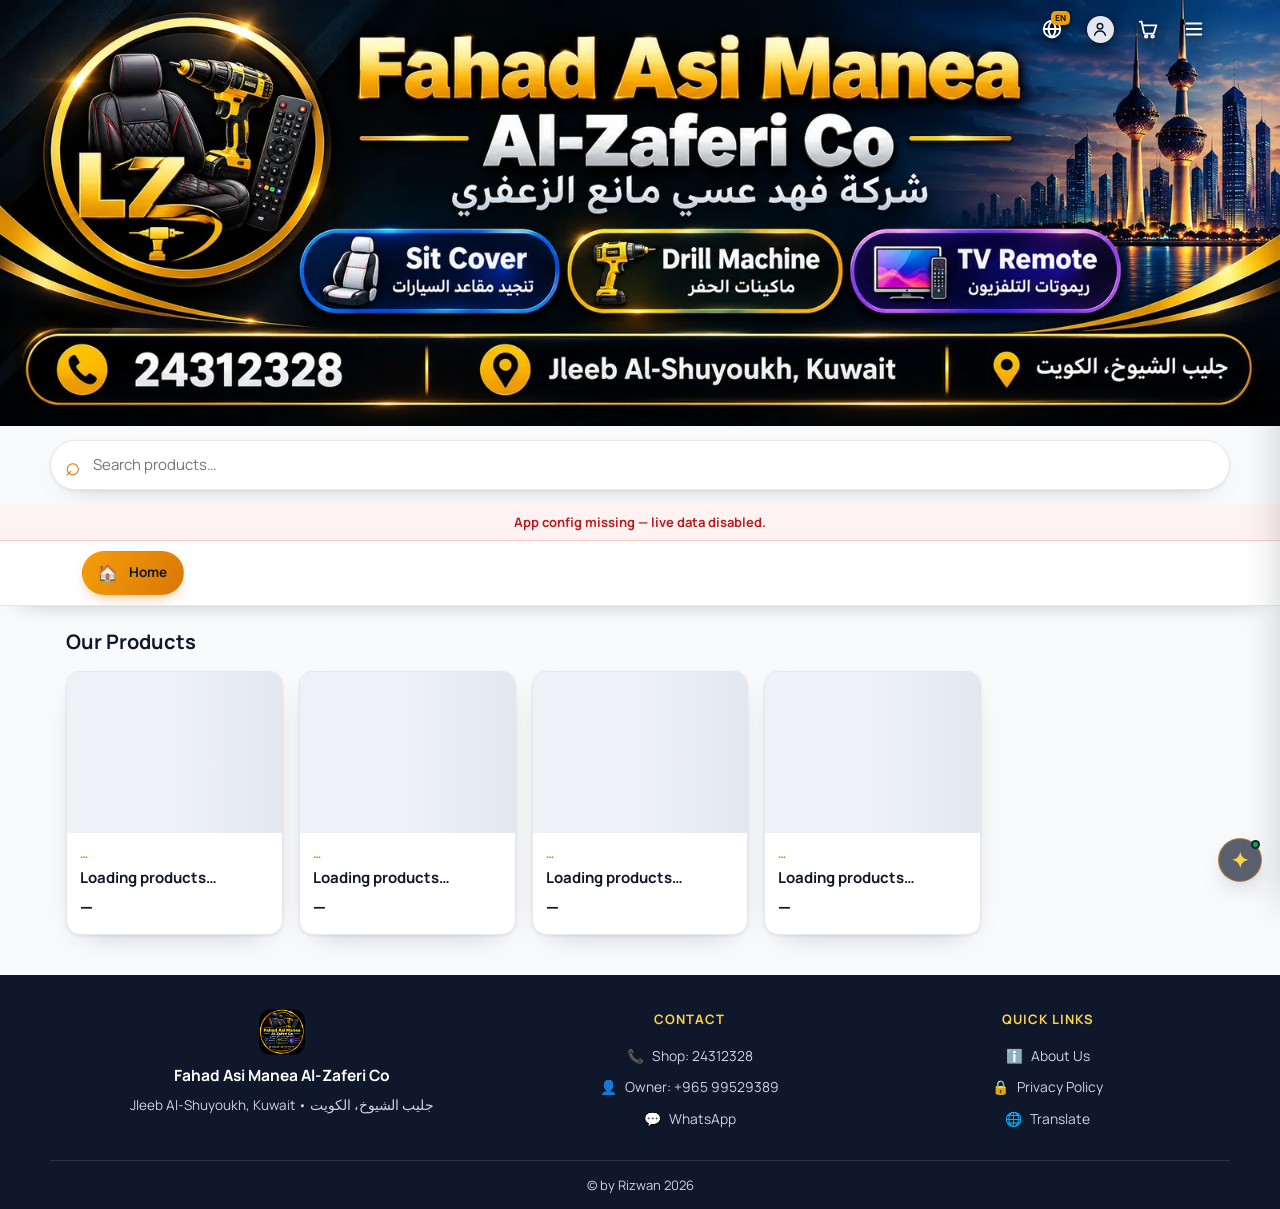
<file: index.html>
<!doctype html>
<html lang="en">
<head>
  <meta charset="utf-8">
  <meta name="viewport" content="width=device-width, initial-scale=1, viewport-fit=cover, interactive-widget=resizes-content">
  <title>Fix and Fit Store Kuwait — Car Seat Cover, Android Screen, CCTV &amp; Drill in Jleeb Al-Shuyoukh</title>
  <meta name="description" content="Fix and Fit store in Jleeb Al-Shuyoukh, Kuwait (near Makhfar). Car seat covers, Android screen fitting, reverse camera, CCTV installation, drill machines, steering covers, speaker repair, routers &amp; more. Cash on delivery, 24-hour delivery, order online.">
  <meta name="theme-color" content="#0f172a">
  <link rel="icon" href="assets/shop-logo.webp" type="image/webp">
    <link rel="preconnect" href="https://fonts.googleapis.com">
  <link rel="preconnect" href="https://fonts.gstatic.com" crossorigin>
  <link rel="preload" as="style" href="https://fonts.googleapis.com/css2?family=Manrope:wght@400;600;700;800&display=swap">
  <link rel="stylesheet" href="https://fonts.googleapis.com/css2?family=Manrope:wght@400;600;700;800&display=swap" media="print" onload="this.media=&#39;all&#39;">
  <noscript><link rel="stylesheet" href="https://fonts.googleapis.com/css2?family=Manrope:wght@400;600;700;800&display=swap"></noscript>
<link rel="stylesheet" href="css/style.css">
  <script>
    function googleTranslateElementInit() {
      try {
        if (window.google && google.translate) {
          new google.translate.TranslateElement({ pageLanguage: 'en', autoDisplay: false }, 'google_translate_element');
        }
      } catch (e) {}
    }
  </script>
  <link rel="canonical" href="https://fixandfit.store/">
  <meta name="robots" content="index,follow,max-image-preview:large">
  <meta name="keywords" content="Fix and Fit store Kuwait, Fahad Asi Manea Al-Zaferi Co, car seat cover Kuwait, seat cover Jleeb Al-Shuyoukh, car interior Kuwait, car Android screen installation Kuwait, car stereo fitting, reverse camera car Kuwait, back camera installation Kuwait, CCTV camera installation Kuwait, home security camera setup, drill machine Kuwait, drill sale and repair, car steering cover Kuwait, car speaker repair, car sound system repair, HDMI cable Kuwait, Bluetooth adapter Kuwait, small electronics Kuwait, Wi-Fi router setup Kuwait, network installation Kuwait, TV remote control Kuwait, sit cover, car accessories Jleeb Al-Shuyoukh, makhfar car accessories Kuwait, electronics repair Kuwait, cash on delivery Kuwait, home delivery Kuwait, FixAndFit, fixfit store">
  <meta name="author" content="sql.ssl">
  <meta property="og:type" content="website">
  <meta property="og:site_name" content="Fix and Fit Store">
  <meta property="og:locale" content="en_KW">
  <meta property="og:title" content="Fix and Fit Store Kuwait — Car Seat Cover, Android Screen, CCTV &amp; Drill in Jleeb Al-Shuyoukh">
  <meta property="og:description" content="Fix and Fit store in Jleeb Al-Shuyoukh, Kuwait (near Makhfar). Car seat covers, Android screen fitting, reverse camera, CCTV installation, drill machines, steering covers, speaker repair, routers &amp; more. Cash on delivery, 24-hour delivery, order online.">
  <meta property="og:url" content="https://fixandfit.store/">
  <meta property="og:image" content="https://fixandfit.store/assets/shop-banner.webp">
  <meta property="og:image:width" content="1200">
  <meta property="og:image:height" content="630">
  <meta property="og:image:alt" content="Fix and Fit Store — Jleeb Al-Shuyoukh, Kuwait">
  <meta name="twitter:card" content="summary_large_image">
  <meta name="twitter:title" content="Fix and Fit Store Kuwait — Car Seat Cover, Android Screen, CCTV &amp; Drill in Jleeb Al-Shuyoukh">
  <meta name="twitter:description" content="Fix and Fit store in Jleeb Al-Shuyoukh, Kuwait (near Makhfar). Car seat covers, Android screen fitting, reverse camera, CCTV installation, drill machines, steering covers, speaker repair, routers &amp; more. Cash on delivery, 24-hour delivery, order online.">
  <meta name="twitter:image" content="https://fixandfit.store/assets/shop-banner.webp">
  <meta name="geo.region" content="KW">
  <meta name="geo.placename" content="Jleeb Al-Shuyoukh">
  <meta name="geo.position" content="29.2844;47.9656">
  <meta name="ICBM" content="29.2844, 47.9656">
  <script type="application/ld+json">
  {
    "@context": "https://schema.org",
    "@type": "Store",
    "@id": "https://fixandfit.store/#store",
    "name": "Fix and Fit Store",
    "alternateName": "Fahad Asi Manea Al-Zaferi Co",
    "description": "Car accessories and electronics shop in Jleeb Al-Shuyoukh, Kuwait (near Makhfar). Car seat covers, Android screen fitting, reverse cameras, CCTV installation, drill machines, steering covers, speaker repair, routers, HDMI cables and more.",
    "url": "https://fixandfit.store/",
    "logo": "https://fixandfit.store/assets/shop-logo.webp",
    "image": [
      "https://fixandfit.store/assets/shop-logo.webp",
      "https://fixandfit.store/assets/shop-banner.webp"
    ],
    "telephone": "+96524312328",
    "priceRange": "$$",
    "currenciesAccepted": "KWD",
    "paymentAccepted": "Cash on Delivery, WAMD",
    "address": {
      "@type": "PostalAddress",
      "streetAddress": "Jleeb Al-Shuyoukh, near Makhfar",
      "addressLocality": "Jleeb Al-Shuyoukh",
      "addressCountry": "KW"
    },
    "geo": {
      "@type": "GeoCoordinates",
      "latitude": 29.2844,
      "longitude": 47.9656
    },
    "areaServed": [
      {
        "@type": "Country",
        "name": "Kuwait"
      },
      {
        "@type": "City",
        "name": "Kuwait City"
      }
    ],
    "sameAs": [
      "https://wa.me/96599529389"
    ],
    "hasOfferCatalog": {
      "@type": "OfferCatalog",
      "name": "Car accessories, fitting and electronics services",
      "itemListElement": [
        {
          "@type": "Offer",
          "itemOffered": {
            "@type": "Service",
            "name": "Car seat cover sale and fitting",
            "serviceType": "Car seat cover installation"
          }
        },
        {
          "@type": "Offer",
          "itemOffered": {
            "@type": "Service",
            "name": "Car Android screen and stereo installation",
            "serviceType": "Car multimedia installation"
          }
        },
        {
          "@type": "Offer",
          "itemOffered": {
            "@type": "Service",
            "name": "Car reverse and back camera installation",
            "serviceType": "Car camera installation"
          }
        },
        {
          "@type": "Offer",
          "itemOffered": {
            "@type": "Service",
            "name": "Home CCTV camera installation and setup",
            "serviceType": "Security camera installation"
          }
        },
        {
          "@type": "Offer",
          "itemOffered": {
            "@type": "Service",
            "name": "Wi-Fi router, network and receiver setup",
            "serviceType": "Network installation"
          }
        },
        {
          "@type": "Offer",
          "itemOffered": {
            "@type": "Service",
            "name": "Drill machine sale and repair",
            "serviceType": "Power tool repair"
          }
        },
        {
          "@type": "Offer",
          "itemOffered": {
            "@type": "Service",
            "name": "Car steering cover sale and fitting",
            "serviceType": "Car interior accessory"
          }
        },
        {
          "@type": "Offer",
          "itemOffered": {
            "@type": "Service",
            "name": "Car speaker and sound system repair",
            "serviceType": "Car audio repair"
          }
        },
        {
          "@type": "Offer",
          "itemOffered": {
            "@type": "Service",
            "name": "HDMI cables, Bluetooth devices and small electronics",
            "serviceType": "Electronics retail"
          }
        },
        {
          "@type": "Offer",
          "itemOffered": {
            "@type": "Product",
            "name": "TV remote controls and sit covers",
            "category": "Electronics"
          }
        }
      ]
    }
  }
  </script>
</head>
<body class="home-page">
  <div id="preloader">
    <div class="pre-card">
      <img class="pre-logo" data-brand="loading" src="assets/shop-logo.webp" alt="logo" style="animation:none;border-radius:50%">
      <div class="pre-name">Fahad Asi Manea Al-Zaferi Co</div>
      <div class="pre-sub">Quality Products • Fast Delivery</div>
      <div class="pre-bar"><i></i></div>
    </div>
  </div>

  <div class="shop-hero" aria-label="Shop banner">
    <img src="assets/shop-banner.webp" alt="Fahad Asi Manea Al-Zaferi Co" width="1200" height="630" fetchpriority="high" decoding="async">
  </div>

  <div class="shop-search wrap" role="search">
    <input id="productSearch" type="search" placeholder="Search products…" aria-label="Search products" autocomplete="off"><span aria-hidden="true">⌕</span>
  </div>

  <div id="siteHeader"></div>

  <main>
    <h1 class="vh">Fahad Asi Manea Al-Zaferi Co — car accessories &amp; electronics shop in Jleeb Al-Shuyoukh, Kuwait</h1>
    <div class="tabs-bar" id="tabsBar"></div>
    <div class="wrap sect">
      <div class="sect-head">
        <h2>Our Products</h2>
      </div>
      <div class="grid" id="productGrid"></div>
    </div>
  </main>

  <div id="siteFooter"></div>
  <div id="toast" class="toast"></div>

  <script src="js/config.js"></script>
  <script src="js/core.js"></script>
  <script src="js/auth.js"></script>
  <script src="js/home.js"></script>
  <script src="js/ai.js"></script>
</body>
</html>
</file>
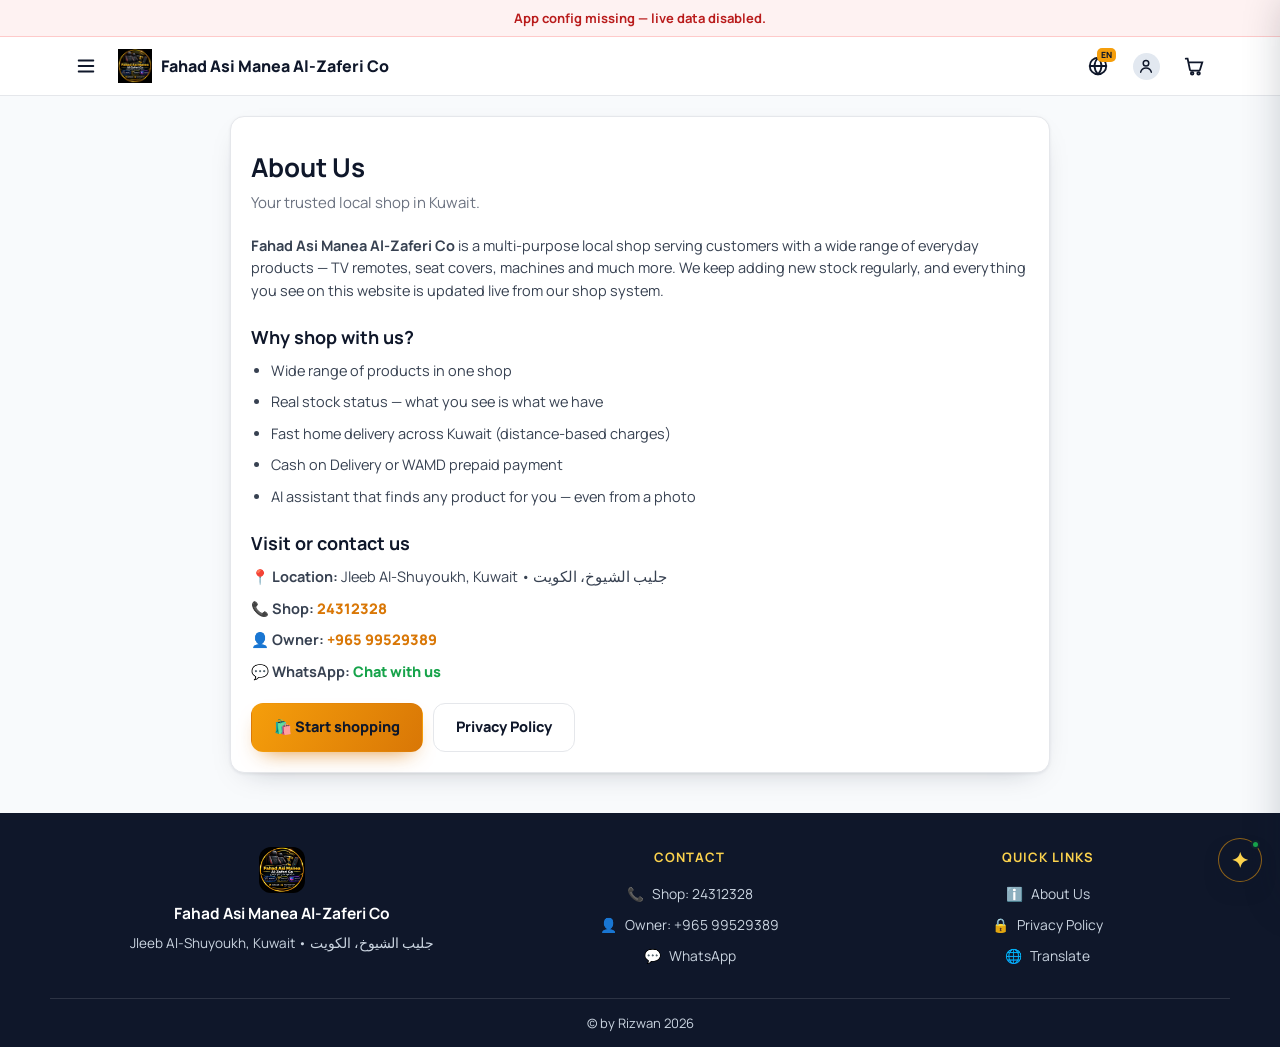
<file: about.html>
<!doctype html>
<html lang="en">
<head>
  <meta charset="utf-8">
  <meta name="viewport" content="width=device-width, initial-scale=1, viewport-fit=cover, interactive-widget=resizes-content">
  <title>About Us — Fix and Fit Store, Jleeb Al-Shuyoukh Kuwait</title>
  <meta name="description" content="Fix and Fit store (Fahad Asi Manea Al-Zaferi Co) in Jleeb Al-Shuyoukh, Kuwait near Makhfar. Car accessories, Android screens, CCTV, drill machines, electronics repair and more.">
  <meta name="theme-color" content="#0f172a">
  <link rel="icon" href="assets/shop-logo.webp" type="image/webp">
    <link rel="preconnect" href="https://fonts.googleapis.com">
  <link rel="preconnect" href="https://fonts.gstatic.com" crossorigin>
  <link rel="preload" as="style" href="https://fonts.googleapis.com/css2?family=Manrope:wght@400;600;700;800&display=swap">
  <link rel="stylesheet" href="https://fonts.googleapis.com/css2?family=Manrope:wght@400;600;700;800&display=swap" media="print" onload="this.media=&#39;all&#39;">
  <noscript><link rel="stylesheet" href="https://fonts.googleapis.com/css2?family=Manrope:wght@400;600;700;800&display=swap"></noscript>
<link rel="stylesheet" href="css/style.css">
  <script>
    function googleTranslateElementInit() {
      try {
        if (window.google && google.translate) {
          new google.translate.TranslateElement({ pageLanguage: 'en', autoDisplay: false }, 'google_translate_element');
        }
      } catch (e) {}
    }
  </script>
  <link rel="canonical" href="https://fixandfit.store/about.html">
  <meta name="robots" content="index,follow,max-image-preview:large">
  <meta name="keywords" content="Fix and Fit store Kuwait, Fahad Asi Manea Al-Zaferi Co, car seat cover Kuwait, seat cover Jleeb Al-Shuyoukh, car interior Kuwait, car Android screen installation Kuwait, car stereo fitting, reverse camera car Kuwait, back camera installation Kuwait, CCTV camera installation Kuwait, home security camera setup, drill machine Kuwait, drill sale and repair, car steering cover Kuwait, car speaker repair, car sound system repair, HDMI cable Kuwait, Bluetooth adapter Kuwait, small electronics Kuwait, Wi-Fi router setup Kuwait, network installation Kuwait, TV remote control Kuwait, sit cover, car accessories Jleeb Al-Shuyoukh, makhfar car accessories Kuwait, electronics repair Kuwait, cash on delivery Kuwait, home delivery Kuwait, FixAndFit, fixfit store">
  <meta name="author" content="sql.ssl">
  <meta property="og:type" content="website">
  <meta property="og:site_name" content="Fix and Fit Store">
  <meta property="og:locale" content="en_KW">
  <meta property="og:title" content="About Us — Fix and Fit Store, Jleeb Al-Shuyoukh Kuwait">
  <meta property="og:description" content="Fix and Fit store (Fahad Asi Manea Al-Zaferi Co) in Jleeb Al-Shuyoukh, Kuwait near Makhfar. Car accessories, Android screens, CCTV, drill machines, electronics repair and more.">
  <meta property="og:url" content="https://fixandfit.store/about.html">
  <meta property="og:image" content="https://fixandfit.store/assets/shop-banner.webp">
  <meta property="og:image:width" content="1200">
  <meta property="og:image:height" content="630">
  <meta property="og:image:alt" content="Fix and Fit Store — Jleeb Al-Shuyoukh, Kuwait">
  <meta name="twitter:card" content="summary_large_image">
  <meta name="twitter:title" content="About Us — Fix and Fit Store, Jleeb Al-Shuyoukh Kuwait">
  <meta name="twitter:description" content="Fix and Fit store (Fahad Asi Manea Al-Zaferi Co) in Jleeb Al-Shuyoukh, Kuwait near Makhfar. Car accessories, Android screens, CCTV, drill machines, electronics repair and more.">
  <meta name="twitter:image" content="https://fixandfit.store/assets/shop-banner.webp">
  <meta name="geo.region" content="KW">
  <meta name="geo.placename" content="Jleeb Al-Shuyoukh">
  <meta name="geo.position" content="29.2844;47.9656">
  <meta name="ICBM" content="29.2844, 47.9656">
</head>
<body>
  <div id="preloader">
    <div class="pre-card">
      <img class="pre-logo" data-brand="loading" src="assets/shop-logo.webp" alt="logo" style="animation:none;border-radius:50%">
      <div class="pre-name">Fahad Asi Manea Al-Zaferi Co</div>
      <div class="pre-sub">Quality Products • Fast Delivery</div>
      <div class="pre-bar"><i></i></div>
    </div>
  </div>

  <div id="siteHeader"></div>

  <main>
    <div class="wrap sect">
      <div class="static-page">
        <div class="card">
          <h1>About Us</h1>
          <p class="lead">Your trusted local shop in Kuwait.</p>
          <p><b>Fahad Asi Manea Al-Zaferi Co</b> is a multi-purpose local shop serving customers with a wide range of everyday products — TV remotes, seat covers, machines and much more. We keep adding new stock regularly, and everything you see on this website is updated live from our shop system.</p>

          <h2>Why shop with us?</h2>
          <ul>
            <li>Wide range of products in one shop</li>
            <li>Real stock status — what you see is what we have</li>
            <li>Fast home delivery across Kuwait (distance-based charges)</li>
            <li>Cash on Delivery or WAMD prepaid payment</li>
            <li>AI assistant that finds any product for you — even from a photo</li>
          </ul>

          <h2>Visit or contact us</h2>
          <p>📍 <b>Location:</b> <span id="abAddr">Jleeb Al-Shuyoukh, Kuwait</span></p>
          <p>📞 <b>Shop:</b> <a id="abPhone" href="tel:24312328" style="color:#d97706;font-weight:800">24312328</a></p>
          <p>👤 <b>Owner:</b> <a id="abOwner" href="tel:+96599529389" style="color:#d97706;font-weight:800">+965 99529389</a></p>
          <p>💬 <b>WhatsApp:</b> <a id="abWa" href="https://wa.me/96599529389" target="_blank" rel="noopener" style="color:#16a34a;font-weight:800">Chat with us</a></p>

          <div style="margin-top:20px;display:flex;gap:10px;flex-wrap:wrap">
            <a class="btn btn-pri" href="index.html">🛍️ Start shopping</a>
            <a class="btn btn-ghost" href="privacy.html">Privacy Policy</a>
          </div>
        </div>
      </div>
    </div>
  </main>

  <div id="siteFooter"></div>
  <div id="toast" class="toast"></div>

  <script src="js/config.js"></script>
  <script src="js/core.js"></script>
  <script src="js/auth.js"></script>
  <script>
    App.on('config', function () {
      var c = App.cfg();
      var a = document.getElementById('abAddr');
      if (a) a.textContent = c.address + (c.addressAr ? ' • ' + c.addressAr : '');
      var p = document.getElementById('abPhone');
      if (p) { p.href = 'tel:' + String(c.phone).replace(/\s/g, ''); p.textContent = c.phone; }
      var o = document.getElementById('abOwner');
      if (o) { o.href = 'tel:' + String(c.ownerPhone).replace(/[^\d+]/g, ''); o.textContent = c.ownerPhone; }
      var w = document.getElementById('abWa');
      if (w) w.href = 'https://wa.me/' + String(c.ownerPhone || c.whatsappNumber).replace(/[^0-9]/g, '');
    });
  </script>
  <script src="js/ai.js"></script>
</body>
</html>
</file>
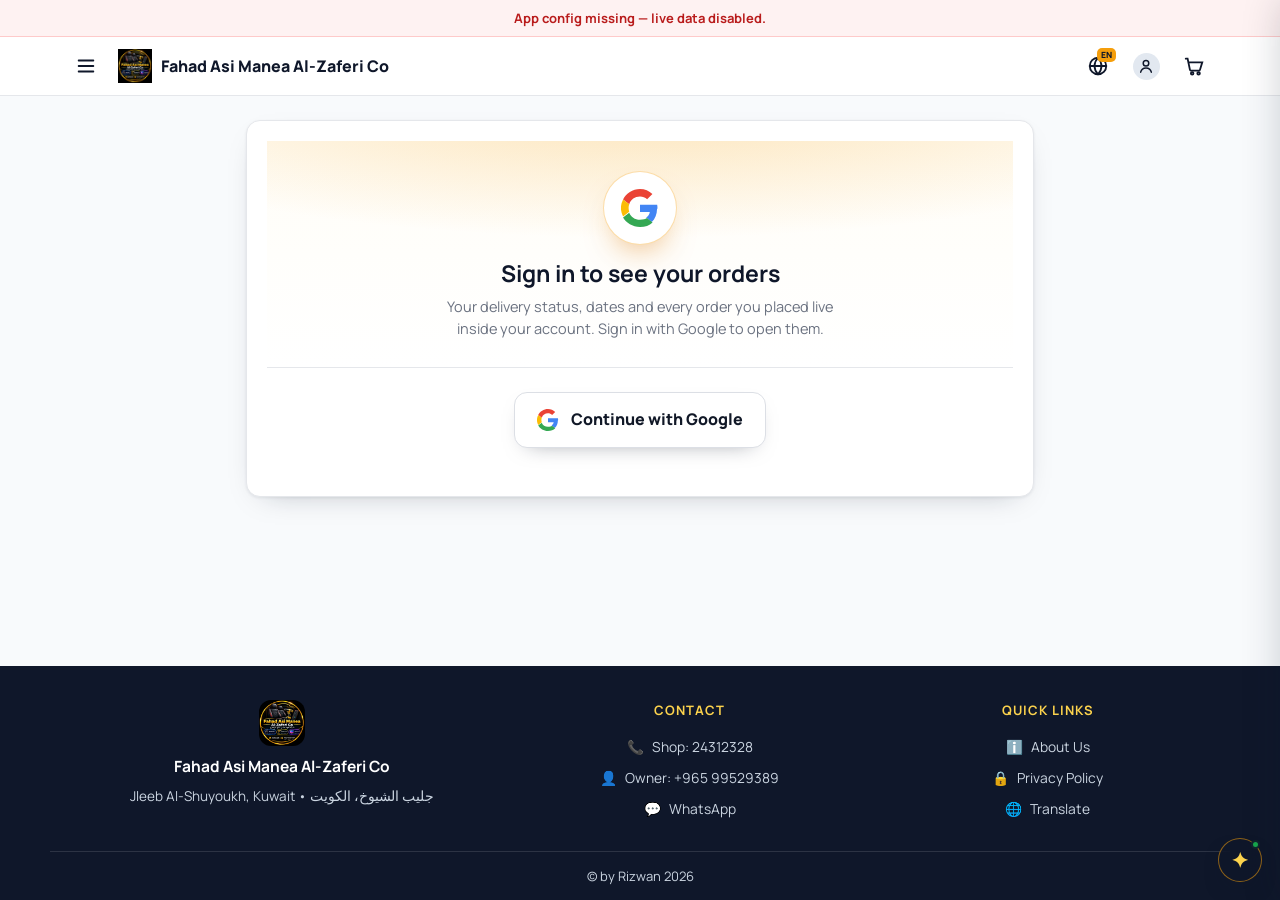
<file: myorders.html>
<!doctype html>
<html lang="en">
<head>
  <meta charset="utf-8">
  <meta name="viewport" content="width=device-width, initial-scale=1, viewport-fit=cover, interactive-widget=resizes-content">
  <title>My Orders &amp; Delivery Tracking | Fix and Fit Store Kuwait</title>
  <meta name="description" content="Track your Fix and Fit order live — status, delivery date and time, and order history for Jleeb Al-Shuyoukh and all Kuwait delivery areas.">
  <meta name="theme-color" content="#0f172a">
  <meta name="robots" content="noindex">
  <link rel="icon" href="assets/shop-logo.webp" type="image/webp">
  <link rel="preconnect" href="https://fonts.googleapis.com">
  <link rel="preconnect" href="https://fonts.gstatic.com" crossorigin>
  <link rel="preload" as="style" href="https://fonts.googleapis.com/css2?family=Manrope:wght@400;600;700;800&display=swap">
  <link rel="stylesheet" href="https://fonts.googleapis.com/css2?family=Manrope:wght@400;600;700;800&display=swap" media="print" onload="this.media=&#39;all&#39;">
  <noscript><link rel="stylesheet" href="https://fonts.googleapis.com/css2?family=Manrope:wght@400;600;700;800&display=swap"></noscript>
  <link rel="stylesheet" href="css/style.css">
  <script>
    function googleTranslateElementInit() {
      try {
        if (window.google && google.translate) {
          new google.translate.TranslateElement({ pageLanguage: 'en', autoDisplay: false }, 'google_translate_element');
        }
      } catch (e) {}
    }
  </script>
  <link rel="canonical" href="https://fixandfit.store/myorders.html">
  <meta name="keywords" content="Fix and Fit store Kuwait, Fahad Asi Manea Al-Zaferi Co, car seat cover Kuwait, seat cover Jleeb Al-Shuyoukh, car interior Kuwait, car Android screen installation Kuwait, car stereo fitting, reverse camera car Kuwait, back camera installation Kuwait, CCTV camera installation Kuwait, home security camera setup, drill machine Kuwait, drill sale and repair, car steering cover Kuwait, car speaker repair, car sound system repair, HDMI cable Kuwait, Bluetooth adapter Kuwait, small electronics Kuwait, Wi-Fi router setup Kuwait, network installation Kuwait, TV remote control Kuwait, sit cover, car accessories Jleeb Al-Shuyoukh, makhfar car accessories Kuwait, electronics repair Kuwait, cash on delivery Kuwait, home delivery Kuwait, FixAndFit, fixfit store">
  <meta name="author" content="sql.ssl">
  <meta property="og:type" content="website">
  <meta property="og:site_name" content="Fix and Fit Store">
  <meta property="og:locale" content="en_KW">
  <meta property="og:title" content="My Orders &amp; Delivery Tracking | Fix and Fit Store Kuwait">
  <meta property="og:description" content="Track your Fix and Fit order live — status, delivery date and time, and order history for Jleeb Al-Shuyoukh and all Kuwait delivery areas.">
  <meta property="og:url" content="https://fixandfit.store/myorders.html">
  <meta property="og:image" content="https://fixandfit.store/assets/shop-banner.webp">
  <meta property="og:image:width" content="1200">
  <meta property="og:image:height" content="630">
  <meta property="og:image:alt" content="Fix and Fit Store — Jleeb Al-Shuyoukh, Kuwait">
  <meta name="twitter:card" content="summary_large_image">
  <meta name="twitter:title" content="My Orders &amp; Delivery Tracking | Fix and Fit Store Kuwait">
  <meta name="twitter:description" content="Track your Fix and Fit order live — status, delivery date and time, and order history for Jleeb Al-Shuyoukh and all Kuwait delivery areas.">
  <meta name="twitter:image" content="https://fixandfit.store/assets/shop-banner.webp">
  <meta name="geo.region" content="KW">
  <meta name="geo.placename" content="Jleeb Al-Shuyoukh">
  <meta name="geo.position" content="29.2844;47.9656">
  <meta name="ICBM" content="29.2844, 47.9656">
</head>
<body>
  <div id="preloader">
    <div class="pre-card">
      <img class="pre-logo" data-brand="loading" src="assets/shop-logo.webp" alt="logo" style="animation:none;border-radius:50%">
      <div class="pre-name">Fahad Asi Manea Al-Zaferi Co</div>
      <div class="pre-sub">My Orders</div>
      <div class="pre-bar"><i></i></div>
    </div>
  </div>

  <div id="siteHeader"></div>

  <main>
    <div class="wrap sect static-page">

      <!-- Signed out ---------------------------------------------------- -->
      <div class="card lg-card" id="moOut">
        <div class="lg-hero">
          <span class="lg-hero-ic" aria-hidden="true">
            <svg viewBox="0 0 48 48"><path fill="#EA4335" d="M24 9.5c3.5 0 6.6 1.2 9 3.6l6.7-6.7C35.5 2.5 30.1 0 24 0 14.6 0 6.5 5.4 2.6 13.2l7.8 6.1C12.3 13.2 17.6 9.5 24 9.5z"/><path fill="#4285F4" d="M46.1 24.6c0-1.6-.1-3.1-.4-4.6H24v9.1h12.4c-.5 2.9-2.1 5.4-4.6 7l7.1 5.5c4.2-3.9 6.6-9.6 6.6-16.4z"/><path fill="#FBBC05" d="M10.4 28.7a14.5 14.5 0 0 1 0-9.4l-7.8-6.1a24 24 0 0 0 0 21.6l7.8-6.1z"/><path fill="#34A853" d="M24 48c6.5 0 11.9-2.1 15.9-5.8l-7.1-5.5c-2 1.3-4.5 2.1-8.8 2.1-6.4 0-11.7-3.7-13.6-8.9l-7.8 6.1C6.5 42.6 14.6 48 24 48z"/></svg>
          </span>
          <h1>Sign in to see your orders</h1>
          <p class="lead">Your delivery status, dates and every order you placed live inside your account. Sign in with Google to open them.</p>
        </div>

        <button type="button" class="btn btn-pri g-btn" id="moSignIn">
          <svg class="g-ico" viewBox="0 0 48 48" aria-hidden="true"><path fill="#EA4335" d="M24 9.5c3.5 0 6.6 1.2 9 3.6l6.7-6.7C35.5 2.5 30.1 0 24 0 14.6 0 6.5 5.4 2.6 13.2l7.8 6.1C12.3 13.2 17.6 9.5 24 9.5z"/><path fill="#4285F4" d="M46.1 24.6c0-1.6-.1-3.1-.4-4.6H24v9.1h12.4c-.5 2.9-2.1 5.4-4.6 7l7.1 5.5c4.2-3.9 6.6-9.6 6.6-16.4z"/><path fill="#FBBC05" d="M10.4 28.7a14.5 14.5 0 0 1 0-9.4l-7.8-6.1a24 24 0 0 0 0 21.6l7.8-6.1z"/><path fill="#34A853" d="M24 48c6.5 0 11.9-2.1 15.9-5.8l-7.1-5.5c-2 1.3-4.5 2.1-8.8 2.1-6.4 0-11.7-3.7-13.6-8.9l-7.8 6.1C6.5 42.6 14.6 48 24 48z"/></svg>
          <span>Continue with Google</span>
        </button>
      </div>

      <!-- Signed in ----------------------------------------------------- -->
      <div id="moIn" hidden>
        <div class="mo-head">
          <div class="mo-av" id="moAv"></div>
          <div class="mo-id">
            <b id="moName">—</b>
            <span id="moEmail">—</span>
          </div>
          <a class="btn btn-ghost btn-sm" href="profile.html">Edit profile</a>
        </div>

        <div class="mo-stats" id="moStats">
          <button type="button" class="mo-stat on" data-filter="all"><b id="moTotal">0</b><span>Orders</span></button>
          <button type="button" class="mo-stat" data-filter="active"><i class="mo-dot" hidden aria-hidden="true"></i><b id="moActive">0</b><span>In progress</span></button>
          <button type="button" class="mo-stat" data-filter="delivered"><b id="moDone">0</b><span>Delivered</span></button>
        </div>

        <div class="mo-err" id="moErr" hidden></div>
        <div id="moList"></div>
      </div>

    </div>
  </main>

  <div id="siteFooter"></div>
  <div id="toast" class="toast"></div>

  <script src="js/config.js"></script>
  <script src="js/core.js"></script>
  <script src="js/auth.js"></script>
  <script src="js/myorders.js"></script>
  <script src="js/ai.js"></script>
</body>
</html>
</file>
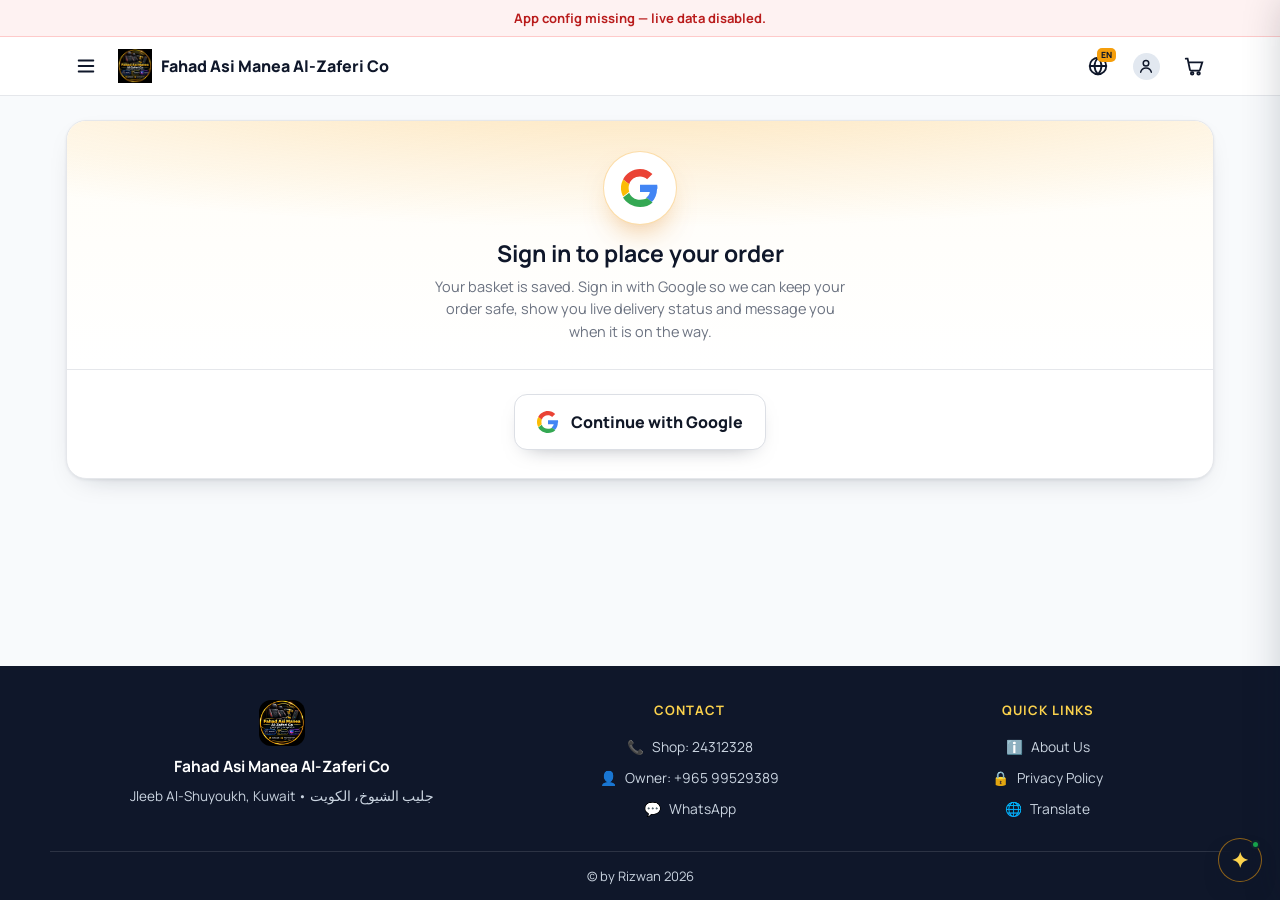
<file: order.html>
<!doctype html>
<html lang="en">
<head>
  <meta charset="utf-8">
  <meta name="viewport" content="width=device-width, initial-scale=1, viewport-fit=cover, interactive-widget=resizes-content">
  <title>Checkout — Place Your Order | Fix and Fit Store Kuwait</title>
  <meta name="description" content="Place your order at Fix and Fit store, Jleeb Al-Shuyoukh Kuwait. Google sign-in checkout, live delivery tracking, cash on delivery or WAMD payment, 24-hour delivery.">
  <meta name="theme-color" content="#0f172a">
  <link rel="icon" href="assets/shop-logo.webp" type="image/webp">
    <link rel="preconnect" href="https://fonts.googleapis.com">
  <link rel="preconnect" href="https://fonts.gstatic.com" crossorigin>
  <link rel="preload" as="style" href="https://fonts.googleapis.com/css2?family=Manrope:wght@400;600;700;800&display=swap">
  <link rel="stylesheet" href="https://fonts.googleapis.com/css2?family=Manrope:wght@400;600;700;800&display=swap" media="print" onload="this.media=&#39;all&#39;">
  <noscript><link rel="stylesheet" href="https://fonts.googleapis.com/css2?family=Manrope:wght@400;600;700;800&display=swap"></noscript>
<link rel="stylesheet" href="css/style.css">
<link rel="stylesheet" href="css/leaflet.css">
<script src="js/leaflet.js" defer></script>
  <script>
    function googleTranslateElementInit() {
      try {
        if (window.google && google.translate) {
          new google.translate.TranslateElement({ pageLanguage: 'en', autoDisplay: false }, 'google_translate_element');
        }
      } catch (e) {}
    }
  </script>
  <link rel="canonical" href="https://fixandfit.store/order.html">
  <meta name="robots" content="index,follow,max-image-preview:large">
  <meta name="keywords" content="Fix and Fit store Kuwait, Fahad Asi Manea Al-Zaferi Co, car seat cover Kuwait, seat cover Jleeb Al-Shuyoukh, car interior Kuwait, car Android screen installation Kuwait, car stereo fitting, reverse camera car Kuwait, back camera installation Kuwait, CCTV camera installation Kuwait, home security camera setup, drill machine Kuwait, drill sale and repair, car steering cover Kuwait, car speaker repair, car sound system repair, HDMI cable Kuwait, Bluetooth adapter Kuwait, small electronics Kuwait, Wi-Fi router setup Kuwait, network installation Kuwait, TV remote control Kuwait, sit cover, car accessories Jleeb Al-Shuyoukh, makhfar car accessories Kuwait, electronics repair Kuwait, cash on delivery Kuwait, home delivery Kuwait, FixAndFit, fixfit store">
  <meta name="author" content="sql.ssl">
  <meta property="og:type" content="website">
  <meta property="og:site_name" content="Fix and Fit Store">
  <meta property="og:locale" content="en_KW">
  <meta property="og:title" content="Checkout — Place Your Order | Fix and Fit Store Kuwait">
  <meta property="og:description" content="Place your order at Fix and Fit store, Jleeb Al-Shuyoukh Kuwait. Google sign-in checkout, live delivery tracking, cash on delivery or WAMD payment, 24-hour delivery.">
  <meta property="og:url" content="https://fixandfit.store/order.html">
  <meta property="og:image" content="https://fixandfit.store/assets/shop-banner.webp">
  <meta property="og:image:width" content="1200">
  <meta property="og:image:height" content="630">
  <meta property="og:image:alt" content="Fix and Fit Store — Jleeb Al-Shuyoukh, Kuwait">
  <meta name="twitter:card" content="summary_large_image">
  <meta name="twitter:title" content="Checkout — Place Your Order | Fix and Fit Store Kuwait">
  <meta name="twitter:description" content="Place your order at Fix and Fit store, Jleeb Al-Shuyoukh Kuwait. Google sign-in checkout, live delivery tracking, cash on delivery or WAMD payment, 24-hour delivery.">
  <meta name="twitter:image" content="https://fixandfit.store/assets/shop-banner.webp">
  <meta name="geo.region" content="KW">
  <meta name="geo.placename" content="Jleeb Al-Shuyoukh">
  <meta name="geo.position" content="29.2844;47.9656">
  <meta name="ICBM" content="29.2844, 47.9656">
</head>
<body>
  <div id="preloader">
    <div class="pre-card">
      <img class="pre-logo" data-brand="loading" src="assets/shop-logo.webp" alt="logo" style="animation:none;border-radius:50%">
      <div class="pre-name">Fahad Asi Manea Al-Zaferi Co</div>
      <div class="pre-sub">Quality Products • Fast Delivery</div>
      <div class="pre-bar"><i></i></div>
    </div>
  </div>

  <div id="siteHeader"></div>

  <main>
    <div class="wrap sect" id="loginGate" hidden>
      <div class="card lg-card">
        <div class="lg-hero">
          <span class="lg-hero-ic" aria-hidden="true">
            <svg viewBox="0 0 48 48"><path fill="#EA4335" d="M24 9.5c3.5 0 6.6 1.2 9 3.6l6.7-6.7C35.5 2.5 30.1 0 24 0 14.6 0 6.5 5.4 2.6 13.2l7.8 6.1C12.3 13.2 17.6 9.5 24 9.5z"/><path fill="#4285F4" d="M46.1 24.6c0-1.6-.1-3.1-.4-4.6H24v9.1h12.4c-.5 2.9-2.1 5.4-4.6 7l7.1 5.5c4.2-3.9 6.6-9.6 6.6-16.4z"/><path fill="#FBBC05" d="M10.4 28.7a14.5 14.5 0 0 1 0-9.4l-7.8-6.1a24 24 0 0 0 0 21.6l7.8-6.1z"/><path fill="#34A853" d="M24 48c6.5 0 11.9-2.1 15.9-5.8l-7.1-5.5c-2 1.3-4.5 2.1-8.8 2.1-6.4 0-11.7-3.7-13.6-8.9l-7.8 6.1C6.5 42.6 14.6 48 24 48z"/></svg>
          </span>
          <h1>Sign in to place your order</h1>
          <p class="lead">Your basket is saved. Sign in with Google so we can keep your order safe, show you live delivery status and message you when it is on the way.</p>
        </div>

        <button type="button" class="btn btn-pri g-btn" id="lgGoogle">
          <svg class="g-ico" viewBox="0 0 48 48" aria-hidden="true"><path fill="#EA4335" d="M24 9.5c3.5 0 6.6 1.2 9 3.6l6.7-6.7C35.5 2.5 30.1 0 24 0 14.6 0 6.5 5.4 2.6 13.2l7.8 6.1C12.3 13.2 17.6 9.5 24 9.5z"/><path fill="#4285F4" d="M46.1 24.6c0-1.6-.1-3.1-.4-4.6H24v9.1h12.4c-.5 2.9-2.1 5.4-4.6 7l7.1 5.5c4.2-3.9 6.6-9.6 6.6-16.4z"/><path fill="#FBBC05" d="M10.4 28.7a14.5 14.5 0 0 1 0-9.4l-7.8-6.1a24 24 0 0 0 0 21.6l7.8-6.1z"/><path fill="#34A853" d="M24 48c6.5 0 11.9-2.1 15.9-5.8l-7.1-5.5c-2 1.3-4.5 2.1-8.8 2.1-6.4 0-11.7-3.7-13.6-8.9l-7.8 6.1C6.5 42.6 14.6 48 24 48z"/></svg>
          <span>Continue with Google</span>
        </button>
      </div>
    </div>

    <div class="wrap sect" id="orderFlow">
      <div class="stepper">
        <div class="stp on" data-step="1"><div class="dot">1</div><small>Basket</small></div>
        <div class="stp-line" data-line="1"></div>
        <div class="stp" data-step="2"><div class="dot">2</div><small>Details</small></div>
        <div class="stp-line" data-line="2"></div>
        <div class="stp" data-step="3"><div class="dot">3</div><small>Payment</small></div>
        <div class="stp-line" data-line="3"></div>
        <div class="stp" data-step="4"><div class="dot">4</div><small>Confirm</small></div>
      </div>

      <div class="ostep on" data-step="1">
        <div class="empty" id="cartEmpty" style="display:none">
          <div class="big">🛒</div>
          <b>Your basket is empty</b>
          Pick products from the shop and they will appear here.
          <div style="margin-top:16px"><a class="btn btn-pri" href="index.html">Browse Products</a></div>
        </div>
        <div class="panel" id="cartPanel">
          <h3><span class="n">1</span> Your basket</h3>
          <p class="step-help">Tick the products you want to buy. Change any quantity here — the total updates as you go.</p>
          <div id="cartList"></div>
          <div style="margin-top:14px">
            <div class="tot-row"><span id="cSelCount">0 selected</span></div>
            <div class="tot-row"><span>Subtotal (selected)</span><b id="cSubtotal">0.000 KD</b></div>
            <div class="cart-warn" id="cStockWarn" hidden role="alert"></div>
          </div>
          <div class="order-nav">
            <button class="btn btn-ghost" id="s1Back">← Keep shopping</button>
            <button class="btn btn-pri" id="s1Next">Continue →</button>
          </div>
        </div>
      </div>

      <div class="ostep" data-step="2">
        <div class="panel">
          <h3><span class="n">2</span> Your details &amp; location</h3>
          <p class="step-help">Who are we delivering to, and where? Your name and phone are required — the map pin sets the exact delivery fee.</p>
          <div class="field two">
            <div>
              <label for="fName">Full name <span class="req">*</span></label>
              <input id="fName" type="text" autocomplete="name" placeholder="e.g. Ahmed Ali">
            </div>
            <div>
              <label for="fPhone">Phone number <span class="req">*</span></label>
              <input id="fPhone" type="tel" autocomplete="tel" inputmode="tel" placeholder="e.g. 9xxxxxxx">
            </div>
          </div>
          <div class="field">
            <label for="fArea">Area <span class="req">*</span></label>
            <input id="fArea" type="text" autocomplete="address-level2" placeholder="e.g. Jleeb Al-Shuyoukh">
          </div>
          <div class="field two">
            <div><label for="fBlock">Block</label><input id="fBlock" type="text" placeholder="Block number"></div>
            <div><label for="fStreet">Street</label><input id="fStreet" type="text" autocomplete="street-address" placeholder="Street name/number"></div>
          </div>
          <div class="field two">
            <div><label for="fBuilding">Building / House</label><input id="fBuilding" type="text" placeholder="Building, house or flat"></div>
            <div><label for="fNotes">Delivery notes</label><input id="fNotes" type="text" placeholder="Floor, landmark, etc."></div>
          </div>
          <div class="tip">More address details help us deliver faster.</div>

          <div class="loc-box">
            <label class="loc-lab">📍 Delivery point <span class="opt">(needed for the exact delivery fee — Continue stays locked until it is set)</span></label>
            <div class="loc-btns">
              <button type="button" class="btn btn-ghost" id="locBtn">📍 Use my location</button>
              <button type="button" class="btn btn-ghost" id="locNet">🌐 My network location</button>
              <button type="button" class="btn btn-ghost" id="locAi">✨ Find my area automatically</button>
            </div>
            <div id="mapBox" class="map-box" aria-label="Delivery point map"></div>
            <div class="loc-info" id="locInfo"><b>No location selected yet.</b> Tap “Use my location”, drop a pin on the map, or “Find my area automatically” if GPS is off — then Continue unlocks.</div>
            <details class="loc-manual" id="locManual">
              <summary>Can't use GPS? Enter the map coordinates yourself</summary>
              <div class="loc-manual-in">
                <div class="lm-row">
                  <div><label for="locLat">Latitude</label><input id="locLat" type="text" inputmode="decimal" autocomplete="off" placeholder="29.2844"></div>
                  <div><label for="locLng">Longitude</label><input id="locLng" type="text" inputmode="decimal" autocomplete="off" placeholder="47.9656"></div>
                </div>
                <button type="button" class="btn btn-ghost btn-sm" id="locApply">Use these coordinates</button>
                <div class="loc-tip">How to get them: open Google Maps on your phone, long-press your building, then copy the two numbers that appear.</div>
              </div>
            </details>
          </div>

          <div class="order-nav">
            <button class="btn btn-ghost" id="s2Back">← Back</button>
            <button class="btn btn-pri" id="s2Next">Continue →</button>
          </div>
        </div>
      </div>

      <div class="ostep" data-step="3">
        <div class="panel">
          <h3><span class="n">3</span> Payment method</h3>
          <p class="step-help">Tap how you want to pay. The next step shows the details and the final summary before you send the order.</p>
          <div class="pay-opts">
            <div class="pay-opt on" data-pay="cod">
              <span class="tick"><svg viewBox="0 0 24 24"><path d="M4 12.5l5.5 5.5L20 6.5"/></svg></span>
              <div class="ic">💵</div>
              <b>Cash on Delivery</b>
              <small>Pay at your door when the order arrives</small>
            </div>
            <div class="pay-opt" data-pay="wamd">
              <span class="tick"><svg viewBox="0 0 24 24"><path d="M4 12.5l5.5 5.5L20 6.5"/></svg></span>
              <div class="ic">📲</div>
              <b>WAMD (prepaid)</b>
              <small>Send the amount in the WAMD app first</small>
            </div>
          </div>

          <div class="order-nav">
            <button class="btn btn-ghost" id="s3Back">← Back</button>
            <button class="btn btn-pri" id="s3Next">Review order →</button>
          </div>
        </div>
      </div>

      <div class="ostep" data-step="4">
        <div class="panel">
          <h3><span class="n">4</span> Review &amp; submit</h3>
          <p class="step-help">Everything in one place. Check it once, add the WAMD screenshot if you chose that, then send it to the shop.</p>

          <div class="wamd-box" id="wamdBox" style="display:none">
            <div style="font-size:13px;font-weight:800;color:#92400e">WAMD PAYMENT DETAILS</div>
            <div class="amt" id="wamdAmount">0.000 KD</div>
            <div style="font-size:13px;margin-top:8px;color:#92400e">WAMD account name</div>
            <div class="num" id="wamdName">—</div>
            <div style="font-size:13px;margin-top:8px;color:#92400e">WAMD number</div>
            <div class="num" id="wamdNumber">—</div>
            <div class="wamd-actions"><span style="font-size:12.5px;color:#92400e">Send exactly the amount shown above, then attach your payment screenshot below.</span></div>
            <div style="margin-top:14px">
              <label style="display:block;font-size:13px;font-weight:800;color:#92400e;margin-bottom:6px">Payment screenshot (recommended)</label>
              <div class="ss-box" id="ssBox">📸 Tap here to upload your payment screenshot<br><small>Shows the shop the payment is done</small></div>
              <input type="file" id="ssFile" accept="image/*" hidden>
              <div class="ss-prog" id="ssProg"><i id="ssBar"></i></div>
              <div class="ss-prev" id="ssPrev"><img id="ssPrevImg" alt="screenshot"><button class="x" id="ssRemove" type="button">✕</button></div>
            </div>
          </div>

          <div style="margin-top:18px;padding-top:14px;border-top:2px dashed #e5e7eb">
            <div style="font-size:13px;font-weight:800;color:#6b7280;margin-bottom:8px">ORDER SUMMARY</div>
            <div id="pItems"></div>
            <div class="tot-row"><span>Subtotal</span><b id="pSub">0.000 KD</b></div>
            <div class="tot-row"><span>Delivery (<span id="pDist">—</span>)</span><b id="pFee">0.000 KD</b></div>
            <div class="tot-row big"><span>Total</span><span id="pTotal">0.000 KD</span></div>
          </div>

          <div style="margin-top:14px;background:#f8fafc;border:1px solid #e5e7eb;border-radius:12px;padding:13px">
            <div class="summary-line"><span>Name</span><b id="rName">—</b></div>
            <div class="summary-line"><span>Phone</span><b id="rPhone">—</b></div>
            <div class="summary-line"><span>Location</span><b id="rAddr">—</b></div>
            <div class="summary-line"><span>Paying by</span><b id="rPay">Cash on Delivery</b></div>
          </div>

          <div class="order-nav">
            <button class="btn btn-ghost" id="s4Back">← Back</button>
            <button class="btn btn-pri" id="btnSubmit">✅ Submit Order</button>
            <span id="submitLive" role="status" aria-live="polite"></span>
          </div>
        </div>
      </div>
    </div>

    <div class="wrap sect" id="doneView" style="display:none">
      <div class="panel done-card">
        <div class="done-ic"><svg viewBox="0 0 24 24"><path d="M4 12.5l5.5 5.5L20 6.5"/></svg></div>
        <h2>Order placed successfully!</h2>
        <div class="oid" id="doneId">#00000000</div>
        <p>Total: <b id="doneTotal">0.000 KD</b></p>

        <div id="doneSummary"></div>

        <p id="doneNote">Send your order to the shop on WhatsApp so they can start preparing it right away.</p>

        <div class="done-actions" id="doneWa">
          <a class="btn btn-wa" id="doneWaBtn" href="#" target="_blank" rel="noopener">💬 Send order on WhatsApp</a>
        </div>
        <div class="done-actions" id="doneShare" style="display:none">
          <button type="button" class="btn btn-ghost" id="doneShareBtn">📸 Send payment screenshot</button>
        </div>

        <div class="done-actions">
          <button type="button" class="btn btn-ghost" id="doneCopy">📋 Copy order details</button>
        </div>

        <div class="done-actions">
          <a class="btn btn-pri" id="doneHome" href="index.html">🏠 Continue shopping</a>
        </div>
      </div>
    </div>
  </main>

  <div id="siteFooter"></div>
  <div id="toast" class="toast"></div>

  <script src="js/config.js"></script>
  <script src="js/core.js"></script>
  <script src="js/auth.js"></script>
  <script src="js/order.js"></script>
  <script src="js/ai.js"></script>
</body>
</html>
</file>
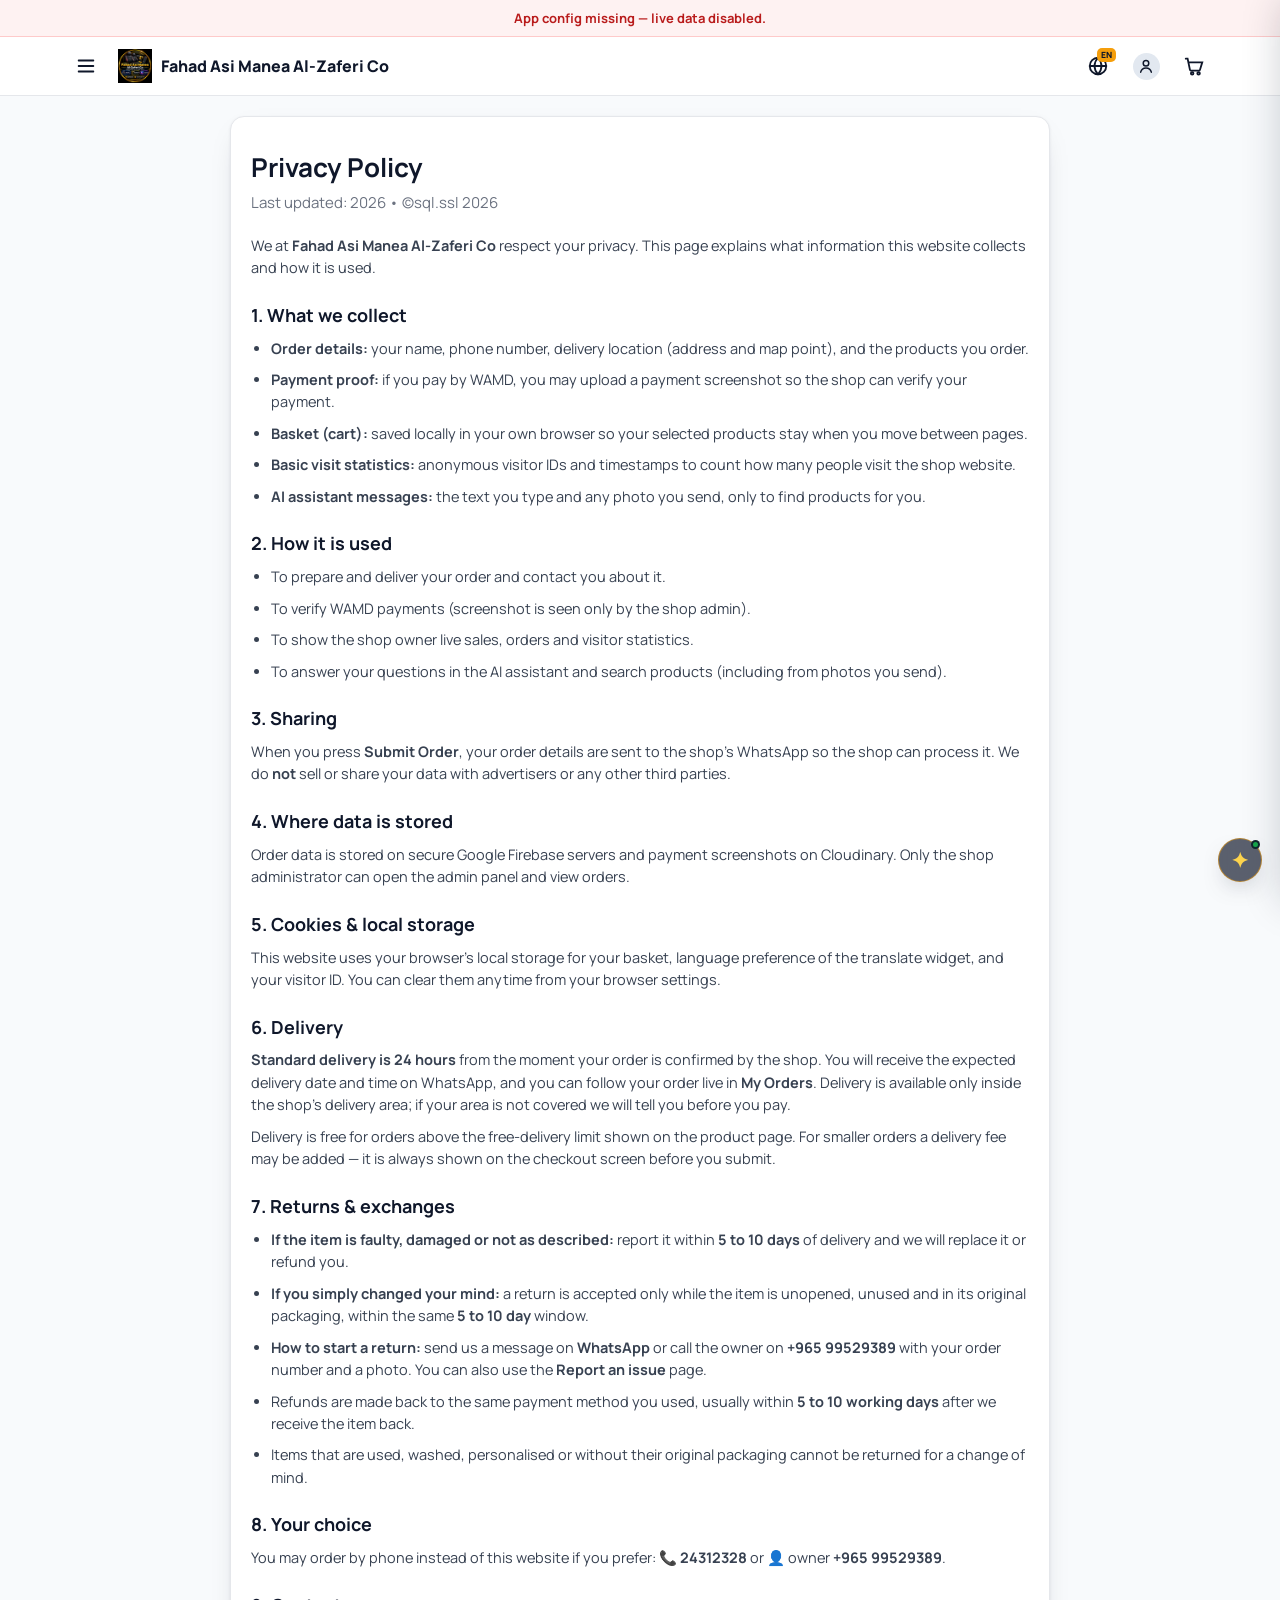
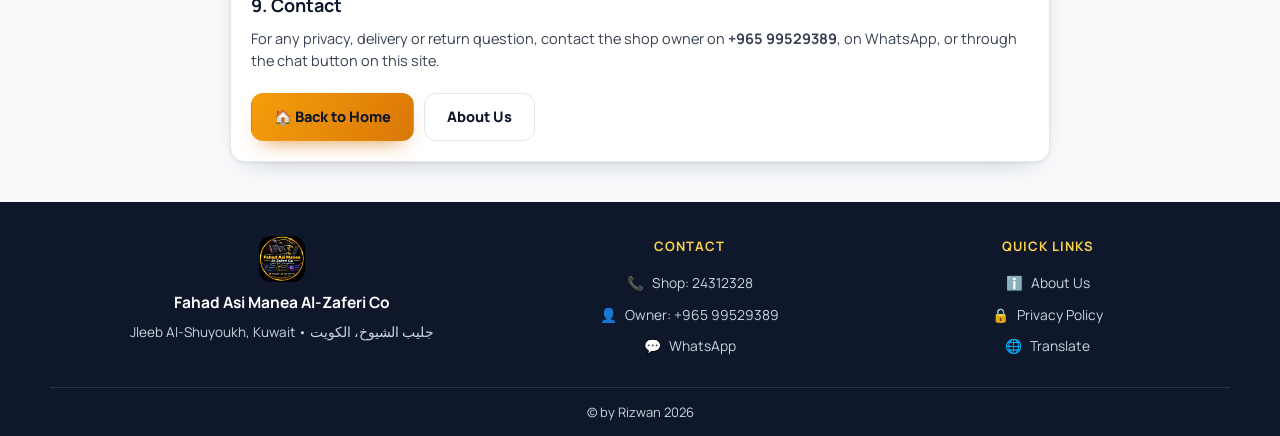
<file: privacy.html>
<!doctype html>
<html lang="en">
<head>
  <meta charset="utf-8">
  <meta name="viewport" content="width=device-width, initial-scale=1, viewport-fit=cover, interactive-widget=resizes-content">
  <title>Privacy Policy, Delivery &amp; Returns | Fix and Fit Store Kuwait</title>
  <meta name="description" content="Privacy policy, 24-hour delivery promise and 5–10 day return rules for Fix and Fit store, Jleeb Al-Shuyoukh, Kuwait.">
  <meta name="theme-color" content="#0f172a">
  <link rel="icon" href="assets/shop-logo.webp" type="image/webp">
    <link rel="preconnect" href="https://fonts.googleapis.com">
  <link rel="preconnect" href="https://fonts.gstatic.com" crossorigin>
  <link rel="preload" as="style" href="https://fonts.googleapis.com/css2?family=Manrope:wght@400;600;700;800&display=swap">
  <link rel="stylesheet" href="https://fonts.googleapis.com/css2?family=Manrope:wght@400;600;700;800&display=swap" media="print" onload="this.media=&#39;all&#39;">
  <noscript><link rel="stylesheet" href="https://fonts.googleapis.com/css2?family=Manrope:wght@400;600;700;800&display=swap"></noscript>
<link rel="stylesheet" href="css/style.css">
  <script>
    function googleTranslateElementInit() {
      try {
        if (window.google && google.translate) {
          new google.translate.TranslateElement({ pageLanguage: 'en', autoDisplay: false }, 'google_translate_element');
        }
      } catch (e) {}
    }
  </script>
  <link rel="canonical" href="https://fixandfit.store/privacy.html">
  <meta name="robots" content="index,follow,max-image-preview:large">
  <meta name="keywords" content="Fix and Fit store Kuwait, Fahad Asi Manea Al-Zaferi Co, car seat cover Kuwait, seat cover Jleeb Al-Shuyoukh, car interior Kuwait, car Android screen installation Kuwait, car stereo fitting, reverse camera car Kuwait, back camera installation Kuwait, CCTV camera installation Kuwait, home security camera setup, drill machine Kuwait, drill sale and repair, car steering cover Kuwait, car speaker repair, car sound system repair, HDMI cable Kuwait, Bluetooth adapter Kuwait, small electronics Kuwait, Wi-Fi router setup Kuwait, network installation Kuwait, TV remote control Kuwait, sit cover, car accessories Jleeb Al-Shuyoukh, makhfar car accessories Kuwait, electronics repair Kuwait, cash on delivery Kuwait, home delivery Kuwait, FixAndFit, fixfit store">
  <meta name="author" content="sql.ssl">
  <meta property="og:type" content="website">
  <meta property="og:site_name" content="Fix and Fit Store">
  <meta property="og:locale" content="en_KW">
  <meta property="og:title" content="Privacy Policy, Delivery &amp; Returns | Fix and Fit Store Kuwait">
  <meta property="og:description" content="Privacy policy, 24-hour delivery promise and 5–10 day return rules for Fix and Fit store, Jleeb Al-Shuyoukh, Kuwait.">
  <meta property="og:url" content="https://fixandfit.store/privacy.html">
  <meta property="og:image" content="https://fixandfit.store/assets/shop-banner.webp">
  <meta property="og:image:width" content="1200">
  <meta property="og:image:height" content="630">
  <meta property="og:image:alt" content="Fix and Fit Store — Jleeb Al-Shuyoukh, Kuwait">
  <meta name="twitter:card" content="summary_large_image">
  <meta name="twitter:title" content="Privacy Policy, Delivery &amp; Returns | Fix and Fit Store Kuwait">
  <meta name="twitter:description" content="Privacy policy, 24-hour delivery promise and 5–10 day return rules for Fix and Fit store, Jleeb Al-Shuyoukh, Kuwait.">
  <meta name="twitter:image" content="https://fixandfit.store/assets/shop-banner.webp">
  <meta name="geo.region" content="KW">
  <meta name="geo.placename" content="Jleeb Al-Shuyoukh">
  <meta name="geo.position" content="29.2844;47.9656">
  <meta name="ICBM" content="29.2844, 47.9656">
</head>
<body>
  <div id="preloader">
    <div class="pre-card">
      <img class="pre-logo" data-brand="loading" src="assets/shop-logo.webp" alt="logo" style="animation:none;border-radius:50%">
      <div class="pre-name">Fahad Asi Manea Al-Zaferi Co</div>
      <div class="pre-sub">Quality Products • Fast Delivery</div>
      <div class="pre-bar"><i></i></div>
    </div>
  </div>

  <div id="siteHeader"></div>

  <main>
    <div class="wrap sect">
      <div class="static-page">
        <div class="card">
          <h1>Privacy Policy</h1>
          <p class="lead">Last updated: 2026 • ©sql.ssl 2026</p>

          <p>We at <b>Fahad Asi Manea Al-Zaferi Co</b> respect your privacy. This page explains what information this website collects and how it is used.</p>

          <h2>1. What we collect</h2>
          <ul>
            <li><b>Order details:</b> your name, phone number, delivery location (address and map point), and the products you order.</li>
            <li><b>Payment proof:</b> if you pay by WAMD, you may upload a payment screenshot so the shop can verify your payment.</li>
            <li><b>Basket (cart):</b> saved locally in your own browser so your selected products stay when you move between pages.</li>
            <li><b>Basic visit statistics:</b> anonymous visitor IDs and timestamps to count how many people visit the shop website.</li>
            <li><b>AI assistant messages:</b> the text you type and any photo you send, only to find products for you.</li>
          </ul>

          <h2>2. How it is used</h2>
          <ul>
            <li>To prepare and deliver your order and contact you about it.</li>
            <li>To verify WAMD payments (screenshot is seen only by the shop admin).</li>
            <li>To show the shop owner live sales, orders and visitor statistics.</li>
            <li>To answer your questions in the AI assistant and search products (including from photos you send).</li>
          </ul>

          <h2>3. Sharing</h2>
          <p>When you press <b>Submit Order</b>, your order details are sent to the shop's WhatsApp so the shop can process it. We do <b>not</b> sell or share your data with advertisers or any other third parties.</p>

          <h2>4. Where data is stored</h2>
          <p>Order data is stored on secure Google Firebase servers and payment screenshots on Cloudinary. Only the shop administrator can open the admin panel and view orders.</p>

          <h2>5. Cookies &amp; local storage</h2>
          <p>This website uses your browser's local storage for your basket, language preference of the translate widget, and your visitor ID. You can clear them anytime from your browser settings.</p>

          <h2>6. Delivery</h2>
          <p><b>Standard delivery is 24 hours</b> from the moment your order is confirmed by the shop. You will receive the expected delivery date and time on WhatsApp, and you can follow your order live in <b>My Orders</b>. Delivery is available only inside the shop's delivery area; if your area is not covered we will tell you before you pay.</p>
          <p>Delivery is free for orders above the free-delivery limit shown on the product page. For smaller orders a delivery fee may be added — it is always shown on the checkout screen before you submit.</p>

          <h2>7. Returns &amp; exchanges</h2>
          <ul>
            <li><b>If the item is faulty, damaged or not as described:</b> report it within <b>5 to 10 days</b> of delivery and we will replace it or refund you.</li>
            <li><b>If you simply changed your mind:</b> a return is accepted only while the item is unopened, unused and in its original packaging, within the same <b>5 to 10 day</b> window.</li>
            <li><b>How to start a return:</b> send us a message on <b>WhatsApp</b> or call the owner on <b>+965 99529389</b> with your order number and a photo. You can also use the <b>Report an issue</b> page.</li>
            <li>Refunds are made back to the same payment method you used, usually within <b>5 to 10 working days</b> after we receive the item back.</li>
            <li>Items that are used, washed, personalised or without their original packaging cannot be returned for a change of mind.</li>
          </ul>

          <h2>8. Your choice</h2>
          <p>You may order by phone instead of this website if you prefer: 📞 <b>24312328</b> or 👤 owner <b>+965 99529389</b>.</p>

          <h2>9. Contact</h2>
          <p>For any privacy, delivery or return question, contact the shop owner on <b>+965 99529389</b>, on WhatsApp, or through the chat button on this site.</p>

          <div style="margin-top:20px;display:flex;gap:10px;flex-wrap:wrap">
            <a class="btn btn-pri" href="index.html">🏠 Back to Home</a>
            <a class="btn btn-ghost" href="about.html">About Us</a>
          </div>
        </div>
      </div>
    </div>
  </main>

  <div id="siteFooter"></div>
  <div id="toast" class="toast"></div>

  <script src="js/config.js"></script>
  <script src="js/core.js"></script>
  <script src="js/auth.js"></script>
  <script src="js/ai.js"></script>
</body>
</html>
</file>
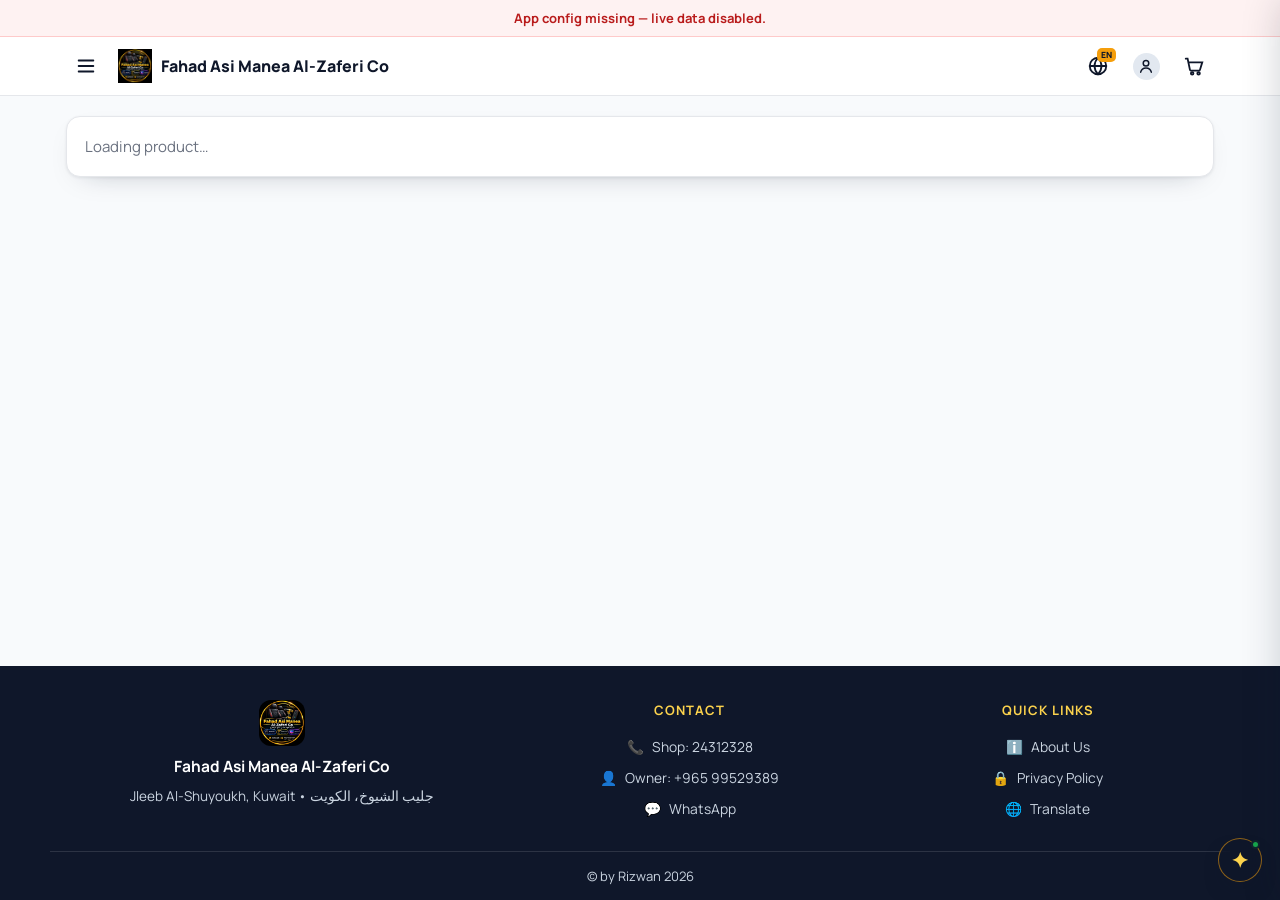
<file: product.html>
<!doctype html>
<html lang="en">
<head>
  <meta charset="utf-8">
  <meta name="viewport" content="width=device-width, initial-scale=1, viewport-fit=cover, interactive-widget=resizes-content">
  <title>Shop Products — Car Accessories, Electronics &amp; Machines | Fix and Fit Kuwait</title>
  <meta name="description" content="Browse car seat covers, Android screens, reverse cameras, CCTV kits, drill machines, steering covers and small electronics at Fix and Fit store, Jleeb Al-Shuyoukh, Kuwait.">
  <meta name="theme-color" content="#0f172a">
  <link rel="icon" href="assets/shop-logo.webp" type="image/webp">
    <link rel="preconnect" href="https://fonts.googleapis.com">
  <link rel="preconnect" href="https://fonts.gstatic.com" crossorigin>
  <link rel="preload" as="style" href="https://fonts.googleapis.com/css2?family=Manrope:wght@400;600;700;800&display=swap">
  <link rel="stylesheet" href="https://fonts.googleapis.com/css2?family=Manrope:wght@400;600;700;800&display=swap" media="print" onload="this.media=&#39;all&#39;">
  <noscript><link rel="stylesheet" href="https://fonts.googleapis.com/css2?family=Manrope:wght@400;600;700;800&display=swap"></noscript>
<link rel="stylesheet" href="css/style.css">
  <script>
    function googleTranslateElementInit() {
      try {
        if (window.google && google.translate) {
          new google.translate.TranslateElement({ pageLanguage: 'en', autoDisplay: false }, 'google_translate_element');
        }
      } catch (e) {}
    }
  </script>
  <link rel="canonical" href="https://fixandfit.store/product.html">
  <meta name="robots" content="index,follow,max-image-preview:large">
  <meta name="keywords" content="Fix and Fit store Kuwait, Fahad Asi Manea Al-Zaferi Co, car seat cover Kuwait, seat cover Jleeb Al-Shuyoukh, car interior Kuwait, car Android screen installation Kuwait, car stereo fitting, reverse camera car Kuwait, back camera installation Kuwait, CCTV camera installation Kuwait, home security camera setup, drill machine Kuwait, drill sale and repair, car steering cover Kuwait, car speaker repair, car sound system repair, HDMI cable Kuwait, Bluetooth adapter Kuwait, small electronics Kuwait, Wi-Fi router setup Kuwait, network installation Kuwait, TV remote control Kuwait, sit cover, car accessories Jleeb Al-Shuyoukh, makhfar car accessories Kuwait, electronics repair Kuwait, cash on delivery Kuwait, home delivery Kuwait, FixAndFit, fixfit store">
  <meta name="author" content="sql.ssl">
  <meta property="og:type" content="website">
  <meta property="og:site_name" content="Fix and Fit Store">
  <meta property="og:locale" content="en_KW">
  <meta property="og:title" content="Shop Products — Car Accessories, Electronics &amp; Machines | Fix and Fit Kuwait">
  <meta property="og:description" content="Browse car seat covers, Android screens, reverse cameras, CCTV kits, drill machines, steering covers and small electronics at Fix and Fit store, Jleeb Al-Shuyoukh, Kuwait.">
  <meta property="og:url" content="https://fixandfit.store/product.html">
  <meta property="og:image" content="https://fixandfit.store/assets/shop-banner.webp">
  <meta property="og:image:width" content="1200">
  <meta property="og:image:height" content="630">
  <meta property="og:image:alt" content="Fix and Fit Store — Jleeb Al-Shuyoukh, Kuwait">
  <meta name="twitter:card" content="summary_large_image">
  <meta name="twitter:title" content="Shop Products — Car Accessories, Electronics &amp; Machines | Fix and Fit Kuwait">
  <meta name="twitter:description" content="Browse car seat covers, Android screens, reverse cameras, CCTV kits, drill machines, steering covers and small electronics at Fix and Fit store, Jleeb Al-Shuyoukh, Kuwait.">
  <meta name="twitter:image" content="https://fixandfit.store/assets/shop-banner.webp">
  <meta name="geo.region" content="KW">
  <meta name="geo.placename" content="Jleeb Al-Shuyoukh">
  <meta name="geo.position" content="29.2844;47.9656">
  <meta name="ICBM" content="29.2844, 47.9656">
</head>
<body>
  <div id="preloader">
    <div class="pre-card">
      <img class="pre-logo" data-brand="loading" src="assets/shop-logo.webp" alt="logo" style="animation:none;border-radius:50%">
      <div class="pre-name">Fahad Asi Manea Al-Zaferi Co</div>
      <div class="pre-sub">Quality Products • Fast Delivery</div>
      <div class="pre-bar"><i></i></div>
    </div>
  </div>

  <div id="siteHeader"></div>

  <main>
    <div class="wrap sect" id="pdRoot"></div>
  </main>

  <div id="siteFooter"></div>
  <div id="toast" class="toast"></div>

  <script src="js/config.js"></script>
  <script src="js/core.js"></script>
  <script src="js/auth.js"></script>
  <script src="js/product.js"></script>
  <script src="js/ai.js"></script>
</body>
</html>
</file>
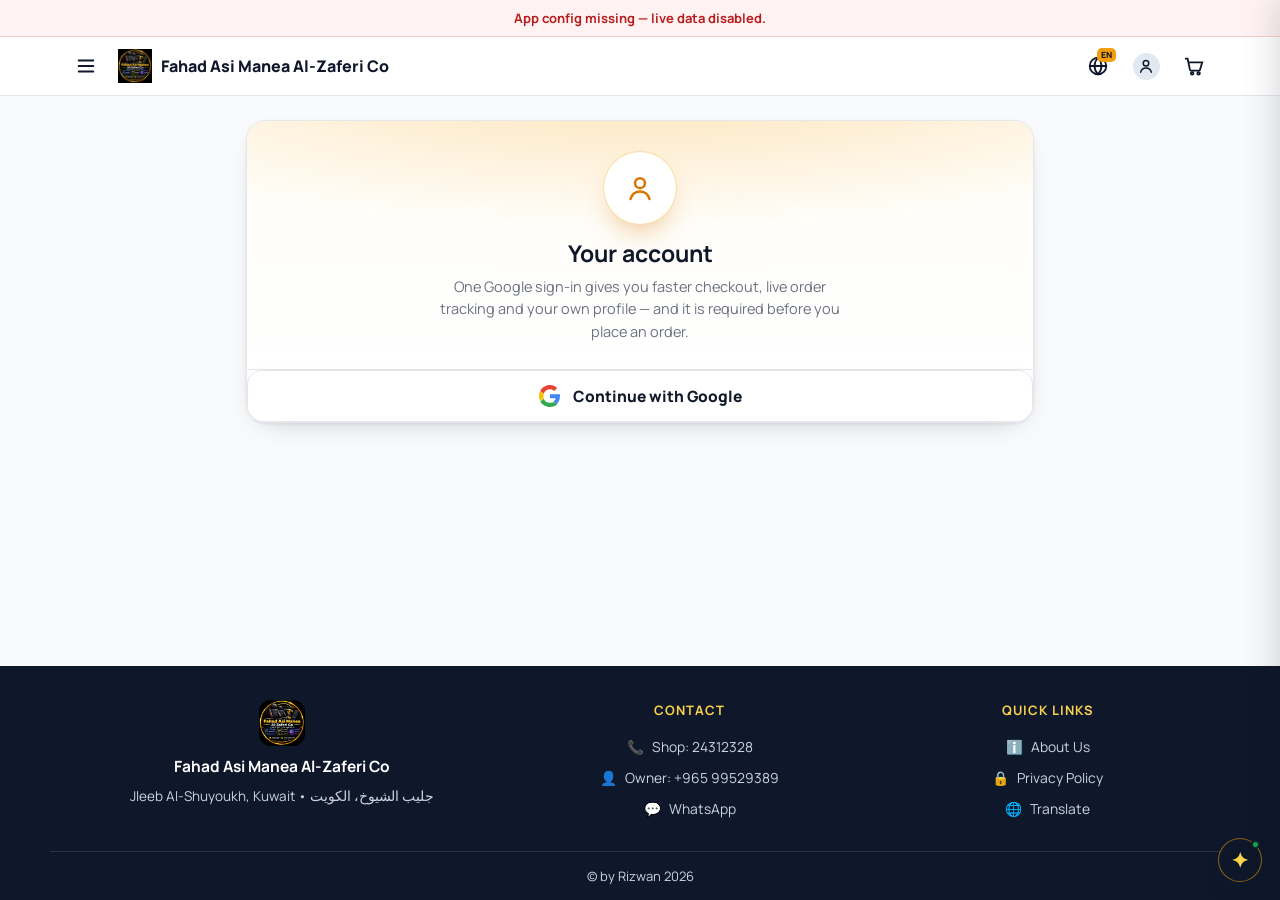
<file: profile.html>
<!doctype html>
<html lang="en">
<head>
  <meta charset="utf-8">
  <meta name="viewport" content="width=device-width, initial-scale=1, viewport-fit=cover, interactive-widget=resizes-content">
  <title>My Account — Fix and Fit Store Kuwait</title>
  <meta name="description" content="Sign in with Google to save your details, track orders and order faster at Fix and Fit store, Kuwait.">
  <meta name="theme-color" content="#0f172a">
  <meta name="robots" content="noindex">
  <link rel="icon" href="assets/shop-logo.webp" type="image/webp">
  <link rel="preconnect" href="https://fonts.googleapis.com">
  <link rel="preconnect" href="https://fonts.gstatic.com" crossorigin>
  <link rel="preload" as="style" href="https://fonts.googleapis.com/css2?family=Manrope:wght@400;600;700;800&display=swap">
  <link rel="stylesheet" href="https://fonts.googleapis.com/css2?family=Manrope:wght@400;600;700;800&display=swap" media="print" onload="this.media=&#39;all&#39;">
  <noscript><link rel="stylesheet" href="https://fonts.googleapis.com/css2?family=Manrope:wght@400;600;700;800&display=swap"></noscript>
  <link rel="stylesheet" href="css/style.css">
  <script>
    function googleTranslateElementInit() {
      try {
        if (window.google && google.translate) {
          new google.translate.TranslateElement({ pageLanguage: 'en', autoDisplay: false }, 'google_translate_element');
        }
      } catch (e) {}
    }
  </script>
  <link rel="canonical" href="https://fixandfit.store/profile.html">
  <meta name="robots" content="noindex,nofollow">
  <meta name="keywords" content="Fix and Fit store Kuwait, Fahad Asi Manea Al-Zaferi Co, car seat cover Kuwait, seat cover Jleeb Al-Shuyoukh, car interior Kuwait, car Android screen installation Kuwait, car stereo fitting, reverse camera car Kuwait, back camera installation Kuwait, CCTV camera installation Kuwait, home security camera setup, drill machine Kuwait, drill sale and repair, car steering cover Kuwait, car speaker repair, car sound system repair, HDMI cable Kuwait, Bluetooth adapter Kuwait, small electronics Kuwait, Wi-Fi router setup Kuwait, network installation Kuwait, TV remote control Kuwait, sit cover, car accessories Jleeb Al-Shuyoukh, makhfar car accessories Kuwait, electronics repair Kuwait, cash on delivery Kuwait, home delivery Kuwait, FixAndFit, fixfit store">
  <meta name="author" content="sql.ssl">
  <meta property="og:type" content="website">
  <meta property="og:site_name" content="Fix and Fit Store">
  <meta property="og:locale" content="en_KW">
  <meta property="og:title" content="My Account — Fix and Fit Store Kuwait">
  <meta property="og:description" content="Sign in with Google to save your details, track orders and order faster at Fix and Fit store, Kuwait.">
  <meta property="og:url" content="https://fixandfit.store/profile.html">
  <meta property="og:image" content="https://fixandfit.store/assets/shop-banner.webp">
  <meta property="og:image:width" content="1200">
  <meta property="og:image:height" content="630">
  <meta property="og:image:alt" content="Fix and Fit Store — Jleeb Al-Shuyoukh, Kuwait">
  <meta name="twitter:card" content="summary_large_image">
  <meta name="twitter:title" content="My Account — Fix and Fit Store Kuwait">
  <meta name="twitter:description" content="Sign in with Google to save your details, track orders and order faster at Fix and Fit store, Kuwait.">
  <meta name="twitter:image" content="https://fixandfit.store/assets/shop-banner.webp">
  <meta name="geo.region" content="KW">
  <meta name="geo.placename" content="Jleeb Al-Shuyoukh">
  <meta name="geo.position" content="29.2844;47.9656">
  <meta name="ICBM" content="29.2844, 47.9656">
</head>
<body>
  <div id="preloader">
    <div class="pre-card">
      <img class="pre-logo" data-brand="loading" src="assets/shop-logo.webp" alt="logo" style="animation:none;border-radius:50%">
      <div class="pre-name">Fahad Asi Manea Al-Zaferi Co</div>
      <div class="pre-sub">My Account</div>
      <div class="pre-bar"><i></i></div>
    </div>
  </div>

  <div id="siteHeader"></div>

  <main>
    <div class="wrap sect static-page">

      <!-- Signed out ------------------------------------------------------ -->
      <div class="card pf-card" id="profOut">
        <div class="pf-hero">
          <span class="pf-hero-ic" aria-hidden="true">
            <svg viewBox="0 0 24 24"><circle cx="12" cy="8.4" r="3.7"/><path d="M4.9 20.2a7.3 7.3 0 0 1 14.2 0"/></svg>
          </span>
          <h1>Your account</h1>
          <p class="lead">One Google sign-in gives you faster checkout, live order tracking and your own profile — and it is required before you place an order.</p>
        </div>

        <button type="button" class="btn btn-pri g-btn" id="gSignIn">
          <svg class="g-ico" viewBox="0 0 48 48" aria-hidden="true"><path fill="#EA4335" d="M24 9.5c3.5 0 6.6 1.2 9 3.6l6.7-6.7C35.5 2.5 30.1 0 24 0 14.6 0 6.5 5.4 2.6 13.2l7.8 6.1C12.3 13.2 17.6 9.5 24 9.5z"/><path fill="#4285F4" d="M46.1 24.6c0-1.6-.1-3.1-.4-4.6H24v9.1h12.4c-.5 2.9-2.1 5.4-4.6 7l7.1 5.5c4.2-3.9 6.6-9.6 6.6-16.4z"/><path fill="#FBBC05" d="M10.4 28.7a14.5 14.5 0 0 1 0-9.4l-7.8-6.1a24 24 0 0 0 0 21.6l7.8-6.1z"/><path fill="#34A853" d="M24 48c6.5 0 11.9-2.1 15.9-5.8l-7.1-5.5c-2 1.3-4.5 2.1-8.8 2.1-6.4 0-11.7-3.7-13.6-8.9l-7.8 6.1C6.5 42.6 14.6 48 24 48z"/></svg>
          <span>Continue with Google</span>
        </button>
      </div>

      <!-- Signed in ------------------------------------------------------- -->
      <div class="card pf-card pf-card-in" id="profIn" hidden>
        <div class="pf-cover">
          <div class="pf-cover-in"></div>
          <div class="pf-av-wrap">
            <button type="button" class="pf-av-btn" id="pfPicBtn" aria-label="View profile photo">
              <span class="pf-av" id="pfAv"></span>
              <span class="pf-zoom" aria-hidden="true">⤢</span>
            </button>
            <input type="file" id="pfFile" accept="image/*" hidden>
          </div>
        </div>

        <div class="pf-id-block">
          <b id="pfNameOut">—</b>
          <span id="pfEmailOut">—</span>
          <div class="pf-chips">
            <span class="pf-badge">✓ Signed in with Google</span>
            <span class="pf-badge pf-badge-gold" id="pfSince">Member</span>
          </div>
        </div>

        <div class="pf-stats">
          <div class="pf-stat"><b id="pfStatOrders">0</b><span>Orders</span></div>
          <div class="pf-stat"><b id="pfStatPhone">—</b><span>Phone</span></div>
          <div class="pf-stat"><b id="pfStatItems">0</b><span>Items</span></div>
        </div>

        <div class="pf-actions-top">
          <button type="button" class="btn btn-ghost btn-sm" id="pfPicBtn2">Change photo</button>
          <button type="button" class="btn btn-ghost btn-sm hide" id="pfPicReset">Use Google photo</button>
          <button type="button" class="btn btn-ghost btn-sm" id="pfViewDp">View full photo</button>
        </div>

        <div class="pf-sec">
          <div class="pf-sec-t">Your details</div>
          <div class="field">
            <label for="pfName">Full name</label>
            <input id="pfName" type="text" maxlength="80" autocomplete="name" placeholder="Your name">
          </div>

          <div class="field">
            <label for="pfPhone">Phone number</label>
            <input id="pfPhone" type="tel" maxlength="30" autocomplete="tel" placeholder="e.g. 9XXXXXXXX">
            <div class="tip">Used to contact you about your orders.</div>
          </div>

          <div class="field">
            <label for="pfInfo">Extra information <span class="opt">(optional)</span></label>
            <textarea id="pfInfo" maxlength="500" rows="3" placeholder="Address, delivery notes, preferred language…"></textarea>
          </div>
        </div>

        <div class="pf-actions">
          <button type="button" class="btn btn-pri" id="pfSave">Save changes</button>
          <button type="button" class="btn btn-ghost" id="pfOut">Sign out</button>
        </div>

        <div class="lg-links">
          <a class="pf-link" href="myorders.html">📦 My Orders</a>
          <a class="pf-link" href="index.html">← Back to the shop</a>
        </div>
      </div>

    </div>
  </main>

  <div id="siteFooter"></div>
  <div id="toast" class="toast"></div>

  <script src="js/config.js"></script>
  <script src="js/core.js"></script>
  <script src="js/auth.js"></script>
  <script src="js/profile.js"></script>
  <script src="js/ai.js"></script>
</body>
</html>
</file>
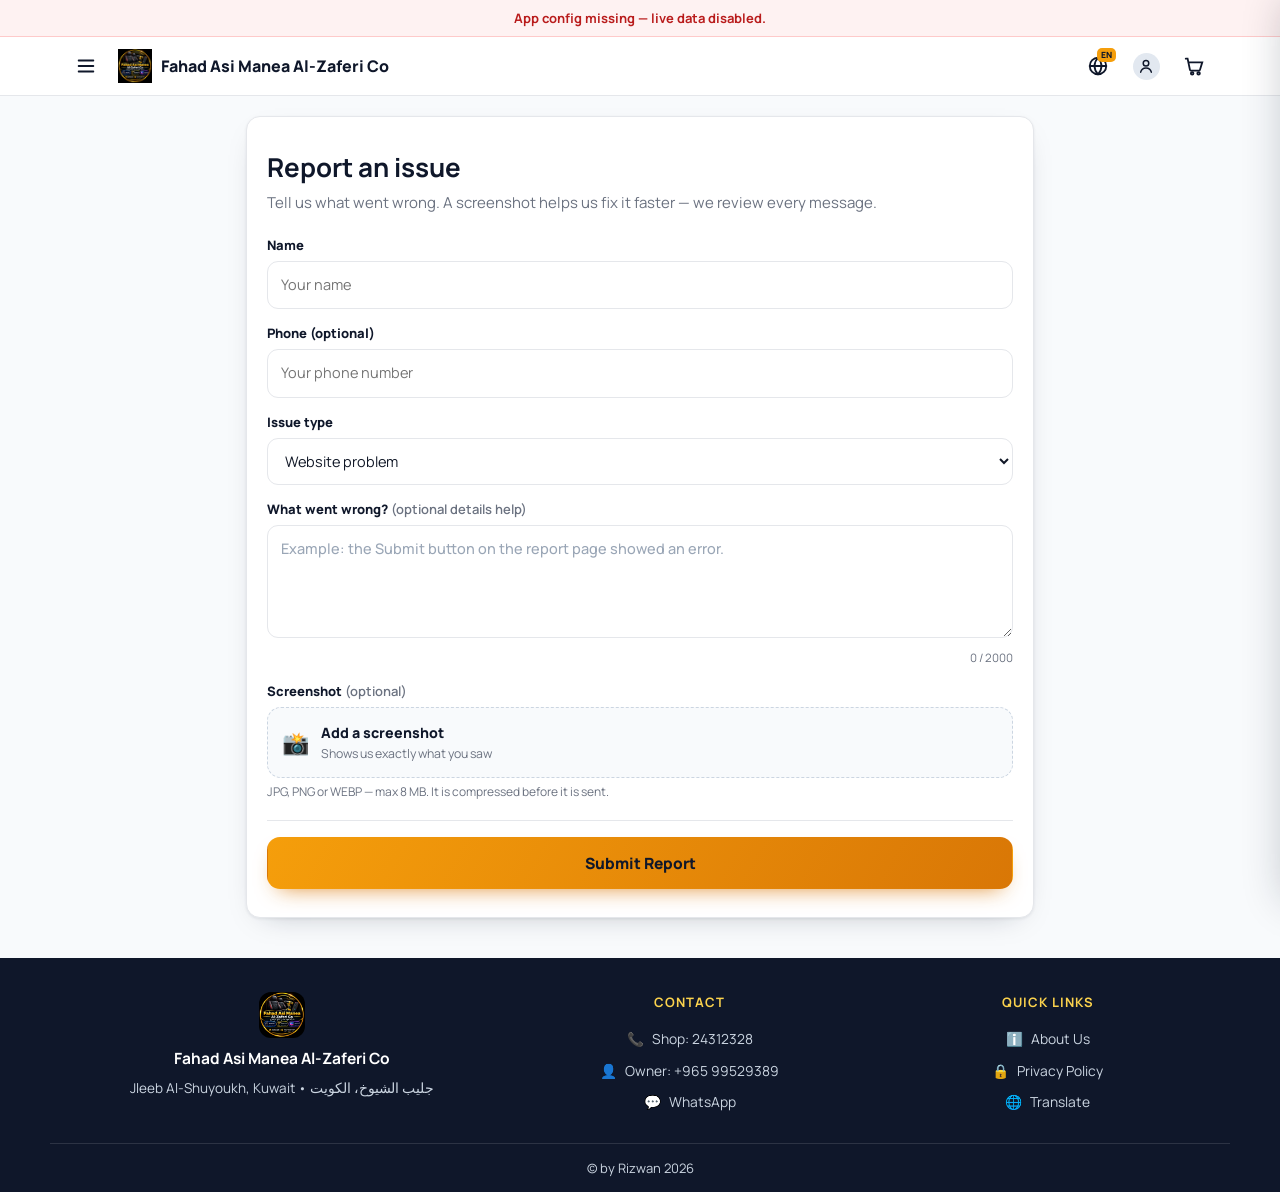
<file: report.html>
<!doctype html>
<html lang="en">
<head>
  <meta charset="utf-8">
  <meta name="viewport" content="width=device-width,initial-scale=1, interactive-widget=resizes-content">
  <title>Report an Issue | Fix and Fit Store Kuwait</title>
  <meta name="description" content="Tell Fix and Fit store what went wrong. Attach a screenshot — we review every report. Jleeb Al-Shuyoukh, Kuwait.">
  <meta name="theme-color" content="#0f172a">
  <link rel="icon" href="assets/shop-logo.webp" type="image/webp">
  <link rel="preconnect" href="https://fonts.googleapis.com">
  <link rel="preconnect" href="https://fonts.gstatic.com" crossorigin>
  <link rel="preload" as="style" href="https://fonts.googleapis.com/css2?family=Manrope:wght@400;600;700;800&display=swap">
  <link rel="stylesheet" href="https://fonts.googleapis.com/css2?family=Manrope:wght@400;600;700;800&display=swap" media="print" onload="this.media=&#39;all&#39;">
  <noscript><link rel="stylesheet" href="https://fonts.googleapis.com/css2?family=Manrope:wght@400;600;700;800&display=swap"></noscript>
  <link rel="stylesheet" href="css/style.css">
  <link rel="canonical" href="https://fixandfit.store/report.html">
  <meta name="robots" content="index,follow,max-image-preview:large">
  <meta name="keywords" content="Fix and Fit store Kuwait, Fahad Asi Manea Al-Zaferi Co, car seat cover Kuwait, seat cover Jleeb Al-Shuyoukh, car interior Kuwait, car Android screen installation Kuwait, car stereo fitting, reverse camera car Kuwait, back camera installation Kuwait, CCTV camera installation Kuwait, home security camera setup, drill machine Kuwait, drill sale and repair, car steering cover Kuwait, car speaker repair, car sound system repair, HDMI cable Kuwait, Bluetooth adapter Kuwait, small electronics Kuwait, Wi-Fi router setup Kuwait, network installation Kuwait, TV remote control Kuwait, sit cover, car accessories Jleeb Al-Shuyoukh, makhfar car accessories Kuwait, electronics repair Kuwait, cash on delivery Kuwait, home delivery Kuwait, FixAndFit, fixfit store">
  <meta name="author" content="sql.ssl">
  <meta property="og:type" content="website">
  <meta property="og:site_name" content="Fix and Fit Store">
  <meta property="og:locale" content="en_KW">
  <meta property="og:title" content="Report an Issue | Fix and Fit Store Kuwait">
  <meta property="og:description" content="Tell Fix and Fit store what went wrong. Attach a screenshot — we review every report. Jleeb Al-Shuyoukh, Kuwait.">
  <meta property="og:url" content="https://fixandfit.store/report.html">
  <meta property="og:image" content="https://fixandfit.store/assets/shop-banner.webp">
  <meta property="og:image:width" content="1200">
  <meta property="og:image:height" content="630">
  <meta property="og:image:alt" content="Fix and Fit Store — Jleeb Al-Shuyoukh, Kuwait">
  <meta name="twitter:card" content="summary_large_image">
  <meta name="twitter:title" content="Report an Issue | Fix and Fit Store Kuwait">
  <meta name="twitter:description" content="Tell Fix and Fit store what went wrong. Attach a screenshot — we review every report. Jleeb Al-Shuyoukh, Kuwait.">
  <meta name="twitter:image" content="https://fixandfit.store/assets/shop-banner.webp">
  <meta name="geo.region" content="KW">
  <meta name="geo.placename" content="Jleeb Al-Shuyoukh">
  <meta name="geo.position" content="29.2844;47.9656">
  <meta name="ICBM" content="29.2844, 47.9656">
</head>
<body>
  <div id="preloader">
    <div class="pre-card">
      <img class="pre-logo" data-brand="loading" src="assets/shop-logo.webp" alt="logo">
      <div class="pre-name">Fahad Asi Manea Al-Zaferi Co</div>
      <div class="pre-sub">Report an Issue</div>
      <div class="pre-bar"><i></i></div>
    </div>
  </div>

  <div id="siteHeader"></div>

  <main>
    <div class="wrap sect static-page">
      <div class="card">
        <h1>Report an issue</h1>
        <p class="lead">Tell us what went wrong. A screenshot helps us fix it faster — we review every message.</p>

        <div class="field">
          <label for="rpName">Name</label>
          <input id="rpName" type="text" maxlength="100" placeholder="Your name">
        </div>

        <div class="field">
          <label for="rpPhone">Phone (optional)</label>
          <input id="rpPhone" type="tel" maxlength="30" placeholder="Your phone number">
        </div>

        <div class="field">
          <label for="rpType">Issue type</label>
          <select id="rpType">
            <option>Website problem</option>
            <option>Product problem</option>
            <option>Order problem</option>
            <option>Payment problem</option>
            <option>Other</option>
          </select>
        </div>

        <div class="field">
          <label for="rpMessage">What went wrong? <span class="opt">(optional details help)</span></label>
          <textarea id="rpMessage" class="rp-msg" maxlength="2000" rows="4"
            placeholder="Example: the Submit button on the report page showed an error."></textarea>
          <div class="rp-count" id="rpCount">0 / 2000</div>
        </div>

        <div class="field">
          <label>Screenshot <span class="opt">(optional)</span></label>
          <button type="button" class="rp-shot" id="rpShot">
            <span class="rp-shot-ic" aria-hidden="true">📸</span>
            <span class="rp-shot-tx"><b>Add a screenshot</b><small>Shows us exactly what you saw</small></span>
          </button>
          <input type="file" id="rpFile" accept="image/*" hidden>
          <div class="rp-preview" id="rpPreview" hidden>
            <img id="rpPreviewImg" alt="Screenshot preview">
            <div class="rp-preview-meta">
              <span id="rpPreviewName">screenshot</span>
              <button type="button" class="btn btn-ghost btn-sm" id="rpRemove">Remove</button>
            </div>
          </div>
          <div class="tip">JPG, PNG or WEBP — max 8 MB. It is compressed before it is sent.</div>
        </div>

        <div class="rp-actions">
          <button class="btn btn-pri" id="rpSubmit">Submit Report</button>
          <div id="rpStatus" class="tip" role="status" aria-live="polite"></div>
          <div id="rpWa" class="rp-wa" hidden></div>
        </div>
      </div>
    </div>
  </main>

  <div id="siteFooter"></div>
  <div id="toast" class="toast"></div>

  <script src="js/config.js"></script>
  <script src="js/core.js"></script>
  <script src="js/auth.js"></script>
  <script src="js/report.js"></script>
</body>
</html>
</file>
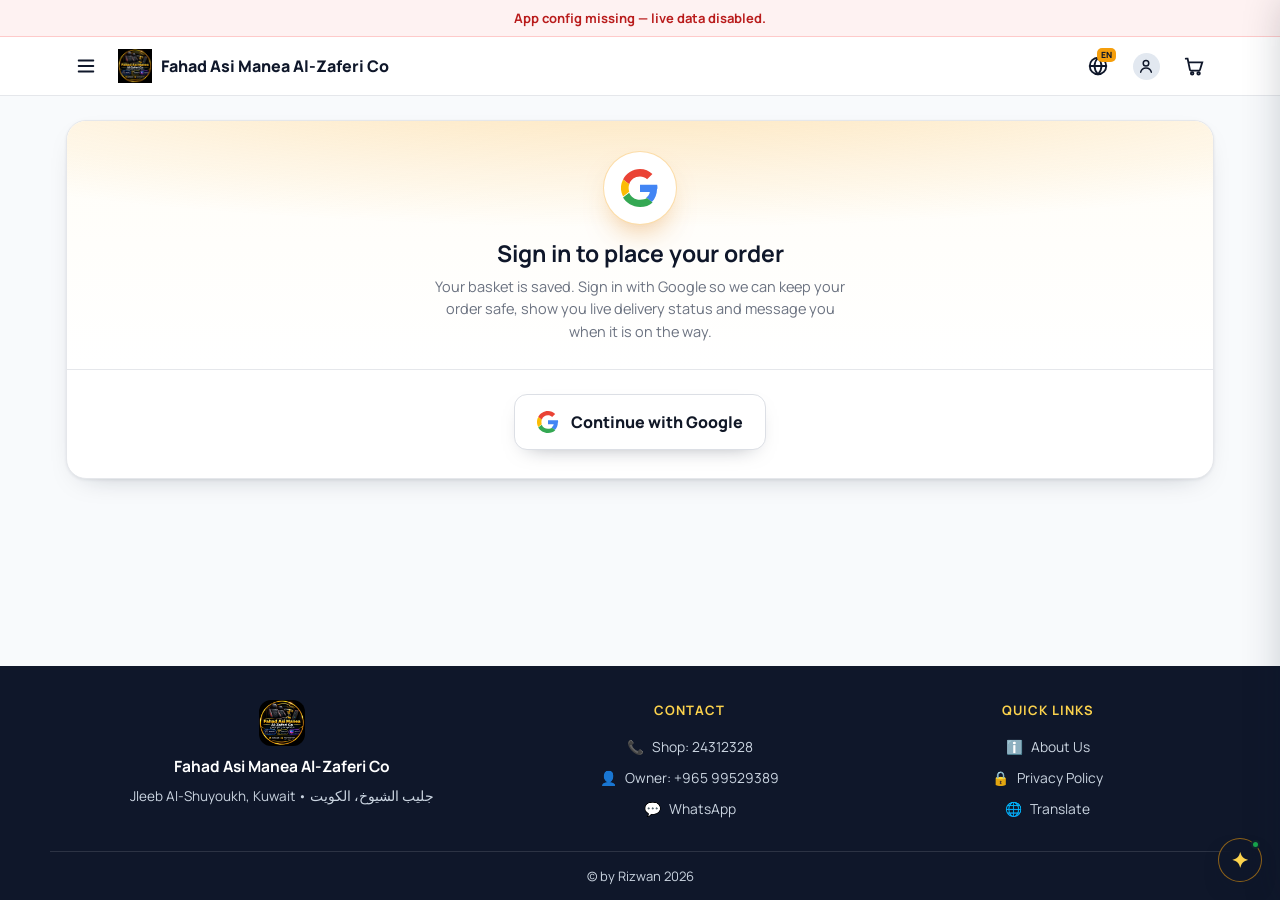
<file: wamd.html>
<!doctype html><html lang="en"><head><meta charset="utf-8"><meta name="viewport" content="width=device-width,initial-scale=1, interactive-widget=resizes-content"><title>Pay by WAMD — Fix and Fit Store Kuwait</title><meta name="description" content="Pay for your Fix and Fit order with WAMD (Kuwait). Upload your payment screenshot for instant verification."><link rel="icon" href="assets/shop-logo.webp" type="image/webp">  <link rel="preconnect" href="https://fonts.googleapis.com">
  <link rel="preconnect" href="https://fonts.gstatic.com" crossorigin>
  <link rel="preload" as="style" href="https://fonts.googleapis.com/css2?family=Manrope:wght@400;600;700;800&display=swap">
  <link rel="stylesheet" href="https://fonts.googleapis.com/css2?family=Manrope:wght@400;600;700;800&display=swap" media="print" onload="this.media=&#39;all&#39;">
  <noscript><link rel="stylesheet" href="https://fonts.googleapis.com/css2?family=Manrope:wght@400;600;700;800&display=swap"></noscript>
<link rel="stylesheet" href="css/style.css">  <link rel="canonical" href="https://fixandfit.store/wamd.html">
  <meta name="robots" content="index,follow,max-image-preview:large">
  <meta name="keywords" content="Fix and Fit store Kuwait, Fahad Asi Manea Al-Zaferi Co, car seat cover Kuwait, seat cover Jleeb Al-Shuyoukh, car interior Kuwait, car Android screen installation Kuwait, car stereo fitting, reverse camera car Kuwait, back camera installation Kuwait, CCTV camera installation Kuwait, home security camera setup, drill machine Kuwait, drill sale and repair, car steering cover Kuwait, car speaker repair, car sound system repair, HDMI cable Kuwait, Bluetooth adapter Kuwait, small electronics Kuwait, Wi-Fi router setup Kuwait, network installation Kuwait, TV remote control Kuwait, sit cover, car accessories Jleeb Al-Shuyoukh, makhfar car accessories Kuwait, electronics repair Kuwait, cash on delivery Kuwait, home delivery Kuwait, FixAndFit, fixfit store">
  <meta name="author" content="sql.ssl">
  <meta property="og:type" content="website">
  <meta property="og:site_name" content="Fix and Fit Store">
  <meta property="og:locale" content="en_KW">
  <meta property="og:title" content="Pay by WAMD — Fix and Fit Store Kuwait">
  <meta property="og:description" content="Pay for your Fix and Fit order with WAMD (Kuwait). Upload your payment screenshot for instant verification.">
  <meta property="og:url" content="https://fixandfit.store/wamd.html">
  <meta property="og:image" content="https://fixandfit.store/assets/shop-banner.webp">
  <meta property="og:image:width" content="1200">
  <meta property="og:image:height" content="630">
  <meta property="og:image:alt" content="Fix and Fit Store — Jleeb Al-Shuyoukh, Kuwait">
  <meta name="twitter:card" content="summary_large_image">
  <meta name="twitter:title" content="Pay by WAMD — Fix and Fit Store Kuwait">
  <meta name="twitter:description" content="Pay for your Fix and Fit order with WAMD (Kuwait). Upload your payment screenshot for instant verification.">
  <meta name="twitter:image" content="https://fixandfit.store/assets/shop-banner.webp">
  <meta name="geo.region" content="KW">
  <meta name="geo.placename" content="Jleeb Al-Shuyoukh">
  <meta name="geo.position" content="29.2844;47.9656">
  <meta name="ICBM" content="29.2844, 47.9656">
</head><body><div id="preloader"><div class="pre-card"><img class="pre-logo" data-brand="loading" src="assets/shop-logo.webp" alt="logo"><div class="pre-name">Fahad Asi Manea Al-Zaferi Co</div><div class="pre-sub">WAMD Payment</div><div class="pre-bar"><i></i></div></div></div><div id="siteHeader"></div><main><div class="wrap sect static-page"><div class="card wamd-page"><h1>WAMD Payment</h1><p class="lead">Send the exact amount below to the shop account.</p><div class="wamd-box"><div class="amt" id="wmAmount">—</div><div class="label">WAMD account name</div><div class="num" id="wmName">—</div><div class="label">WAMD number</div><div class="num" id="wmNumber">—</div><div class="label">Payment message</div><p id="wmMessage">Please pay the exact amount shown above.</p><button class="btn btn-pri" id="wmPaid" type="button">✅ I Paid</button><div class="field" id="wmUpload" hidden><label for="wmShot">Attach payment screenshot</label><input id="wmShot" type="file" accept="image/*"><div class="tip" id="wmStatus">Attach the screenshot to continue.</div></div></div></div></div></main><div id="siteFooter"></div><div id="toast" class="toast"></div><script src="js/config.js"></script><script src="js/core.js"></script>
  <script src="js/auth.js"></script><script src="js/wamd.js"></script></body></html>
</file>
<file: css/style.css>
:root {
  --ink: #111827;
  --muted: #6b7280;
  --line: #e5e7eb;
  --bg: #f8fafc;
  --card: #ffffff;
  --navy: #0f172a;
  --navy2: #1e293b;
  --gold: #f59e0b;
  --gold-l: #fcd34d;
  --gold-d: #d97706;
  --ok: #16a34a;
  --bad: #dc2626;
  --info: #2563eb;
  --r: 14px;
  --sh: 0 1px 3px rgba(15, 23, 42, .07), 0 10px 30px -18px rgba(15, 23, 42, .35);
  --wrap: 1180px;
}

* { margin: 0; padding: 0; box-sizing: border-box; }

html { -webkit-text-size-adjust: 100%; scroll-behavior: smooth; }

body {
  font-family: "Manrope", "Segoe UI", Tahoma, "Noto Sans", "Noto Kufi Arabic", Arial, sans-serif;
  background: var(--bg);
  color: var(--ink);
  font-size: 15px;
  line-height: 1.55;
  min-height: 100vh;
  display: flex;
  flex-direction: column;
}

img { max-width: 100%; display: block; }
.hide { display: none !important; }
a { color: inherit; text-decoration: none; }
button, input, select, textarea { font: inherit; color: inherit; }
button { cursor: pointer; background: none; border: 0; }
.wrap { width: 100%; max-width: var(--wrap); margin: 0 auto; padding: 0 16px; }

.toast {
  position: fixed;
  left: 50%;
  bottom: calc(24px + env(safe-area-inset-bottom, 0px));
  transform: translateX(-50%) translateY(20px);
  background: var(--navy);
  color: #fff;
  padding: 12px 18px;
  border-radius: 16px;
  font-size: 14px;
  font-weight: 600;
  box-shadow: var(--sh);
  opacity: 0;
  pointer-events: none;
  transition: .25s;
  z-index: 9999;
  max-width: 92vw;
  text-align: center;
}
.toast.on { opacity: 1; transform: translateX(-50%) translateY(0); }
.toast.ok { background: var(--ok); }
.toast.err { background: var(--bad); }

#preloader {
  position: fixed;
  inset: 0;
  z-index: 10000;
  background: radial-gradient(1200px 600px at 50% -10%, #1e293b 0%, #0f172a 60%);
  display: flex;
  align-items: center;
  justify-content: center;
  transition: opacity .45s, visibility .45s;
}
#preloader.off { opacity: 0; visibility: hidden; pointer-events: none; }
.pre-card { text-align: center; padding: 20px; }
.pre-logo {
  width: 108px;
  height: 108px;
  margin: 0 auto 16px;
  border-radius: 50%;
  box-shadow: 0 0 0 0 rgba(245, 158, 11, .45);
  animation: prePulse 1.5s ease-out infinite, preSpin 6s linear infinite;
}
@keyframes prePulse {
  0% { box-shadow: 0 0 0 0 rgba(245, 158, 11, .45); }
  70% { box-shadow: 0 0 0 26px rgba(245, 158, 11, 0); }
  100% { box-shadow: 0 0 0 0 rgba(245, 158, 11, 0); }
}
@keyframes preSpin { 0% { transform: rotate(0); } 100% { transform: rotate(360deg); } }
.pre-name { color: #fff; font-weight: 800; font-size: 19px; letter-spacing: .3px; }
.pre-sub { color: var(--gold-l); font-size: 12.5px; margin-top: 4px; opacity: .9; }
.pre-bar {
  width: 168px;
  height: 4px;
  background: rgba(255, 255, 255, .15);
  border-radius: 99px;
  margin: 18px auto 0;
  overflow: hidden;
}
.pre-bar i {
  display: block;
  height: 100%;
  width: 40%;
  border-radius: 99px;
  background: linear-gradient(90deg, var(--gold-l), var(--gold));
  animation: preBar 1.1s ease-in-out infinite;
}
@keyframes preBar {
  0% { transform: translateX(-110%); }
  100% { transform: translateX(320%); }
}

.banner {
  background: linear-gradient(105deg, var(--navy) 0%, var(--navy2) 70%, #334155 100%);
  color: #fff;
  border-bottom: 2px solid rgba(245, 158, 11, .35);
}
.banner-in {
  display: flex;
  align-items: center;
  justify-content: space-between;
  gap: 14px;
  padding-top: 9px;
  padding-bottom: 9px;
  flex-wrap: wrap;
}
.b-left { display: flex; align-items: center; gap: 11px; min-width: 0; }
.b-logo { width: 46px; height: 46px; flex: 0 0 auto; filter: drop-shadow(0 4px 10px rgba(0, 0, 0, .35)); }
.b-txt { min-width: 0; }
.b-name { font-weight: 800; font-size: 15.5px; color: var(--gold-l); line-height: 1.3; }
.b-name.ar { font-weight: 700; font-size: 14px; color: #fff; opacity: .95; direction: rtl; }
.b-chips { display: flex; gap: 6px; margin-top: 5px; flex-wrap: wrap; }
.b-chips i {
  font-style: normal;
  font-size: 10.5px;
  font-weight: 800;
  letter-spacing: .2px;
  color: #fff;
  background: rgba(255, 255, 255, .1);
  border: 1px solid rgba(255, 255, 255, .2);
  padding: 2px 9px;
  border-radius: 99px;
  white-space: nowrap;
}
.b-right { display: flex; gap: 16px; align-items: center; flex-wrap: wrap; }
.b-item {
  display: inline-flex;
  align-items: center;
  gap: 6px;
  font-size: 13px;
  color: #e2e8f0;
}
.b-item svg { width: 15px; height: 15px; fill: var(--gold); flex: 0 0 auto; }
.b-item.link:hover { color: var(--gold-l); }

.topbar {
  position: sticky;
  top: 0;
  z-index: 500;
  background: rgba(255, 255, 255, .96);
  backdrop-filter: blur(8px);
  border-bottom: 1px solid var(--line);
}
.top-in { display: flex; align-items: center; gap: 12px; height: 58px; }
.ic-btn {
  width: 40px;
  height: 40px;
  border-radius: 11px;
  display: inline-flex;
  align-items: center;
  justify-content: center;
  color: var(--navy);
  transition: .15s;
  flex: 0 0 auto;
}
.ic-btn:hover { background: #f1f5f9; }
.ic-btn svg { width: 22px; height: 22px; stroke: currentColor; fill: none; stroke-width: 2; stroke-linecap: round; }
.brand { display: flex; align-items: center; gap: 9px; font-weight: 800; font-size: 16px; color: var(--navy); min-width: 0; }
.brand img { width: 34px; height: 34px; }
.brand span { white-space: nowrap; overflow: hidden; text-overflow: ellipsis; }
.top-r { margin-left: auto; display: flex; align-items: center; gap: 8px; }
.cart-btn { position: relative; }
.cart-n {
  position: absolute;
  top: 2px;
  right: 1px;
  min-width: 17px;
  height: 17px;
  padding: 0 4px;
  background: var(--gold);
  color: var(--navy);
  border-radius: 99px;
  font-size: 11px;
  font-weight: 800;
  display: flex;
  align-items: center;
  justify-content: center;
}
.cart-n.hide { display: none; }

#google_translate_element { position: absolute; width: 1px; height: 1px; opacity: 0; pointer-events: none; }
.tr-wrap { position: relative; }
.tr-cur {
  position: absolute;
  top: 2px;
  right: 2px;
  background: var(--gold);
  color: var(--navy);
  font-size: 8.5px;
  font-weight: 800;
  line-height: 1;
  padding: 2.5px 3.5px;
  border-radius: 5px;
  letter-spacing: .3px;
  pointer-events: none;
}
.tr-menu {
  position: absolute;
  top: calc(100% + 8px);
  right: 0;
  background: #fff;
  border: 1px solid var(--line);
  border-radius: 14px;
  box-shadow: 0 24px 50px -20px rgba(15, 23, 42, .35);
  min-width: 212px;
  padding: 8px;
  z-index: 950;
  animation: pop .16s ease;
}
.tr-menu[hidden] { display: none !important; }
.tr-t { font-size: 11px; font-weight: 800; text-transform: uppercase; letter-spacing: .8px; color: var(--muted); padding: 6px 10px 7px; }
.tr-menu button {
  display: flex;
  align-items: center;
  justify-content: space-between;
  gap: 12px;
  width: 100%;
  padding: 9px 11px;
  border-radius: 10px;
  font-size: 14px;
  font-weight: 700;
  color: var(--ink);
  text-align: left;
}
.tr-menu button:hover { background: #f8fafc; }
.tr-menu button b { font-size: 10.5px; color: var(--muted); background: #f1f5f9; border-radius: 6px; padding: 3px 6px; }
.tr-menu button.on { background: linear-gradient(120deg, rgba(245, 158, 11, .16), rgba(245, 158, 11, .06)); color: var(--gold-d); }
.tr-menu button.on b { background: var(--gold); color: var(--navy); }
.goog-te-gadget { font-family: inherit !important; font-size: 12px !important; color: var(--muted) !important; white-space: nowrap !important; }
.goog-te-gadget { display: none !important; }
body.translate-open .goog-te-gadget { display: inline-block !important; }
body.translate-open .goog-te-gadget span { display: none !important; }
.goog-te-combo {
  border: 1px solid var(--line);
  background: #fff;
  border-radius: 9px;
  padding: 7px 8px;
  font-size: 13px;
  color: var(--ink);
  outline: none;
  max-width: 150px;
}
.goog-te-combo:focus { border-color: var(--gold); }
body { top: 0 !important; position: static !important; }
.goog-te-banner-frame, .goog-te-balloon-frame { display: none !important; }
#goog-gt-tt, .goog-te-ft-frame { display: none !important; }
.skiptranslate iframe { display: none !important; }
.goog-text-highlight { background: none !important; box-shadow: none !important; }

.drawer-mask {
  position: fixed;
  inset: 0;
  background: rgba(15, 23, 42, .5);
  opacity: 0;
  visibility: hidden;
  transition: .25s;
  z-index: 800;
}
.drawer-mask.on { opacity: 1; visibility: visible; }
.drawer {
  position: fixed;
  top: 0;
  right: 0;
  bottom: 0;
  width: min(332px, 88vw);
  background: #f6f7fb;
  z-index: 801;
  transform: translateX(104%);
  transition: transform .28s ease;
  display: flex;
  flex-direction: column;
  overflow: hidden;
  box-shadow: -8px 0 40px rgba(15, 23, 42, .24);
}
.drawer.on { transform: translateX(0); }
.dr-head {
  position: relative;
  flex: none;
  background: linear-gradient(115deg, var(--navy), var(--navy2) 72%, #1f2b45);
  color: #fff;
  padding: 18px 14px 17px;
  display: flex;
  align-items: center;
  gap: 12px;
}
.dr-head::after {
  content: '';
  position: absolute;
  left: 14px;
  right: 14px;
  bottom: 0;
  height: 2px;
  background: linear-gradient(90deg, transparent, rgba(245, 158, 11, .8), transparent);
}
.dr-head img {
  width: 46px;
  height: 46px;
  border-radius: 13px;
  padding: 2px;
  background: #fff;
  border: 1px solid rgba(245, 158, 11, .45);
}
.dr-head b { display: block; font-size: 14.5px; color: var(--gold-l); line-height: 1.25; overflow-wrap: anywhere; }
.dr-head small { font-size: 11.5px; opacity: .8; }
.dr-close { margin-left: auto; color: #fff; font-size: 20px; width: 34px; height: 34px; border-radius: 9px; flex: none; }
.dr-close:hover { background: rgba(255, 255, 255, .12); }
.dr-body { flex: 1 1 auto; overflow-y: auto; display: flex; flex-direction: column; -webkit-overflow-scrolling: touch; }
.drawer nav { padding: 6px 10px 8px; }
.drawer nav a, .drawer nav .d-cat {
  display: flex;
  align-items: center;
  gap: 11px;
  padding: 10px 11px;
  margin-bottom: 4px;
  border-radius: 12px;
  font-weight: 700;
  font-size: 14.2px;
  color: var(--ink);
  background: #fff;
  border: 1px solid var(--line);
  transition: border-color .16s, color .16s, transform .16s, box-shadow .16s;
}
.drawer nav a:hover, .drawer nav .d-cat:hover {
  border-color: #fcd9a0;
  color: var(--gold-d);
  transform: translateX(-2px);
  box-shadow: 0 8px 18px -16px rgba(15, 23, 42, .7);
}
.drawer nav a > span:not(.d-ico):not(.d-go):not(.dr-badge):not(.ico) { flex: 1 1 auto; min-width: 0; }
.drawer nav a > .ico, .drawer nav .d-cat > .ico { flex: none; width: 30px; height: 30px; }
.drawer nav .d-go { margin-left: 6px; color: #c3cbd8; font-size: 19px; line-height: 1; flex: none; }
.drawer nav a:hover .d-go { color: var(--gold-d); }
.drawer nav hr { border: 0; border-top: 1px solid var(--line); margin: 10px 6px; }
.d-label {
  font-size: 10.5px;
  font-weight: 800;
  text-transform: uppercase;
  letter-spacing: 1px;
  color: var(--muted);
  padding: 12px 11px 7px;
}
.dr-foot {
  position: sticky;
  bottom: 0;
  margin-top: auto;
  padding: 12px 12px calc(12px + env(safe-area-inset-bottom, 0px));
  background: linear-gradient(180deg, rgba(246, 247, 251, 0), #f6f7fb 26%);
  border-top: 1px solid var(--line);
}
.dr-install {
  width: 100%;
  display: flex;
  align-items: center;
  gap: 11px;
  padding: 11px 13px;
  border: 1px solid transparent;
  border-radius: 14px;
  background: linear-gradient(120deg, var(--gold), var(--gold-d));
  color: var(--navy);
  text-align: left;
  cursor: pointer;
  box-shadow: 0 12px 24px -16px rgba(217, 119, 6, .95);
  transition: transform .15s, box-shadow .15s;
}
.dr-install:active { transform: scale(.985); }
.dr-install .di-ic { font-size: 17px; line-height: 1; flex: none; }
.dr-install .di-tx b { display: block; font-size: 14px; font-weight: 800; line-height: 1.25; }
.dr-install .di-tx small { display: block; font-size: 11.4px; opacity: .82; line-height: 1.3; }
.dr-install.done {
  background: #fff;
  border-color: var(--line);
  color: var(--ink);
  box-shadow: none;
}
/* Install is impossible on a plain http link — make the button say so
   instead of looking like a normal, tappable gold CTA. */
.dr-install.blocked {
  background: #fff7ed;
  border-color: #fed7aa;
  color: #9a3412;
  box-shadow: none;
}
.dr-copy {
  text-align: center;
  font-size: 11.5px;
  font-weight: 800;
  letter-spacing: .06em;
  color: var(--muted);
  padding-top: 11px;
}

.tabs-bar {
  background: #fff;
  border-bottom: 1px solid var(--line);
  position: sticky;
  top: 0;
  z-index: 450;
  box-shadow: 0 12px 26px -22px rgba(15, 23, 42, .55);
}
.tabs-in {
  display: flex;
  gap: 8px;
  overflow-x: auto;
  padding: 10px 16px;
  scrollbar-width: none;
}
.tabs-in::-webkit-scrollbar { display: none; }
.tab {
  flex: 0 0 auto;
  display: inline-flex;
  align-items: center;
  gap: 7px;
  padding: 8px 16px;
  border-radius: 999px;
  background: #f1f5f9;
  color: var(--navy);
  font-weight: 700;
  font-size: 13.5px;
  border: 1px solid transparent;
  transition: .15s;
  white-space: nowrap;
}
.tab:hover { border-color: var(--gold); }
.tab.on { background: linear-gradient(120deg, var(--gold), var(--gold-d)); color: var(--navy); box-shadow: 0 6px 16px -8px rgba(217, 119, 6, .8); }

main { flex: 1 0 auto; width: 100%; }
.sect { padding-top: 20px; padding-bottom: 40px; }
.shop-hero { width:100%; margin:0; padding:0; line-height:0; }
.shop-hero img { width:100%; height:auto; object-fit:contain; border-radius:0; box-shadow:none; }
.shop-search { display:flex; align-items:center; gap:8px; margin:14px auto; padding:0 14px; background:#fff; border:1px solid var(--line); border-radius:999px; box-shadow:var(--sh); }
.shop-search span { font-size:26px; line-height:1; color:var(--gold-d); }
.shop-search span { order:1; }
.shop-search input { order:2; flex:1; width:auto; border:0; outline:0; padding:12px 4px; background:transparent; font:inherit; }
.home-page .topbar { position: fixed; top:0; left:0; right:0; background:transparent !important; backdrop-filter:none; -webkit-backdrop-filter:none; border-bottom:0; box-shadow:none; z-index:510; transition: background .25s, box-shadow .25s; }
.home-page .topbar.top-solid { background: rgba(15, 23, 42, .97) !important; backdrop-filter: blur(8px); -webkit-backdrop-filter: blur(8px); border-bottom: 1px solid rgba(255,255,255,.08); box-shadow: 0 8px 24px -12px rgba(15,23,42,.5); }
.home-page .topbar.top-solid .brand { display: flex; color: #fff; }
.home-page .topbar.top-solid .brand img { width: 30px; height: 30px; }
.home-page .top-in { justify-content:flex-end; gap:6px; }
.home-page .brand { display:none; }
.home-page #menuBtn { order:3; }
.home-page .top-r { order:2; margin-left:0; }
.home-page .topbar .ic-btn { color:#fff; filter:drop-shadow(0 2px 4px rgba(0,0,0,.7)); }
.home-page .topbar.top-solid .ic-btn { filter:none; }
.home-page .topbar .ic-btn:hover { background:rgba(15,23,42,.28); }
.home-page .topbar.top-solid .ic-btn:hover { background:rgba(255,255,255,.14); }
/* Tabs stick BELOW the fixed topbar once it turns solid. */
.home-page .tabs-bar { top: 58px; }
/* Visually hidden but present for screen readers / SEO. */
.vh { position:absolute !important; width:1px; height:1px; padding:0; margin:-1px; overflow:hidden; clip:rect(0,0,0,0); white-space:nowrap; border:0; }
.sect-head { display: flex; align-items: baseline; justify-content: space-between; gap: 6px 10px; margin-bottom: 14px; flex-wrap: wrap; }
.sect-head h2 { font-size: 20px; color: var(--navy); }
.sect-head .hint { font-size: 13px; color: var(--muted); white-space: normal; line-height: 1.5; max-width: 100%; }

.grid {
  display: grid;
  grid-template-columns: repeat(auto-fill, minmax(215px, 1fr));
  gap: 16px;
}
.p-card {
  background: var(--card);
  border: 1px solid var(--line);
  border-radius: var(--r);
  overflow: hidden;
  box-shadow: var(--sh);
  transition: transform .18s, box-shadow .18s;
  display: flex;
  flex-direction: column;
  position: relative;
}
.p-card:hover { transform: translateY(-4px); box-shadow: 0 14px 34px -18px rgba(15, 23, 42, .45); }
.p-media { position: relative; aspect-ratio: 4/3; background: #eef2f7; overflow: hidden; }
.p-media img, .p-media video { width: 100%; height: 100%; object-fit: cover; }
.p-play {
  position: absolute;
  inset: 0;
  display: flex;
  align-items: center;
  justify-content: center;
  pointer-events: none;
}
.p-play span {
  width: 46px;
  height: 46px;
  border-radius: 50%;
  background: rgba(15, 23, 42, .72);
  display: flex;
  align-items: center;
  justify-content: center;
}
.p-play svg { width: 20px; height: 20px; fill: #fff; margin-left: 3px; }
.p-body { padding: 12px 13px 14px; display: flex; flex-direction: column; gap: 6px; flex: 1; }
.p-cat { font-size: 11px; font-weight: 800; letter-spacing: .6px; text-transform: uppercase; color: var(--gold-d); }
.p-name { font-size: 15px; font-weight: 700; color: var(--navy); line-height: 1.35; }
.p-price { font-size: 16.5px; font-weight: 800; color: var(--navy); margin-top: auto; }
.p-price small { font-size: 12px; color: var(--muted); font-weight: 700; }
/* Sale price:  ~~100.000 KD~~ 60.000 KD  40% OFF  — the shape every big shop uses */
.p-was { font-size: .74em; font-weight: 700; color: #9ca3af; text-decoration: line-through; margin-right: 5px; }
.p-off {
  display: inline-block;
  margin-left: 5px;
  padding: 1px 6px;
  border-radius: 6px;
  background: var(--bad);
  color: #fff;
  font-size: 10.5px;
  font-weight: 800;
  letter-spacing: .3px;
  white-space: nowrap;
  vertical-align: 2px;
}
.badge {
  position: absolute;
  top: 10px;
  left: 10px;
  background: var(--bad);
  color: #fff;
  font-size: 11px;
  font-weight: 800;
  padding: 4px 9px;
  border-radius: 99px;
  z-index: 2;
}
.badge.stock { background: var(--ok); left: auto; right: 10px; }
.badge.off { background: var(--bad); left: auto; right: 10px; }
.empty {
  grid-column: 1 / -1;
  text-align: center;
  padding: 54px 16px;
  background: #fff;
  border: 1.5px dashed var(--line);
  border-radius: var(--r);
  color: var(--muted);
}
.empty .big { font-size: 40px; margin-bottom: 8px; }
.empty b { color: var(--navy); display: block; font-size: 16px; margin-bottom: 4px; }

.btn {
  display: inline-flex;
  align-items: center;
  justify-content: center;
  gap: 8px;
  padding: 12px 22px;
  border-radius: 12px;
  font-weight: 800;
  font-size: 14.5px;
  border: 1.5px solid transparent;
  transition: .15s;
  text-align: center;
}
.btn svg { width: 18px; height: 18px; fill: currentColor; }
.btn-pri { background: linear-gradient(120deg, var(--gold), var(--gold-d)); color: var(--navy); box-shadow: 0 10px 22px -12px rgba(217, 119, 6, .9); }
.btn-pri:hover { filter: brightness(1.05); transform: translateY(-1px); }
.btn-dark { background: var(--navy); color: #fff; }
.btn-dark:hover { background: var(--navy2); }
.btn-ghost { background: #fff; border-color: var(--line); color: var(--navy); }
.btn-ghost:hover { border-color: var(--gold); color: var(--gold-d); }
.btn-wa { background: #25d366; color: #06281a; }
.btn-wa:hover { filter: brightness(1.04); }
.btn-ok { background: var(--ok); color: #fff; }
.btn:disabled { opacity: .5; pointer-events: none; }
.btn.is-loading {
  background: linear-gradient(90deg, var(--gold) var(--submit-progress, 12%), #fcd58b var(--submit-progress, 12%));
  color: var(--navy);
  min-width: 190px;
}
.btn-block { width: 100%; }
.btn-sm { padding: 8px 14px; font-size: 13px; border-radius: 10px; }

.crumb { display: flex; align-items: center; gap: 8px; font-size: 13px; color: var(--muted); margin-bottom: 14px; flex-wrap: wrap; }
.crumb a { color: var(--info); font-weight: 600; }
.crumb a:hover { text-decoration: underline; }

.pd { display: grid; grid-template-columns: 1.05fr 1fr; gap: 26px; align-items: start; }
.pd-stage { background: #fff; border: 1px solid var(--line); border-radius: var(--r); overflow: hidden; box-shadow: var(--sh); }
.pd-stage img, .pd-stage video { width: 100%; max-height: 460px; object-fit: contain; background: #0f172a; aspect-ratio: auto; min-height: 240px; }
.pd-stage video { display: block; }
.pd-thumbs { display: flex; gap: 9px; margin-top: 10px; flex-wrap: wrap; }
.pd-thumb {
  width: 74px;
  height: 58px;
  border-radius: 10px;
  overflow: hidden;
  border: 2px solid var(--line);
  background: #eef2f7;
  position: relative;
  flex: 0 0 auto;
}
.pd-thumb.on { border-color: var(--gold); }
.pd-thumb img { width: 100%; height: 100%; object-fit: cover; }
.pd-thumb .tv {
  position: absolute;
  inset: 0;
  display: flex;
  align-items: center;
  justify-content: center;
  background: rgba(15, 23, 42, .35);
}
.pd-thumb .tv svg { width: 18px; height: 18px; fill: #fff; }
.pd-info h1 { font-size: 24px; color: var(--navy); line-height: 1.3; margin-bottom: 6px; }
.pd-price { font-size: 30px; font-weight: 800; color: var(--gold-d); margin: 10px 0; }
.pd-meta { display: flex; gap: 10px; flex-wrap: wrap; margin-bottom: 12px; }
.chip { background: #f1f5f9; border: 1px solid var(--line); padding: 5px 12px; border-radius: 99px; font-size: 12.5px; font-weight: 700; color: var(--navy); }
.chip.ok { background: #dcfce7; border-color: #bbf7d0; color: #15803d; }
.chip.bad { background: #fee2e2; border-color: #fecaca; color: #b91c1c; }
.chip.off { background: #fee2e2; border-color: #fecaca; color: #b91c1c; }
.chip.off::before { content: '\1F525'; margin-right: 4px; }
.pd-desc { background: #fff; border: 1px solid var(--line); border-radius: var(--r); padding: 15px 16px; color: #374151; white-space: pre-line; font-size: 14.5px; box-shadow: var(--sh); }
.pd-desc h3 { font-size: 13px; text-transform: uppercase; letter-spacing: .7px; color: var(--muted); margin-bottom: 8px; }
.pd-actions { display: flex; gap: 10px; margin-top: 16px; flex-wrap: wrap; }
/* Home left · Buy Now centre (primary) · Add to Cart right */
.pd-actions .act-home { flex: 0 0 88px; order: 1; }
.pd-actions .act-buy { flex: 1 1 130px; order: 2; }
.pd-actions .act-cart { flex: 0 0 120px; order: 3; }

.stepper { display: flex; align-items: center; justify-content: center; gap: 0; margin: 6px 0 24px; }
.stp { display: flex; flex-direction: column; align-items: center; gap: 6px; min-width: 92px; }
.stp .dot {
  width: 38px;
  height: 38px;
  border-radius: 50%;
  background: #fff;
  border: 2px solid var(--line);
  display: flex;
  align-items: center;
  justify-content: center;
  font-weight: 800;
  font-size: 15px;
  color: var(--muted);
  transition: .2s;
}
.stp small { font-size: 11.5px; font-weight: 700; color: var(--muted); }
.stp.on .dot, .stp.done .dot { background: var(--gold); border-color: var(--gold); color: var(--navy); }
.stp.on small, .stp.done small { color: var(--navy); }
.stp-line { flex: 0 1 70px; height: 3px; background: var(--line); border-radius: 9px; margin: 0 4px 22px; }
.stp-line.on { background: var(--gold); }

.ostep { display: none; }
.ostep.on { display: block; animation: fadeUp .3s ease; }
@keyframes fadeUp { from { opacity: 0; transform: translateY(10px); } to { opacity: 1; transform: none; } }

.panel { background: #fff; border: 1px solid var(--line); border-radius: var(--r); box-shadow: var(--sh); padding: 18px; }
.panel + .panel { margin-top: 16px; }
.panel h3 { font-size: 15.5px; color: var(--navy); margin-bottom: 13px; display: flex; align-items: center; gap: 8px; }
.panel h3 .n { width: 24px; height: 24px; border-radius: 8px; background: var(--gold); color: var(--navy); font-size: 13px; display: flex; align-items: center; justify-content: center; font-weight: 800; }
.step-help { margin: -6px 0 15px; font-size: 13.2px; line-height: 1.55; color: var(--muted); }

.cart-row {
  display: grid;
  grid-template-columns: auto 64px 1fr auto;
  gap: 12px;
  align-items: center;
  padding: 12px 0;
  border-bottom: 1px solid var(--line);
}
.cart-row:last-child { border-bottom: 0; }
.cart-row.off { opacity: .5; }
.ck {
  width: 22px;
  height: 22px;
  border-radius: 7px;
  border: 2px solid #cbd5e1;
  display: flex;
  align-items: center;
  justify-content: center;
  background: #fff;
  flex: 0 0 auto;
}
.ck.on { background: var(--gold); border-color: var(--gold); }
.ck svg { width: 13px; height: 13px; stroke: var(--navy); stroke-width: 3.4; fill: none; visibility: hidden; }
.ck.on svg { visibility: visible; }
.cart-img { width: 64px; height: 54px; border-radius: 9px; overflow: hidden; background: #eef2f7; }
.cart-img img { width: 100%; height: 100%; object-fit: cover; }
.cart-nm { min-width: 0; }
.cart-nm b { display: block; font-size: 14.5px; color: var(--navy); }
.cart-nm span { font-size: 13px; color: var(--muted); font-weight: 700; }
.qty { display: inline-flex; align-items: center; border: 1px solid var(--line); border-radius: 12px; overflow: hidden; margin-top: 8px; background: #fff; }
.qty button {
  width: 44px;
  height: 44px;
  font-weight: 800;
  font-size: 19px;
  line-height: 1;
  color: var(--navy);
  background: #f8fafc;
  touch-action: manipulation;
  transition: background .15s, transform .12s;
}
.qty button:hover { background: #eef2f7; }
.qty button:active { transform: scale(.92); background: var(--gold-l); }
.qty span { min-width: 44px; text-align: center; font-weight: 800; font-size: 15px; }
.cart-rt { text-align: right; display: flex; flex-direction: column; align-items: flex-end; gap: 7px; }
.cart-rt b { font-size: 15.5px; color: var(--navy); }
.cart-del { font-size: 12.5px; color: var(--bad); font-weight: 700; }
.cart-del:hover { text-decoration: underline; }

.tot-row { display: flex; justify-content: space-between; font-size: 14.5px; padding: 7px 0; color: #374151; }
.tot-row.big { border-top: 2px dashed var(--line); margin-top: 6px; padding-top: 12px; font-size: 18px; font-weight: 800; color: var(--navy); }
.tot-row .free { color: var(--ok); font-weight: 800; }

.field { margin-bottom: 14px; }
.field label { display: block; font-size: 13px; font-weight: 800; color: var(--navy); margin-bottom: 6px; }
.field label .req { color: var(--bad); }
.field input, .field textarea, .field select {
  width: 100%;
  border: 1.5px solid var(--line);
  background: #fff;
  border-radius: 11px;
  padding: 12px 13px;
  font-size: 14.5px;
  outline: none;
  transition: border .15s;
}
.field input:focus, .field textarea:focus, .field select:focus { border-color: var(--gold); box-shadow: 0 0 0 3px rgba(245, 158, 11, .15); }
.field .tip { font-size: 12px; color: var(--muted); margin-top: 5px; }
.field.two { display: grid; grid-template-columns: 1fr 1fr; gap: 12px; }
@media (max-width: 560px) { .field.two { grid-template-columns: 1fr; } }

#mapBox {
  height: 260px;
  border-radius: 12px;
  border: 1.5px solid var(--line);
  overflow: hidden;
  background: #e2e8f0;
  position: relative;
}
#mapBox .map-fallback {
  position: absolute;
  inset: 0;
  display: flex;
  flex-direction: column;
  align-items: center;
  justify-content: center;
  gap: 8px;
  text-align: center;
  padding: 16px;
  color: var(--muted);
  font-size: 13.5px;
  background: repeating-linear-gradient(45deg, #f1f5f9, #f1f5f9 14px, #e9eef5 14px, #e9eef5 28px);
}
.map-tools { display: flex; gap: 9px; margin-top: 10px; flex-wrap: wrap; }
.loc-info {
  margin-top: 10px;
  background: #f0f9ff;
  border: 1px solid #bae6fd;
  border-radius: 11px;
  padding: 11px 13px;
  font-size: 13.5px;
  color: #075985;
}
.loc-info b { color: #0c4a6e; }

.pay-opts { display: grid; grid-template-columns: 1fr 1fr; gap: 12px; }
@media (max-width: 560px) { .pay-opts { grid-template-columns: 1fr; } }
.pay-opt {
  border: 2px solid var(--line);
  border-radius: 13px;
  padding: 15px;
  cursor: pointer;
  background: #fff;
  transition: .15s;
  position: relative;
}
.pay-opt:hover { border-color: var(--gold-l); }
.pay-opt.on { border-color: var(--gold); background: #fffbeb; }
.pay-opt b { display: block; font-size: 15px; color: var(--navy); margin-bottom: 3px; }
.pay-opt small { font-size: 12.5px; color: var(--muted); }
.pay-opt .ic { font-size: 22px; margin-bottom: 7px; }
.pay-opt .tick {
  position: absolute;
  top: 10px;
  right: 10px;
  width: 20px;
  height: 20px;
  border-radius: 50%;
  background: var(--gold);
  display: none;
  align-items: center;
  justify-content: center;
}
.pay-opt.on .tick { display: flex; }
.pay-opt .tick svg { width: 11px; height: 11px; stroke: var(--navy); stroke-width: 3.5; fill: none; }

.wamd-box { margin-top: 14px; background: #fffbeb; border: 1.5px dashed var(--gold); border-radius: 13px; padding: 15px; }
.wamd-box .amt { font-size: 26px; font-weight: 800; color: var(--navy); }
.wamd-box .num { font-size: 15px; font-weight: 800; color: var(--gold-d); direction: ltr; text-align: left; }
.wamd-actions { display: flex; gap: 9px; margin-top: 11px; flex-wrap: wrap; }

.ss-box {
  border: 1.5px dashed var(--line);
  border-radius: 12px;
  padding: 16px;
  text-align: center;
  background: #f8fafc;
  cursor: pointer;
  transition: .15s;
  font-size: 13.5px;
  color: var(--muted);
}
.ss-box:hover { border-color: var(--gold); color: var(--gold-d); background: #fffbeb; }
.ss-prev { display: none; margin-top: 12px; position: relative; }
.ss-prev.on { display: block; }
.ss-prev img { max-height: 190px; margin: 0 auto; border-radius: 11px; border: 1px solid var(--line); }
.ss-prev .x {
  position: absolute;
  top: -9px;
  right: -9px;
  width: 28px;
  height: 28px;
  border-radius: 50%;
  background: var(--bad);
  color: #fff;
  font-weight: 800;
  box-shadow: var(--sh);
}
.ss-prog { height: 6px; background: #e5e7eb; border-radius: 99px; overflow: hidden; margin-top: 9px; display: none; }
.ss-prog.on { display: block; }
.ss-prog i { display: block; height: 100%; width: 0%; background: var(--gold); transition: width .2s; }

.summary-line { display: flex; justify-content: space-between; gap: 10px; font-size: 13.5px; padding: 5px 0; color: #374151; }
.summary-line b { color: var(--navy); text-align: right; }

.order-nav { display: flex; gap: 10px; margin-top: 18px; flex-wrap: wrap; }
.order-nav .btn { flex: 1 1 150px; }

.done-card { text-align: center; padding: 34px 20px; }
.done-ic {
  width: 86px;
  height: 86px;
  margin: 0 auto 16px;
  border-radius: 50%;
  background: #dcfce7;
  display: flex;
  align-items: center;
  justify-content: center;
  animation: pop .4s cubic-bezier(.2, 1.6, .4, 1);
}
@keyframes pop { 0% { transform: scale(.3); opacity: 0; } 100% { transform: scale(1); opacity: 1; } }
.done-ic svg { width: 44px; height: 44px; stroke: var(--ok); stroke-width: 3; fill: none; }
.done-card h2 { color: var(--navy); font-size: 22px; margin-bottom: 6px; }
.done-card .oid { display: inline-block; background: #f1f5f9; border: 1px dashed var(--line); border-radius: 9px; padding: 7px 14px; font-weight: 800; color: var(--navy); margin: 8px 0 4px; }
.done-card p { color: var(--muted); font-size: 14px; max-width: 420px; margin: 6px auto 0; }
.done-actions { display: flex; gap: 10px; justify-content: center; margin-top: 20px; flex-wrap: wrap; }

.ai-fab {
  position: fixed;
  width: 44px;
  height: 44px;
  border-radius: 50%;
  background: rgba(15, 23, 42, .68);
  -webkit-backdrop-filter: blur(10px);
  backdrop-filter: blur(10px);
  border: 1px solid rgba(245, 158, 11, .55);
  color: var(--gold-l);
  box-shadow: 0 10px 26px -14px rgba(15, 23, 42, .75);
  z-index: 900;
  left: auto;
  top: auto;
  right: 18px;
  bottom: 18px;
  display: flex;
  align-items: center;
  justify-content: center;
  touch-action: none;
  user-select: none;
  -webkit-user-select: none;
  transition: transform .15s, background .15s, border-color .15s;
}
.ai-fab:hover { background: rgba(15, 23, 42, .8); border-color: rgba(245, 158, 11, .85); }
.ai-fab:active { transform: scale(1.06); }
.ai-fab.dragging { cursor: grabbing; transform: scale(1.04); }
.ai-fab svg { width: 22px; height: 22px; fill: var(--gold-l); pointer-events: none; }
.ai-spark { font-size: 21px; line-height: 1; font-weight: 800; color: var(--gold-l); pointer-events: none; }
.ai-fab .ai-dot {
  position: absolute;
  top: 1px;
  right: 1px;
  width: 9px;
  height: 9px;
  background: var(--ok);
  border: 2px solid rgba(15, 23, 42, .9);
  border-radius: 50%;
}

.ai-panel {
  position: fixed;
  width: min(370px, calc(100vw - 20px));
  height: min(540px, calc(100vh - 40px));
  background: #fff;
  border-radius: 18px;
  box-shadow: 0 30px 70px -20px rgba(15, 23, 42, .55);
  z-index: 901;
  left: auto;
  top: auto;
  right: 18px;
  bottom: 82px;
  display: flex;
  flex-direction: column;
  overflow: hidden;
  border: 1px solid var(--line);
  animation: fadeUp .25s ease;
}
.ai-panel[hidden] { display: none; }
.ai-head {
  background: linear-gradient(105deg, var(--navy), var(--navy2));
  color: #fff;
  padding: 13px 14px;
  display: flex;
  align-items: center;
  gap: 10px;
}
.ai-av { width: 38px; height: 38px; border-radius: 50%; background: var(--gold); display: flex; align-items: center; justify-content: center; flex: 0 0 auto; }
.ai-av svg { width: 22px; height: 22px; fill: var(--navy); }
.ai-av .ai-spark { font-size: 23px; }
.ai-head b { display: block; font-size: 14.5px; line-height: 1.2; }
.ai-head small { font-size: 11.5px; color: var(--gold-l); }
.ai-head .hbtn { margin-left: auto; width: 32px; height: 32px; border-radius: 9px; color: #cbd5e1; font-size: 17px; }
.ai-head .hbtn:hover { background: rgba(255, 255, 255, .12); color: #fff; }
.ai-head .hbtn-ic { display: grid; place-items: center; }
.hbtn-ic svg { grid-area: 1 / 1; width: 17px; height: 17px; fill: none; stroke: currentColor; stroke-width: 2; stroke-linecap: round; stroke-linejoin: round; }
.hbtn-ic .ic-c { display: none; }
.hbtn-ic.is-on .ic-x { display: none; }
.hbtn-ic.is-on .ic-c { display: block; }
.ai-msgs { flex: 1; overflow-y: auto; padding: 14px; background: #f8fafc; display: flex; flex-direction: column; gap: 10px; }
/* Column flex shrinks items to fit the box; with overflow:hidden on the card
   its automatic minimum height is 0, which used to squash the price + buttons
   out of view. Keep every message and card at its natural height. */
.ai-msgs > * { flex: 0 0 auto; }
.msg { max-width: 86%; padding: 10px 13px; border-radius: 15px; font-size: 13.8px; line-height: 1.5; word-wrap: break-word; white-space: pre-line; }
.msg.bot { background: #fff; border: 1px solid var(--line); border-bottom-left-radius: 5px; align-self: flex-start; color: #1f2937; }
.msg.me { background: var(--navy); color: #fff; border-bottom-right-radius: 5px; align-self: flex-end; }
.msg.img-me { padding: 5px; background: var(--navy); align-self: flex-end; border-radius: 15px; border-bottom-right-radius: 5px; }
.msg.img-me img { max-width: 180px; max-height: 180px; border-radius: 11px; display: block; }
.msg.typing { display: flex; gap: 4px; align-items: center; min-height: 20px; }
.msg.typing i { width: 7px; height: 7px; background: #94a3b8; border-radius: 50%; animation: blink 1.2s infinite; }
.msg.typing i:nth-child(2) { animation-delay: .2s; }
.msg.typing i:nth-child(3) { animation-delay: .4s; }
@keyframes blink { 0%, 80%, 100% { opacity: .3; transform: translateY(0); } 40% { opacity: 1; transform: translateY(-4px); } }
.ai-prod {
  background: #fff;
  border: 1.5px solid var(--line);
  border-radius: 14px;
  overflow: hidden;
  align-self: stretch;
  max-width: 92%;
  box-shadow: var(--sh);
}
.ai-prod .ap-img {
  position: relative;
  display: block;
  width: 100%;
  aspect-ratio: 16/9;
  background: #eef2f7;
  border: 0;
  padding: 0;
  cursor: pointer;
  overflow: hidden;
}
.ai-prod .ap-img img { width: 100%; height: 100%; object-fit: cover; display: block; }
.ai-prod .ap-hint {
  position: absolute;
  right: 8px;
  bottom: 8px;
  padding: 4px 9px;
  border-radius: 99px;
  background: rgba(15, 23, 42, .82);
  color: #fff;
  font-size: 10.5px;
  font-weight: 800;
  letter-spacing: .02em;
  backdrop-filter: blur(4px);
}
.ai-prod .ap-b { padding: 10px 11px 11px; }
.ai-prod .ap-b b { display: block; font-size: 14px; line-height: 1.3; color: var(--navy); }
.ai-prod .pr {
  display: flex;
  align-items: center;
  flex-wrap: wrap;
  gap: 7px;
  font-weight: 800;
  color: var(--gold-d);
  font-size: 15.5px;
  margin: 4px 0 9px;
}
.ai-prod .ap-stock {
  font-size: 10px;
  font-weight: 800;
  letter-spacing: .03em;
  text-transform: uppercase;
  padding: 3px 7px;
  border-radius: 99px;
  background: #ecfdf5;
  color: #059669;
}
.ai-prod .ap-stock.out { background: #fef2f2; color: #dc2626; }
.ai-prod .ap-acts { display: flex; gap: 8px; }
.ai-prod .ap-acts .btn {
  flex: 1 1 0;
  min-width: 0;
  min-height: 44px;
  display: inline-flex;
  align-items: center;
  justify-content: center;
  gap: 4px;
  font-size: 13.5px;
  white-space: nowrap;
}
.ai-prod .ap-toggle {
  display: flex;
  align-items: center;
  justify-content: center;
  gap: 6px;
  width: 100%;
  min-height: 42px;
  margin-top: 8px;
  border: 0;
  border-top: 1px solid #eef1f6;
  background: transparent;
  color: var(--muted);
  font-size: 12.5px;
  font-weight: 800;
  cursor: pointer;
}
.ai-prod .ap-toggle .ap-chev {
  width: 15px;
  height: 15px;
  fill: none;
  stroke: currentColor;
  stroke-width: 2.4;
  stroke-linecap: round;
  stroke-linejoin: round;
  transition: transform .18s;
}
.ai-prod.open .ap-toggle .ap-chev { transform: rotate(180deg); }
.ai-prod .ap-more { display: none; padding: 2px 11px 12px; }
.ai-prod.open .ap-more { display: block; }
.ai-prod .ap-more p { margin: 0 0 9px; font-size: 12.8px; line-height: 1.55; color: #4b5563; }
.ai-prod .ap-specs { list-style: none; margin: 0 0 6px; padding: 0; font-size: 12.2px; }
.ai-prod .ap-specs li {
  display: flex;
  justify-content: space-between;
  gap: 10px;
  padding: 4px 0;
  border-bottom: 1px dashed #eef1f6;
  color: var(--muted);
}
.ai-prod .ap-specs li b { color: var(--navy); font-weight: 800; text-align: right; }
.ai-prod .ap-link {
  display: inline-flex;
  align-items: center;
  min-height: 40px;
  font-size: 12.8px;
  font-weight: 800;
  color: var(--gold-d);
  text-decoration: none;
  border-bottom: 1.5px solid transparent;
}
.ai-prod .ap-link:hover { border-bottom-color: var(--gold); }
.ai-att { display: flex; align-items: center; gap: 8px; padding: 8px 12px; background: #fffbeb; border-top: 1px solid var(--line); font-size: 12.5px; color: var(--gold-d); font-weight: 700; }
.ai-att[hidden] { display: none; }
.ai-att img { width: 40px; height: 40px; object-fit: cover; border-radius: 8px; }
.ai-att button { margin-left: auto; color: var(--bad); font-weight: 800; font-size: 16px; }
.ai-inp { display: flex; align-items: center; gap: 8px; padding: 10px; background: #fff; border-top: 1px solid var(--line); }
.ai-inp input {
  flex: 1;
  border: 1.5px solid var(--line);
  border-radius: 999px;
  padding: 10px 15px;
  font-size: 14px;
  outline: none;
  min-width: 0;
}
.ai-inp input:focus { border-color: var(--gold); }
.ai-btn { width: 40px; height: 40px; border-radius: 50%; display: flex; align-items: center; justify-content: center; flex: 0 0 auto; }
.ai-btn svg { width: 19px; height: 19px; fill: none; stroke: currentColor; stroke-width: 2; }
.ai-btn.img { background: #f1f5f9; color: var(--navy); }
.ai-btn.img:hover { background: #e2e8f0; }
.ai-btn.send { background: var(--gold); color: var(--navy); }
.ai-btn.send:hover { filter: brightness(1.06); }
.ai-btn.send:disabled { opacity: .5; }

.site-foot { background: var(--navy); color: #cbd5e1; margin-top: auto; }
.foot-grid { display: grid; grid-template-columns: 1.3fr 1fr 1fr; gap: 26px; padding-top: 34px; padding-bottom: 26px; text-align: center; justify-items: center; }
.f-col { display: flex; flex-direction: column; align-items: center; }
.f-logo { margin: 0 auto 10px; width: 56px; }
@media (max-width: 760px) { .foot-grid { grid-template-columns: 1fr; gap: 18px; } }
.f-logo { width: 52px; height: 52px; margin-bottom: 10px; }
.f-col b.f-t { display: block; color: #fff; font-size: 15.5px; margin-bottom: 8px; }
.f-col p { font-size: 13.5px; line-height: 1.6; }
.f-col h4 { color: var(--gold-l); font-size: 13px; text-transform: uppercase; letter-spacing: 1px; margin-bottom: 11px; }
.f-col a { display: flex; align-items: center; gap: 8px; font-size: 13.8px; padding: 5px 0; color: #cbd5e1; justify-content: center; }
.f-col a:hover { color: var(--gold-l); }
.f-col a.hide { display: none; }
.foot-bot {
  border-top: 1px solid rgba(255, 255, 255, .12);
  padding: 14px 16px;
  display: flex;
  align-items: center;
  justify-content: center;
  gap: 14px;
  flex-wrap: wrap;
  max-width: var(--wrap);
  margin: 0 auto;
  width: 100%;
  font-size: 13px;
  text-align: center;
}
.ig-chip { display: inline-flex; align-items: center; gap: 7px; background: rgba(255, 255, 255, .08); padding: 6px 13px; border-radius: 99px; font-weight: 700; color: #fff; }
.ig-chip:hover { background: rgba(245, 158, 11, .25); }
.ig-chip svg { width: 15px; height: 15px; fill: #e1306c; }

.static-page { max-width: 820px; margin: 0 auto; }
.static-page h1 { color: var(--navy); font-size: 26px; margin: 10px 0 4px; }
.static-page .lead { color: var(--muted); font-size: 15px; margin-bottom: 20px; }
.static-page h2 { color: var(--navy); font-size: 18px; margin: 22px 0 8px; }
.static-page p, .static-page li { font-size: 14.5px; color: #374151; margin-bottom: 9px; }
.static-page ul { padding-left: 20px; }
.static-page .card { background: #fff; border: 1px solid var(--line); border-radius: var(--r); padding: 20px; box-shadow: var(--sh); }

.offline-bar {
  display: none;
  background: #fef2f2;
  border-bottom: 1px solid #fecaca;
  color: #b91c1c;
  font-size: 13px;
  font-weight: 700;
  text-align: center;
  padding: 8px 12px;
}
.offline-bar.on { display: block; }
.off-retry {
  margin-left: 8px;
  background: var(--bad);
  color: #fff;
  font-size: 12px;
  font-weight: 800;
  padding: 4px 13px;
  border-radius: 99px;
}
.off-retry:hover { filter: brightness(1.1); }
.btn-retry {
  margin-top: 14px;
  background: linear-gradient(120deg, var(--gold), var(--gold-d));
  color: var(--navy);
  font-weight: 800;
  font-size: 14px;
  padding: 10px 26px;
  border-radius: 999px;
  box-shadow: 0 10px 22px -12px rgba(217, 119, 6, .9);
  transition: .15s;
}
.btn-retry:hover { filter: brightness(1.05); transform: translateY(-1px); }

@media (max-width: 900px) {
  .pd { grid-template-columns: 1fr; }
  .pd-stage img, .pd-stage video { max-height: 340px; }
}
@media (max-width: 700px) {
  .shop-hero { padding: 0; }
  .shop-hero img { height: auto; border-radius: 0; }
  .b-name { font-size: 14px; }
  .banner-in { gap: 8px; }
  .b-logo { width: 40px; height: 40px; }
  .b-chips i { font-size: 9.5px; padding: 2px 7px; }
  .brand span { max-width: 130px; }
  .grid { grid-template-columns: repeat(auto-fill, minmax(158px, 1fr)); gap: 11px; }
  .p-name { font-size: 13.5px; }
  .p-price { font-size: 15px; }
  .stepper { transform: scale(.92); }
  .stp { min-width: 76px; }
  .stp-line { flex: 0 1 42px; }
  .cart-row { grid-template-columns: auto 52px 1fr; }
  .cart-rt { grid-column: 1 / -1; flex-direction: row; align-items: center; justify-content: space-between; }
}

/* ------------------------------------------------------------------ *
 * Icon system (emoji | Iconify | uploaded asset)
 * ------------------------------------------------------------------ */
.ico { display: inline-flex; align-items: center; justify-content: center; flex: none; line-height: 1; }
.ico-img { width: 100%; height: 100%; object-fit: contain; display: block; }
.ico svg { width: 100%; height: 100%; stroke: currentColor; fill: none; stroke-width: 1.9; stroke-linecap: round; stroke-linejoin: round; }
.tab-ico { width: 17px; height: 17px; font-size: 17px; }
.tab .tab-ico { vertical-align: -3px; margin-right: 6px; }
.d-cat .ico { width: 30px; height: 30px; border-radius: 9px; background: #f1f5f9; font-size: 16px; }
.f-logo { width: 46px; height: 46px; object-fit: contain; border-radius: 12px; margin-bottom: 8px; }

/* ------------------------------------------------------------------ *
 * Submit button: staged progress
 * ------------------------------------------------------------------ */
.btn.is-loading {
  position: relative;
  overflow: hidden;
  color: #fff;
  background: linear-gradient(90deg, var(--navy) 0%, var(--navy) var(--submit-progress, 0%), var(--navy2) var(--submit-progress, 0%));
  transition: background .4s ease;
}
.btn.is-loading .spin {
  display: inline-block;
  width: 15px;
  height: 15px;
  margin-right: 8px;
  vertical-align: -3px;
  border: 2px solid rgba(255, 255, 255, .35);
  border-top-color: #fff;
  border-radius: 50%;
  animation: sp .7s linear infinite;
}
.btn.is-loading .sec {
  display: inline-block;
  margin-left: 6px;
  padding: 1px 7px;
  border-radius: 999px;
  background: rgba(255, 255, 255, .18);
  font-size: 12px;
  font-weight: 800;
}
@keyframes sp { to { transform: rotate(360deg); } }

/* ------------------------------------------------------------------ *
 * Confirmation / receipt screen
 * ------------------------------------------------------------------ */
.done-sum {
  margin-top: 16px;
  text-align: left;
  background: #fff;
  border: 1px solid var(--line);
  border-radius: 14px;
  overflow: hidden;
}
.ds-sec { padding: 14px 16px; border-top: 1px dashed var(--line); }
.ds-sec:first-child { border-top: 0; }
.ds-sec h4 { margin: 0 0 10px; font-size: 12.5px; letter-spacing: .07em; text-transform: uppercase; color: var(--muted); font-weight: 800; }
.summary-line {
  display: flex;
  align-items: baseline;
  justify-content: space-between;
  gap: 12px;
  padding: 6px 0;
  font-size: 14.5px;
}
.summary-line + .summary-line { border-top: 1px solid #f1f5f9; }
.summary-line span:first-child { color: var(--muted); flex: none; }
.summary-line b { text-align: right; font-weight: 700; word-break: break-word; }
.summary-line .x { font-style: normal; color: var(--muted); font-weight: 700; }
.tot-row { display: flex; justify-content: space-between; padding: 7px 0 0; font-size: 14.5px; color: var(--muted); }
.tot-row.big {
  margin-top: 8px;
  padding-top: 12px;
  border-top: 2px solid var(--navy);
  color: var(--navy);
  font-weight: 800;
  font-size: 18px;
}
.tot-row.big b, .tot-row.big span:last-child { font-weight: 800; }
.ok-t { color: #0f9d58; font-weight: 700; }
.muted-t { color: var(--muted); font-weight: 600; }

#submitLive { position: absolute; width: 1px; height: 1px; overflow: hidden; clip: rect(0 0 0 0); white-space: nowrap; }

.wa-count { font-size: 13.5px; color: var(--muted); margin-top: 8px; }
.wa-count b { color: var(--navy); }
#waStay {
  display: inline-block;
  margin-top: 8px;
  padding: 0;
  background: none;
  border: 0;
  color: var(--navy);
  font-weight: 700;
  font-size: 13.5px;
  text-decoration: underline;
  cursor: pointer;
}

/* ------------------------------------------------------------------ *
 * AI assistant: bottom sheet on small screens
 * ------------------------------------------------------------------ */
.ai-panel.is-sheet {
  left: 0 !important;
  right: 0 !important;
  top: auto !important;
  bottom: 0 !important;
  width: 100% !important;
  height: min(78vh, 620px) !important;
  max-height: 100%;
  border-radius: 22px 22px 0 0;
  border-bottom: 0;
  box-shadow: 0 -14px 44px rgba(15, 23, 42, .28);
  padding-bottom: env(safe-area-inset-bottom, 0px);
}
.ai-panel.is-sheet .ai-msgs { flex: 1 1 auto; min-height: 0; }
.ai-fab { touch-action: none; user-select: none; -webkit-user-select: none; }

/* ------------------------------------------------------------------ *
 * Accessibility / polish
 * ------------------------------------------------------------------ */
:focus-visible {
  outline: 3px solid var(--gold);
  outline-offset: 2px;
  border-radius: 6px;
}
.qty button:focus-visible, .tab:focus-visible, .btn:focus-visible { outline-offset: 3px; }
button:disabled, .btn[disabled] { opacity: .55; cursor: not-allowed; }

@media (prefers-reduced-motion: reduce) {
  *, *::before, *::after {
    animation-duration: .01ms !important;
    animation-iteration-count: 1 !important;
    transition-duration: .01ms !important;
    scroll-behavior: auto !important;
  }
}

@media (max-width: 700px) {
  .pd-actions { gap: 8px; }
  .pd-actions .btn { min-height: 48px; }
  /* keep the last row clear of the floating assistant button */
  main { padding-bottom: 84px; }
}

/* ------------------------------------------------------------------ *
 * Order step 2 — delivery point (distance-based fee)
 * ------------------------------------------------------------------ */
.loc-box {
  margin-top: 14px;
  padding: 14px;
  background: #f8fafc;
  border: 1px dashed var(--line);
  border-radius: 13px;
}
.loc-lab { display: block; font-size: 12.5px; font-weight: 800; color: var(--navy); margin-bottom: 9px; }
.loc-lab .opt { font-weight: 600; color: var(--muted); text-transform: none; letter-spacing: 0; }
.loc-box .btn { width: 100%; min-height: 46px; }
.loc-info { margin-top: 10px; font-size: 13px; color: var(--muted); line-height: 1.55; }
.loc-info b { color: var(--navy); }
.loc-info.warn {
  background: #fffbeb;
  border: 1px solid #fde68a;
  border-radius: 11px;
  padding: 10px 12px;
  color: #92400e;
}
.loc-info.warn b { color: #92400e; }
.loc-manual { margin-top: 10px; }
.loc-manual > summary {
  cursor: pointer;
  font-size: 12.5px;
  font-weight: 800;
  color: var(--muted);
  list-style: none;
  padding: 6px 0;
}
.loc-manual > summary::-webkit-details-marker { display: none; }
.loc-manual > summary::before { content: '▸ '; }
.loc-manual[open] > summary::before { content: '▾ '; }
.loc-manual-in { padding: 4px 0 2px; }
.lm-row { display: grid; grid-template-columns: 1fr 1fr; gap: 9px; margin-bottom: 9px; }
.lm-row label { display: block; font-size: 11.5px; font-weight: 800; color: var(--navy); margin-bottom: 4px; }
.lm-row input {
  width: 100%;
  min-height: 42px;
  border: 1.5px solid #e2e8f0;
  border-radius: 11px;
  padding: 0 11px;
  font-size: 14px;
  font-family: inherit;
  background: #fff;
}
.lm-row input:focus { outline: none; border-color: var(--gold, #f59e0b); }
.loc-tip { margin-top: 8px; font-size: 11.5px; color: var(--muted); line-height: 1.5; }

/* ------------------------------------------------------------------ *
 * Account: header avatar, drawer entry, profile page
 * ------------------------------------------------------------------ */
.acct-btn { position: relative; }
.acct-av {
  width: 27px;
  height: 27px;
  border-radius: 50%;
  overflow: hidden;
  display: inline-flex;
  align-items: center;
  justify-content: center;
  background: #e2e8f0;
  color: var(--navy);
  border: 2px solid transparent;
  transition: border-color .15s;
}
.acct-btn:hover .acct-av { border-color: var(--gold); }
.acct-av svg { width: 18px; height: 18px; stroke: currentColor; fill: none; stroke-width: 2; stroke-linecap: round; }
.acct-img { width: 100%; height: 100%; object-fit: cover; display: block; }

.drawer nav .d-ico {
  display: inline-flex;
  align-items: center;
  justify-content: center;
  width: 26px;
  height: 26px;
  flex: none;
  font-size: 15px;
  border-radius: 8px;
  background: #f1f5f9;
}
.drawer nav .d-img { width: 26px; height: 26px; border-radius: 50%; object-fit: cover; display: block; }
.drawer nav #drAcct { background: linear-gradient(120deg, rgba(245,158,11,.14), rgba(245,158,11,.05)); border-color: #fbe6c4; }
.drawer nav #drAcct:hover { background: linear-gradient(120deg, rgba(245,158,11,.22), rgba(245,158,11,.09)); }
.drawer nav #drAcctT { overflow: hidden; text-overflow: ellipsis; white-space: nowrap; }

.pf-card { margin-top: 4px; }
.pf-hero { text-align: center; margin-bottom: 18px; }
.pf-hero-ic {
  display: inline-flex;
  align-items: center;
  justify-content: center;
  width: 62px;
  height: 62px;
  border-radius: 50%;
  background: linear-gradient(135deg, rgba(245,158,11,.2), rgba(245,158,11,.06));
  color: var(--gold-d);
  margin-bottom: 10px;
}
.pf-hero-ic svg { width: 32px; height: 32px; stroke: currentColor; fill: none; stroke-width: 1.9; stroke-linecap: round; }
.pf-hero h1 { margin-top: 0; }
.static-page .pf-card .lead { margin-bottom: 0; }

.g-btn {
  display: flex;
  align-items: center;
  justify-content: center;
  gap: 11px;
  width: 100%;
  min-height: 52px;
  font-size: 15.5px;
  font-weight: 800;
  background: #fff;
  color: var(--ink);
  border: 1.5px solid var(--line);
  box-shadow: 0 8px 20px -14px rgba(15,23,42,.5);
}
.g-btn:hover { border-color: var(--gold); background: #fff; transform: translateY(-1px); }
.g-ico { width: 21px; height: 21px; flex: none; }

.pf-perks { list-style: none; padding: 0 !important; margin: 16px 0 4px; }
.pf-perks li {
  display: flex;
  align-items: flex-start;
  gap: 10px;
  font-size: 14px !important;
  color: #374151;
  padding: 7px 0;
  margin-bottom: 0 !important;
}
.pf-perks li span { flex: none; }

.pf-note { font-size: 12.8px !important; color: var(--muted) !important; line-height: 1.6; margin-top: 12px !important; margin-bottom: 0 !important; }
.pf-link { color: var(--gold-d); font-weight: 700; }
.pf-link:hover { text-decoration: underline; }

.pf-head { display: flex; align-items: center; gap: 15px; margin-bottom: 12px; }
.pf-av-btn { position: relative; flex: none; border-radius: 50%; padding: 0; }
.pf-av {
  display: flex;
  align-items: center;
  justify-content: center;
  width: 84px;
  height: 84px;
  border-radius: 50%;
  overflow: hidden;
  background: linear-gradient(135deg, #e2e8f0, #f1f5f9);
  border: 3px solid var(--gold);
  box-shadow: 0 10px 24px -14px rgba(15,23,42,.6);
}
.pf-av img { width: 100%; height: 100%; object-fit: cover; display: block; }
.pf-av-ph { font-size: 34px; line-height: 1; }
.pf-cam {
  position: absolute;
  right: -2px;
  bottom: -2px;
  width: 27px;
  height: 27px;
  border-radius: 50%;
  background: var(--navy);
  color: #fff;
  font-size: 13px;
  display: flex;
  align-items: center;
  justify-content: center;
  border: 2px solid #fff;
}
.pf-av-btn:hover .pf-av { border-color: var(--gold-d); }
.pf-id { min-width: 0; }
.pf-id b { display: block; font-size: 18px; color: var(--navy); line-height: 1.3; overflow-wrap: anywhere; }
.pf-id span { display: block; font-size: 13.2px; color: var(--muted); overflow-wrap: anywhere; }
.pf-badge {
  display: inline-flex !important;
  margin-top: 7px;
  padding: 4px 10px;
  border-radius: 99px;
  background: #dcfce7;
  color: #15803d;
  font-size: 11.5px !important;
  font-weight: 800;
}

.pf-actions-top { display: flex; flex-wrap: wrap; gap: 8px; margin-bottom: 16px; }
.pf-actions { display: flex; flex-wrap: wrap; gap: 10px; margin-top: 18px; }
.pf-actions .btn { flex: 1 1 160px; min-height: 48px; }

.static-page .pf-card .field .opt { color: var(--muted); font-weight: 600; }
.static-page .pf-card .field .tip { font-size: 12px; color: var(--muted); margin-top: 5px; }

@media (max-width: 560px) {
  .static-page .pf-card { padding: 16px; }
  .pf-av { width: 74px; height: 74px; }
  .pf-id b { font-size: 16.5px; }
  .top-in { gap: 8px; }
  .home-page .top-in { gap: 5px; }
}
@media (max-width: 380px) {
  .home-page .top-r { gap: 5px; }
  .ic-btn { width: 37px; height: 37px; }
}
@media (max-width: 340px) {
  .stepper { transform: scale(.8); transform-origin: center top; }
  .stp { min-width: 64px; }
  .stp small { font-size: 10px; }
  .stp-line { flex: 0 1 22px; margin: 0 2px 22px; }
}

/* Letter tile shown when a profile picture fails to load */
.img-fb {
  width: 100%;
  height: 100%;
  display: inline-flex;
  align-items: center;
  justify-content: center;
  background: linear-gradient(135deg, #e2e8f0, #f1f5f9);
  color: var(--navy);
  font-weight: 800;
  line-height: 1;
  text-transform: uppercase;
}
.acct-av .img-fb { font-size: 13px; }
.drawer .d-img + .img-fb, .drawer nav .img-fb { font-size: 12px; border-radius: 50%; }
.pf-av .img-fb { font-size: 30px; }

/* ------------------------------------------------------------------
 * Sign-in card (order gate, My Orders, profile hero)
 * ------------------------------------------------------------------ */
.lg-card, .static-page #profOut {
  margin-top: 4px;
  border-radius: 20px;
  overflow: hidden;
  padding: 0;
  background: #fff;
  border: 1px solid var(--line);
  box-shadow: var(--sh);
  text-align: center;
}
.lg-hero, .static-page #profOut .pf-hero {
  text-align: center;
  padding: 30px 22px 26px;
  margin: 0;
  background:
    radial-gradient(120% 90% at 50% -20%, rgba(245, 158, 11, .28), transparent 70%),
    linear-gradient(180deg, #fffdf7, #ffffff);
  border-bottom: 1px solid var(--line);
}
.lg-hero-ic, .static-page #profOut .pf-hero-ic {
  display: inline-flex;
  align-items: center;
  justify-content: center;
  width: 74px;
  height: 74px;
  border-radius: 50%;
  background: #fff;
  border: 1.5px solid rgba(245, 158, 11, .35);
  box-shadow: 0 16px 34px -18px rgba(217, 119, 6, .85);
  color: var(--gold-d);
  margin-bottom: 14px;
}
.lg-hero-ic svg, .static-page #profOut .pf-hero-ic svg {
  width: 38px; height: 38px; stroke: none; fill: var(--gold-d);
}
.static-page #profOut .pf-hero-ic svg { stroke: currentColor; fill: none; stroke-width: 1.9; stroke-linecap: round; width: 32px; height: 32px; }
.lg-hero h1, .static-page #profOut .pf-hero h1 {
  font-size: 23px;
  line-height: 1.25;
  margin: 0 0 8px;
  color: var(--navy);
}
.lg-hero .lead, .static-page #profOut .pf-hero .lead { margin: 0 auto; max-width: 46ch; font-size: 14.5px; color: var(--muted); }

.lg-card > .g-btn, .lg-card > .pf-note, .lg-card > .lg-perks, .lg-card > .lg-links {
  margin-left: 22px;
  margin-right: 22px;
}
.lg-card > .g-btn {
  width: auto;
  max-width: 320px;
  margin: 24px auto 28px;
  min-height: 56px;
  font-size: 16px;
  border-radius: 13px;
  border-color: #dcdfe5;
}
.lg-perks { list-style: none; padding: 0; margin: 18px 22px 4px; display: grid; gap: 9px; }
.lg-perks li {
  display: flex;
  align-items: flex-start;
  gap: 11px;
  font-size: 13.6px;
  color: #374151;
  background: #f8fafc;
  border: 1px solid var(--line);
  border-radius: 12px;
  padding: 11px 13px;
  line-height: 1.5;
}
.lg-perks li > span:first-child { font-size: 17px; line-height: 1.3; }
.lg-perks li .lg-txt { flex: 1; min-width: 0; }
.lg-links {
  display: flex;
  flex-wrap: wrap;
  justify-content: space-between;
  gap: 10px;
  margin-top: 16px;
}
.lg-links .pf-link { background: none; font-size: 13px; }
.lg-card > .pf-note { margin-top: 14px; }
.lg-card .pf-link { font-size: 13px; }

/* Small button helpers used by the assistant buy cards */
.btn-sm { min-height: 38px; padding: 8px 14px; font-size: 13.5px; }
.btn-block { display: block; width: 100%; }

/* Drawer badge for My Orders */
.drawer nav #drOrders { background: linear-gradient(120deg, rgba(37, 99, 235, .10), rgba(37, 99, 235, .04)); }
.drawer nav #drOrders:hover { background: linear-gradient(120deg, rgba(37, 99, 235, .18), rgba(37, 99, 235, .07)); }
.dr-badge {
  margin-left: 4px;
  min-width: 22px;
  height: 22px;
  padding: 0 6px;
  border-radius: 99px;
  background: var(--gold);
  color: var(--navy);
  font-size: 11.5px;
  font-weight: 800;
  display: inline-flex;
  align-items: center;
  justify-content: center;
  flex: none;
}

/* ------------------------------------------------------------------
 * My Orders — account header, stats and delivery tracker
 * ------------------------------------------------------------------ */
.empty-box {
  text-align: center;
  background: #fff;
  border: 1.5px dashed var(--line);
  border-radius: var(--r);
  padding: 44px 18px;
  color: var(--muted);
}
.empty-box .big { font-size: 40px; line-height: 1; margin-bottom: 12px; }
.empty-box b { display: block; color: var(--navy); font-size: 17px; margin-bottom: 6px; }

.mo-head {
  display: flex;
  align-items: center;
  gap: 14px;
  background: #fff;
  border: 1px solid var(--line);
  border-radius: var(--r);
  padding: 14px 16px;
  box-shadow: var(--sh);
  margin-bottom: 14px;
}
.mo-av {
  width: 54px; height: 54px; flex: none;
  border-radius: 50%; overflow: hidden;
  background: linear-gradient(135deg, #e2e8f0, #f1f5f9);
  border: 2.5px solid var(--gold);
  display: flex; align-items: center; justify-content: center;
  font-weight: 800; font-size: 22px; color: var(--navy);
}
.mo-av img { width: 100%; height: 100%; object-fit: cover; }
.mo-id { min-width: 0; flex: 1; }
.mo-id b { display: block; color: var(--navy); font-size: 16.5px; overflow-wrap: anywhere; }
.mo-id span { display: block; font-size: 13px; color: var(--muted); overflow-wrap: anywhere; }

.mo-stats { display: grid; grid-template-columns: repeat(3, 1fr); gap: 10px; margin-bottom: 16px; }
.mo-stat { position: relative; }
.mo-dot {
  position: absolute;
  top: 8px;
  right: 9px;
  width: 9px;
  height: 9px;
  border-radius: 50%;
  background: var(--bad);
  box-shadow: 0 0 0 3px rgba(220, 38, 38, .18);
}
.mo-dot[hidden] { display: none; }
.mo-stat {
  background: #fff;
  border: 1px solid var(--line);
  border-radius: var(--r);
  padding: 13px 8px;
  text-align: center;
  box-shadow: var(--sh);
}
.mo-stat b { display: block; font-size: 22px; color: var(--navy); line-height: 1.2; }
.mo-stat span { font-size: 11.5px; font-weight: 700; letter-spacing: .4px; text-transform: uppercase; color: var(--muted); }

.mo-err {
  background: #fef2f2;
  border: 1px solid #fecaca;
  color: #991b1b;
  border-radius: var(--r);
  padding: 14px 16px;
  font-size: 13.5px;
  margin-bottom: 14px;
  line-height: 1.55;
}
.mo-err b { display: block; margin-bottom: 3px; }

.mo-card {
  background: #fff;
  border: 1px solid var(--line);
  border-radius: 16px;
  padding: 16px;
  box-shadow: var(--sh);
  margin-bottom: 14px;
  border-left: 4px solid var(--gold);
}
.mo-card.confirmed { border-left-color: var(--info); }
.mo-card.shipped { border-left-color: var(--gold-d); }
.mo-card.delivered { border-left-color: var(--ok); }
.mo-card.cancelled { border-left-color: var(--bad); opacity: .9; }

.mo-card-h { display: flex; align-items: flex-start; justify-content: space-between; gap: 10px; margin-bottom: 12px; }
.mo-id-code { display: block; font-size: 16.5px; color: var(--navy); letter-spacing: .4px; }
.mo-date { display: block; font-size: 12.4px; color: var(--muted); }

.mo-badge {
  flex: none;
  display: inline-flex;
  align-items: center;
  padding: 5px 11px;
  border-radius: 99px;
  font-size: 11.8px;
  font-weight: 800;
  background: #f1f5f9;
  color: var(--navy);
  white-space: nowrap;
}
.mo-badge.confirmed { background: #dbeafe; color: #1d4ed8; }
.mo-badge.shipped { background: #fef3c7; color: #92400e; }
.mo-badge.delivered { background: #dcfce7; color: #15803d; }
.mo-badge.cancelled { background: #fee2e2; color: #b91c1c; }

.mo-eta {
  background: linear-gradient(135deg, #fffbeb, #fffdf7);
  border: 1px solid #fde68a;
  border-radius: 12px;
  padding: 12px 13px;
  margin-bottom: 14px;
}
.mo-eta-main { font-size: 14.4px; font-weight: 800; color: #78350f; line-height: 1.4; }
.mo-eta-rel { display: block; margin-top: 4px; font-size: 13.2px; color: #92400e; font-weight: 700; }
.mo-eta-rel.late { color: var(--bad); }
.mo-eta-rel.ok { color: var(--ok); }
.mo-note {
  margin-top: 8px;
  padding-top: 8px;
  border-top: 1px dashed #fcd34d;
  font-size: 13.2px;
  color: #78350f;
  line-height: 1.5;
}

.mo-track { margin-bottom: 14px; }
.mo-track-bar { height: 7px; border-radius: 99px; background: #e5e7eb; overflow: hidden; }
.mo-track-bar .fill { display: block; height: 100%; border-radius: 99px; background: linear-gradient(90deg, var(--gold-l), var(--gold-d)); transition: width .4s ease; }
.mo-card.delivered .mo-track-bar .fill { background: linear-gradient(90deg, #86efac, var(--ok)); }
.mo-steps { display: grid; grid-template-columns: repeat(4, 1fr); gap: 4px; margin-top: 9px; }
.mo-step { text-align: center; }
.mo-step .dot {
  display: inline-flex;
  align-items: center;
  justify-content: center;
  width: 26px; height: 26px;
  border-radius: 50%;
  background: #e5e7eb;
  color: #6b7280;
  font-size: 12.5px;
  font-weight: 800;
  margin-bottom: 5px;
}
.mo-step small { display: block; font-size: 10.6px; line-height: 1.3; color: var(--muted); font-weight: 700; }
.mo-step.done .dot { background: var(--ok); color: #fff; }
.mo-step.done small { color: #15803d; }
.mo-step.on .dot { background: var(--gold); color: var(--navy); box-shadow: 0 0 0 4px rgba(245, 158, 11, .22); }
.mo-step.on small { color: var(--gold-d); }
.mo-step.off .dot { background: #e5e7eb; color: #9ca3af; }
.mo-cancel-note { margin-top: 9px; font-size: 13px; color: var(--bad); font-weight: 700; text-align: center; }

.mo-meta { display: flex; flex-wrap: wrap; gap: 7px 14px; font-size: 12.8px; color: var(--muted); margin-bottom: 12px; }
.mo-meta span { overflow-wrap: anywhere; }

.mo-toggle {
  width: 100%;
  min-height: 44px;
  border: 1px solid var(--line);
  border-radius: 11px;
  background: #f8fafc;
  color: var(--navy);
  font-size: 13.6px;
  font-weight: 800;
  padding: 9px 12px;
}
.mo-toggle:hover { border-color: var(--gold); color: var(--gold-d); }
.mo-details { border-top: 1px dashed var(--line); margin-top: 11px; padding-top: 10px; }
.mo-item { display: flex; justify-content: space-between; gap: 12px; font-size: 13.8px; padding: 5px 0; color: #374151; }
.mo-item i { font-style: normal; color: var(--muted); }
.mo-sum { display: flex; justify-content: space-between; font-size: 13.6px; padding-top: 7px; margin-top: 5px; border-top: 1px solid var(--line); color: var(--muted); }
.mo-sum b { color: var(--navy); }
.mo-actions { display: flex; gap: 9px; margin-top: 13px; }
.mo-actions .btn { flex: 1; min-height: 44px; }
.mo-empty { margin-top: 6px; }

@media (max-width: 480px) {
  .lg-hero, .static-page #profOut .pf-hero { padding: 24px 16px 22px; }
  .lg-card > .g-btn, .lg-card > .pf-note, .lg-card > .lg-perks, .lg-card > .lg-links { margin-left: 16px; margin-right: 16px; }
  .lg-perks { margin: 16px 16px 4px; }
  .mo-head { flex-wrap: wrap; }
  .mo-steps { grid-template-columns: repeat(4, 1fr); }
  .mo-step small { font-size: 9.8px; }
}

/* ------------------------------------------------------------------
 * Assistant — fullscreen chat
 * ------------------------------------------------------------------ */
.ai-panel.is-full {
  left: 0 !important;
  top: 0 !important;
  right: 0 !important;
  bottom: 0 !important;
  width: 100% !important;
  height: 100% !important;
  max-width: none;
  border-radius: 0;
  border: 0;
  z-index: 9999;
  animation: none;
}
.ai-panel.is-full .ai-msgs { padding: 18px 16px; }
.ai-panel.is-full .ai-inp { padding: 12px 14px; padding-bottom: calc(12px + env(safe-area-inset-bottom, 0px)); }
.ai-panel.is-full .ai-inp input { font-size: 16px; }
html.ai-lock, html.ai-lock body { overflow: hidden; }
@media (max-width: 700px) {
  .ai-panel.is-full { border-radius: 0; }
}

/* ------------------------------------------------------------------
 * Install banner (PWA)
 * ------------------------------------------------------------------ */
.pwa-bar {
  position: fixed;
  left: 10px;
  right: 10px;
  bottom: calc(70px + env(safe-area-inset-bottom, 0px));
  z-index: 9990;
  display: flex;
  align-items: center;
  gap: 10px;
  padding: 10px 8px 10px 12px;
  background: var(--navy);
  color: #fff;
  border-radius: 15px;
  box-shadow: 0 14px 32px rgba(15, 23, 42, .34);
  animation: pwaIn .26s ease;
}
@keyframes pwaIn { from { transform: translateY(18px); opacity: 0; } to { transform: none; opacity: 1; } }
.pwa-bar .pwa-ic { font-size: 22px; flex: 0 0 auto; }
.pwa-bar .pwa-tx { flex: 1 1 auto; min-width: 0; }
.pwa-bar .pwa-tx b { display: block; font-size: 13.5px; line-height: 1.25; }
.pwa-bar .pwa-tx small { display: block; font-size: 11.5px; color: #cbd5e1; }
.pwa-bar .pwa-go {
  flex: none;
  min-height: 44px;
  padding: 0 15px;
  border: 0;
  border-radius: 12px;
  background: var(--gold);
  color: var(--navy);
  font-weight: 800;
  font-size: 13.5px;
  cursor: pointer;
}
.pwa-bar .pwa-x {
  flex: none;
  width: 38px;
  height: 44px;
  border: 0;
  background: transparent;
  color: #94a3b8;
  font-size: 17px;
  cursor: pointer;
}
@media (max-width: 359px) {
  .pwa-bar .pwa-tx small { display: none; }
}

/* ------------------------------------------------------------------
 * Account page — premium profile card
 * ------------------------------------------------------------------ */
.static-page .pf-card-in { padding: 0; overflow: hidden; }
.pf-cover { position: relative; height: 104px; }
.pf-av-wrap { position: absolute; left: 0; right: 0; bottom: -48px; z-index: 2; }
.pf-cover-in {
  position: absolute;
  inset: 0;
  background:
    radial-gradient(120% 140% at 12% 0%, rgba(245, 158, 11, .45), transparent 55%),
    linear-gradient(115deg, var(--navy), var(--navy2) 70%, #1f2b45);
}
.pf-cover-in::after {
  content: '';
  position: absolute;
  left: 0;
  right: 0;
  bottom: 0;
  height: 2px;
  background: linear-gradient(90deg, transparent, rgba(245, 158, 11, .85), transparent);
}
.pf-av-wrap { display: flex; justify-content: center; }
.pf-av-wrap .pf-av-btn { border: 0; background: none; }
.pf-av-wrap .pf-av {
  width: 96px;
  height: 96px;
  border-width: 4px;
  border-color: #fff;
  box-shadow: 0 14px 30px -16px rgba(15, 23, 42, .75);
}
.pf-av-wrap .pf-av img { width: 100%; height: 100%; object-fit: cover; display: block; }
.pf-av-wrap .pf-av-ph { font-size: 38px; }
.pf-zoom {
  position: absolute;
  right: -4px;
  bottom: -4px;
  width: 28px;
  height: 28px;
  border-radius: 50%;
  background: var(--gold);
  color: var(--navy);
  font-size: 15px;
  font-weight: 800;
  display: flex;
  align-items: center;
  justify-content: center;
  border: 2.5px solid #fff;
  box-shadow: 0 6px 14px -8px rgba(15, 23, 42, .8);
}
.pf-av-wrap .pf-av-btn:hover .pf-av { border-color: var(--gold); }

.pf-id-block { text-align: center; padding: 58px 20px 0; }
.pf-id-block b {
  display: block;
  font-size: 21px;
  font-weight: 800;
  color: var(--navy);
  line-height: 1.25;
  overflow-wrap: anywhere;
}
.pf-id-block > span {
  display: block;
  font-size: 13.4px;
  color: var(--muted);
  overflow-wrap: anywhere;
  margin-top: 2px;
}
.pf-chips { display: flex; flex-wrap: wrap; gap: 7px; justify-content: center; margin-top: 10px; }
.pf-chips .pf-badge { margin-top: 0; }
.pf-badge-gold { background: #fef3c7; color: #92400e; }

.pf-stats {
  display: grid;
  grid-template-columns: repeat(3, 1fr);
  gap: 8px;
  padding: 16px 16px 0;
}
.pf-stat {
  background: #f8fafc;
  border: 1px solid var(--line);
  border-radius: 13px;
  padding: 11px 6px;
  text-align: center;
  min-width: 0;
}
.pf-stat b {
  display: block;
  font-size: 17px;
  font-weight: 800;
  color: var(--navy);
  overflow: hidden;
  text-overflow: ellipsis;
  white-space: nowrap;
}
.pf-stat span {
  display: block;
  font-size: 10.6px;
  font-weight: 800;
  letter-spacing: .7px;
  text-transform: uppercase;
  color: var(--muted);
  margin-top: 3px;
}

.static-page .pf-card-in .pf-actions-top { padding: 16px 16px 0; margin-bottom: 0; justify-content: center; }
.pf-sec {
  margin: 16px;
  padding: 14px;
  background: #fbfcfe;
  border: 1px solid var(--line);
  border-radius: 15px;
}
.pf-sec-t {
  font-size: 11px;
  font-weight: 800;
  letter-spacing: 1px;
  text-transform: uppercase;
  color: var(--muted);
  margin-bottom: 12px;
}
.static-page .pf-card-in .pf-sec .field:last-child { margin-bottom: 0; }
.static-page .pf-card-in .pf-actions { padding: 0 16px; margin-top: 4px; }
.static-page .pf-card-in .lg-links {
  display: flex;
  flex-wrap: wrap;
  gap: 14px;
  justify-content: center;
  padding: 16px;
  margin-top: 8px;
  border-top: 1px solid var(--line);
  background: #f8fafc;
}

@media (max-width: 560px) {
  .pf-cover { height: 92px; }
  .pf-av-wrap { bottom: -44px; }
  .pf-id-block { padding-top: 54px; }
  .pf-av-wrap .pf-av { width: 88px; height: 88px; }
  .pf-id-block b { font-size: 19px; }
  .pf-sec { margin: 14px; padding: 12px; }
}

/* Full-screen photo viewer */
.img-view {
  position: fixed;
  inset: 0;
  z-index: 9999;
  background: rgba(6, 10, 20, .94);
  display: flex;
  align-items: center;
  justify-content: center;
  padding: 22px;
  opacity: 0;
  visibility: hidden;
  transition: opacity .2s;
}
.img-view.on { opacity: 1; visibility: visible; }
.img-view img {
  max-width: 100%;
  max-height: 100%;
  object-fit: contain;
  border-radius: 12px;
  box-shadow: 0 30px 70px -30px rgba(0, 0, 0, .9);
}
.img-view-x {
  position: absolute;
  top: calc(14px + env(safe-area-inset-top, 0px));
  right: 14px;
  width: 42px;
  height: 42px;
  border-radius: 50%;
  border: 1px solid rgba(255, 255, 255, .25);
  background: rgba(255, 255, 255, .1);
  color: #fff;
  font-size: 17px;
  cursor: pointer;
}

/* Report an issue — screenshot picker */
.field label .opt { color: var(--muted); font-weight: 600; text-transform: none; letter-spacing: 0; }
.rp-shot {
  width: 100%;
  display: flex;
  align-items: center;
  gap: 12px;
  padding: 14px;
  border: 1.5px dashed #cbd5e1;
  border-radius: 14px;
  background: #f8fafc;
  cursor: pointer;
  text-align: left;
  transition: border-color .16s, background .16s;
}
.rp-shot:hover { border-color: var(--gold); background: #fffdf7; }
.rp-shot-ic { font-size: 22px; line-height: 1; }
.rp-shot-tx b { display: block; font-size: 14.2px; font-weight: 800; color: var(--navy); }
.rp-shot-tx small { display: block; font-size: 12.3px; color: var(--muted); }
.rp-preview { margin-top: 10px; }
.rp-preview img {
  width: 100%;
  max-height: 230px;
  object-fit: contain;
  background: #0f172a;
  border-radius: 12px;
  border: 1px solid var(--line);
  display: block;
}
.rp-preview-meta { display: flex; align-items: center; gap: 10px; margin-top: 8px; }
.rp-preview-meta span {
  flex: 1 1 auto;
  min-width: 0;
  font-size: 12.5px;
  color: var(--muted);
  overflow: hidden;
  text-overflow: ellipsis;
  white-space: nowrap;
}
/* The message box: a comfortable writing area, never a wall of empty space */
.rp-msg {
  min-height: 108px;
  max-height: 208px;
  resize: vertical;
  line-height: 1.5;
  font-size: 15px;
  background: #f8fafc;
  border-color: #dbe2ea;
}
.rp-msg::placeholder { color: #9aa6b6; font-weight: 500; }
.rp-count { margin-top: 5px; font-size: 11.5px; color: var(--muted); text-align: right; }
.rp-count.near { color: var(--bad); font-weight: 700; }
.rp-actions { margin-top: 18px; padding-top: 16px; border-top: 1px solid var(--line); }
#rpSubmit { width: 100%; min-height: 52px; font-size: 15.5px; border-radius: 13px; }
#rpStatus { margin-top: 8px; }
.rp-wa { margin-top: 12px; padding: 14px; background: #f0fdf4; border: 1px solid #bbf7d0; border-radius: 14px; }
.rp-wa-lead { margin: 0 0 10px; font-size: 13.5px; font-weight: 700; color: #166534; }
.rp-wa-btn { width: 100%; min-height: 48px; background: #22c55e; border-color: #16a34a; color: #fff; }
.rp-wa-btn:hover { background: #16a34a; }

/* ------------------------------------------------------------------
 * Basket — stock enforcement
 * ------------------------------------------------------------------ */
.cart-row.bad { background: #fef2f2; border-radius: 12px; padding-left: 8px; padding-right: 8px; opacity: 1; }
.cart-row.bad .cart-img { filter: grayscale(.85); }
.cart-oos {
  display: inline-block;
  margin-top: 5px;
  padding: 3px 8px;
  border-radius: 99px;
  background: #fee2e2;
  color: #b91c1c;
  font-size: 11px;
  font-weight: 800;
  letter-spacing: .2px;
}
.ck[disabled] { cursor: not-allowed; opacity: .45; }
.q-b[disabled] { opacity: .35; cursor: not-allowed; }
.cart-warn {
  margin-top: 8px;
  padding: 9px 12px;
  border-radius: 11px;
  background: #fef2f2;
  border: 1px solid #fecaca;
  color: #b91c1c;
  font-size: 13px;
  font-weight: 700;
  line-height: 1.5;
}

/* ---------- Round 7b: focus, tap targets, light motion ---------- */
/* Every interactive control gets a clear keyboard focus ring and a
   comfortable 44px tap target so the whole site is tab/switch friendly. */
:where(a, button, input, select, textarea, summary, [tabindex]):focus-visible {
  outline: 3px solid var(--gold, #d97706);
  outline-offset: 2px;
  border-radius: 8px;
}
.btn, .p-card, .ai-prod .ap-acts .btn, .pay-opt, .chip, .tab, .nav-ic {
  min-height: 44px;
}
.btn-sm { min-height: 40px; }
/* Smooth, cheap transitions — respect reduced-motion users. */
@media (prefers-reduced-motion: no-preference) {
  .btn, .p-card, .ai-prod, .pf-card, .chip, .nav-ic, .cart-row, .ucard {
    transition: transform .18s ease, box-shadow .18s ease, background .18s ease, border-color .18s ease, opacity .18s ease;
  }
  .p-card:hover, .p-card:focus-visible { transform: translateY(-2px); box-shadow: 0 14px 30px -18px rgba(15, 23, 42, .45); }
  .btn-pri:hover, .btn-pri:focus-visible { transform: translateY(-1px); }
  .btn:active { transform: translateY(0) scale(.99); }
}
@media (prefers-reduced-motion: reduce) {
  *, *::before, *::after { animation-duration: .001ms !important; animation-iteration-count: 1 !important; transition-duration: .001ms !important; scroll-behavior: auto !important; }
}
/* Nicer Google sign-in button. */
.g-btn {
  width: 100%;
  min-height: 52px;
  border-radius: 14px;
  font-size: 15.5px;
  gap: 12px;
  background: #fff;
  border: 1.5px solid var(--line, #e5e7eb);
  box-shadow: 0 8px 22px -14px rgba(15, 23, 42, .5);
  transition: transform .18s ease, box-shadow .18s ease, border-color .18s ease;
}
.g-btn:hover, .g-btn:focus-visible { border-color: var(--gold, #d97706); box-shadow: 0 12px 26px -14px rgba(217, 119, 6, .55); transform: translateY(-1px); }
.g-btn:active { transform: translateY(0) scale(.995); }
.g-btn .g-ico { width: 22px; height: 22px; }

/* ---------- Round 7c: compact order cards + filter tiles ---------- */
.mo-card { padding: 13px; border-radius: 14px; margin-bottom: 12px; }
.mo-id-code { font-size: 15px; }
.mo-date { font-size: 11.8px; }
.mo-card-h { margin-bottom: 9px; }
.mo-track { margin-bottom: 11px; }
.mo-step small { font-size: 10px; }
.mo-meta { font-size: 12px; gap: 6px 12px; margin-bottom: 10px; }
.mo-eta { padding: 9px 11px; margin-bottom: 10px; }
.mo-toggle { min-height: 40px; font-size: 13px; }
.mo-actions { margin-top: 10px; gap: 8px; }
.mo-actions .btn { min-height: 42px; }

/* The summary tiles are now tappable filters. */
.mo-stats { display: grid; grid-template-columns: repeat(3, 1fr); gap: 9px; margin-bottom: 14px; }
.mo-stat {
  -webkit-appearance: none; appearance: none;
  background: #fff; border: 1.5px solid var(--line, #e5e7eb); border-radius: 13px;
  padding: 11px 8px; text-align: center; cursor: pointer; font: inherit;
  transition: border-color .16s ease, background .16s ease, transform .16s ease;
}
.mo-stat b { display: block; font-size: 21px; color: var(--navy); line-height: 1.2; }
.mo-stat span { font-size: 11px; font-weight: 700; letter-spacing: .3px; text-transform: uppercase; color: var(--muted); }
.mo-stat:hover { border-color: var(--gold, #d97706); }
.mo-stat.on { border-color: var(--gold, #d97706); background: #fffbeb; }
.mo-stat.on b { color: var(--gold-d, #b45309); }
.mo-stat:active { transform: scale(.98); }

/* Two side-by-side location buttons (GPS + AI fallback). */
.loc-btns { display: flex; flex-wrap: wrap; gap: 9px; margin: 8px 0 10px; }
.loc-btns .btn { flex: 1 1 180px; min-height: 46px; }

/* Clearer selected state on payment options + calmer WAMD box. */
.pay-opt { transition: border-color .16s ease, background .16s ease, box-shadow .16s ease; }
.pay-opt.on { border-color: var(--gold); background: #fffbeb; box-shadow: 0 0 0 2px rgba(217,119,6,.18); }
.pay-opt .tick { opacity: 0; transition: opacity .16s ease; }
.pay-opt.on .tick { opacity: 1; }
.wamd-box { border-radius: 14px; }
.order-nav .btn { min-height: 50px; }

/* ---- Round 7d: Leaflet delivery map (no API key) + calm confirmation ---- */
.map-box { width: 100%; }
#mapBox .leaflet-container { cursor: crosshair; font: inherit; background: #dbe5ef; }
#mapBox .leaflet-control-attribution { font-size: 10px; background: rgba(255,255,255,.82); }
.sc-pin { background: none !important; border: 0 !important; }
.sc-pin i {
  position: absolute;
  left: 2px;
  top: 5px;
  width: 22px;
  height: 22px;
  background: #d97706;
  border: 2.5px solid #fff;
  border-radius: 50% 50% 50% 0;
  transform: rotate(-45deg);
  box-shadow: 0 3px 8px rgba(15, 23, 42, .38);
}
.wa-count:empty { display: none; }
@media (max-width: 560px) {
  #mapBox { height: 205px; }
  .loc-btns .btn { flex: 1 1 100%; }
}
</file>
<file: css/leaflet.css>
/* required styles */

.leaflet-pane,
.leaflet-tile,
.leaflet-marker-icon,
.leaflet-marker-shadow,
.leaflet-tile-container,
.leaflet-pane > svg,
.leaflet-pane > canvas,
.leaflet-zoom-box,
.leaflet-image-layer,
.leaflet-layer {
	position: absolute;
	left: 0;
	top: 0;
	}
.leaflet-container {
	overflow: hidden;
	}
.leaflet-tile,
.leaflet-marker-icon,
.leaflet-marker-shadow {
	-webkit-user-select: none;
	   -moz-user-select: none;
	        user-select: none;
	  -webkit-user-drag: none;
	}
/* Prevents IE11 from highlighting tiles in blue */
.leaflet-tile::selection {
	background: transparent;
}
/* Safari renders non-retina tile on retina better with this, but Chrome is worse */
.leaflet-safari .leaflet-tile {
	image-rendering: -webkit-optimize-contrast;
	}
/* hack that prevents hw layers "stretching" when loading new tiles */
.leaflet-safari .leaflet-tile-container {
	width: 1600px;
	height: 1600px;
	-webkit-transform-origin: 0 0;
	}
.leaflet-marker-icon,
.leaflet-marker-shadow {
	display: block;
	}
/* .leaflet-container svg: reset svg max-width decleration shipped in Joomla! (joomla.org) 3.x */
/* .leaflet-container img: map is broken in FF if you have max-width: 100% on tiles */
.leaflet-container .leaflet-overlay-pane svg {
	max-width: none !important;
	max-height: none !important;
	}
.leaflet-container .leaflet-marker-pane img,
.leaflet-container .leaflet-shadow-pane img,
.leaflet-container .leaflet-tile-pane img,
.leaflet-container img.leaflet-image-layer,
.leaflet-container .leaflet-tile {
	max-width: none !important;
	max-height: none !important;
	width: auto;
	padding: 0;
	}

.leaflet-container img.leaflet-tile {
	/* See: https://bugs.chromium.org/p/chromium/issues/detail?id=600120 */
	mix-blend-mode: plus-lighter;
}

.leaflet-container.leaflet-touch-zoom {
	-ms-touch-action: pan-x pan-y;
	touch-action: pan-x pan-y;
	}
.leaflet-container.leaflet-touch-drag {
	-ms-touch-action: pinch-zoom;
	/* Fallback for FF which doesn't support pinch-zoom */
	touch-action: none;
	touch-action: pinch-zoom;
}
.leaflet-container.leaflet-touch-drag.leaflet-touch-zoom {
	-ms-touch-action: none;
	touch-action: none;
}
.leaflet-container {
	-webkit-tap-highlight-color: transparent;
}
.leaflet-container a {
	-webkit-tap-highlight-color: rgba(51, 181, 229, 0.4);
}
.leaflet-tile {
	filter: inherit;
	visibility: hidden;
	}
.leaflet-tile-loaded {
	visibility: inherit;
	}
.leaflet-zoom-box {
	width: 0;
	height: 0;
	-moz-box-sizing: border-box;
	     box-sizing: border-box;
	z-index: 800;
	}
/* workaround for https://bugzilla.mozilla.org/show_bug.cgi?id=888319 */
.leaflet-overlay-pane svg {
	-moz-user-select: none;
	}

.leaflet-pane         { z-index: 400; }

.leaflet-tile-pane    { z-index: 200; }
.leaflet-overlay-pane { z-index: 400; }
.leaflet-shadow-pane  { z-index: 500; }
.leaflet-marker-pane  { z-index: 600; }
.leaflet-tooltip-pane   { z-index: 650; }
.leaflet-popup-pane   { z-index: 700; }

.leaflet-map-pane canvas { z-index: 100; }
.leaflet-map-pane svg    { z-index: 200; }

.leaflet-vml-shape {
	width: 1px;
	height: 1px;
	}
.lvml {
	behavior: url(#default#VML);
	display: inline-block;
	position: absolute;
	}


/* control positioning */

.leaflet-control {
	position: relative;
	z-index: 800;
	pointer-events: visiblePainted; /* IE 9-10 doesn't have auto */
	pointer-events: auto;
	}
.leaflet-top,
.leaflet-bottom {
	position: absolute;
	z-index: 1000;
	pointer-events: none;
	}
.leaflet-top {
	top: 0;
	}
.leaflet-right {
	right: 0;
	}
.leaflet-bottom {
	bottom: 0;
	}
.leaflet-left {
	left: 0;
	}
.leaflet-control {
	float: left;
	clear: both;
	}
.leaflet-right .leaflet-control {
	float: right;
	}
.leaflet-top .leaflet-control {
	margin-top: 10px;
	}
.leaflet-bottom .leaflet-control {
	margin-bottom: 10px;
	}
.leaflet-left .leaflet-control {
	margin-left: 10px;
	}
.leaflet-right .leaflet-control {
	margin-right: 10px;
	}


/* zoom and fade animations */

.leaflet-fade-anim .leaflet-popup {
	opacity: 0;
	-webkit-transition: opacity 0.2s linear;
	   -moz-transition: opacity 0.2s linear;
	        transition: opacity 0.2s linear;
	}
.leaflet-fade-anim .leaflet-map-pane .leaflet-popup {
	opacity: 1;
	}
.leaflet-zoom-animated {
	-webkit-transform-origin: 0 0;
	    -ms-transform-origin: 0 0;
	        transform-origin: 0 0;
	}
svg.leaflet-zoom-animated {
	will-change: transform;
}

.leaflet-zoom-anim .leaflet-zoom-animated {
	-webkit-transition: -webkit-transform 0.25s cubic-bezier(0,0,0.25,1);
	   -moz-transition:    -moz-transform 0.25s cubic-bezier(0,0,0.25,1);
	        transition:         transform 0.25s cubic-bezier(0,0,0.25,1);
	}
.leaflet-zoom-anim .leaflet-tile,
.leaflet-pan-anim .leaflet-tile {
	-webkit-transition: none;
	   -moz-transition: none;
	        transition: none;
	}

.leaflet-zoom-anim .leaflet-zoom-hide {
	visibility: hidden;
	}


/* cursors */

.leaflet-interactive {
	cursor: pointer;
	}
.leaflet-grab {
	cursor: -webkit-grab;
	cursor:    -moz-grab;
	cursor:         grab;
	}
.leaflet-crosshair,
.leaflet-crosshair .leaflet-interactive {
	cursor: crosshair;
	}
.leaflet-popup-pane,
.leaflet-control {
	cursor: auto;
	}
.leaflet-dragging .leaflet-grab,
.leaflet-dragging .leaflet-grab .leaflet-interactive,
.leaflet-dragging .leaflet-marker-draggable {
	cursor: move;
	cursor: -webkit-grabbing;
	cursor:    -moz-grabbing;
	cursor:         grabbing;
	}

/* marker & overlays interactivity */
.leaflet-marker-icon,
.leaflet-marker-shadow,
.leaflet-image-layer,
.leaflet-pane > svg path,
.leaflet-tile-container {
	pointer-events: none;
	}

.leaflet-marker-icon.leaflet-interactive,
.leaflet-image-layer.leaflet-interactive,
.leaflet-pane > svg path.leaflet-interactive,
svg.leaflet-image-layer.leaflet-interactive path {
	pointer-events: visiblePainted; /* IE 9-10 doesn't have auto */
	pointer-events: auto;
	}

/* visual tweaks */

.leaflet-container {
	background: #ddd;
	outline-offset: 1px;
	}
.leaflet-container a {
	color: #0078A8;
	}
.leaflet-zoom-box {
	border: 2px dotted #38f;
	background: rgba(255,255,255,0.5);
	}


/* general typography */
.leaflet-container {
	font-family: "Helvetica Neue", Arial, Helvetica, sans-serif;
	font-size: 12px;
	font-size: 0.75rem;
	line-height: 1.5;
	}


/* general toolbar styles */

.leaflet-bar {
	box-shadow: 0 1px 5px rgba(0,0,0,0.65);
	border-radius: 4px;
	}
.leaflet-bar a {
	background-color: #fff;
	border-bottom: 1px solid #ccc;
	width: 26px;
	height: 26px;
	line-height: 26px;
	display: block;
	text-align: center;
	text-decoration: none;
	color: black;
	}
.leaflet-bar a,
.leaflet-control-layers-toggle {
	background-position: 50% 50%;
	background-repeat: no-repeat;
	display: block;
	}
.leaflet-bar a:hover,
.leaflet-bar a:focus {
	background-color: #f4f4f4;
	}
.leaflet-bar a:first-child {
	border-top-left-radius: 4px;
	border-top-right-radius: 4px;
	}
.leaflet-bar a:last-child {
	border-bottom-left-radius: 4px;
	border-bottom-right-radius: 4px;
	border-bottom: none;
	}
.leaflet-bar a.leaflet-disabled {
	cursor: default;
	background-color: #f4f4f4;
	color: #bbb;
	}

.leaflet-touch .leaflet-bar a {
	width: 30px;
	height: 30px;
	line-height: 30px;
	}
.leaflet-touch .leaflet-bar a:first-child {
	border-top-left-radius: 2px;
	border-top-right-radius: 2px;
	}
.leaflet-touch .leaflet-bar a:last-child {
	border-bottom-left-radius: 2px;
	border-bottom-right-radius: 2px;
	}

/* zoom control */

.leaflet-control-zoom-in,
.leaflet-control-zoom-out {
	font: bold 18px 'Lucida Console', Monaco, monospace;
	text-indent: 1px;
	}

.leaflet-touch .leaflet-control-zoom-in, .leaflet-touch .leaflet-control-zoom-out  {
	font-size: 22px;
	}


/* layers control */

.leaflet-control-layers {
	box-shadow: 0 1px 5px rgba(0,0,0,0.4);
	background: #fff;
	border-radius: 5px;
	}
.leaflet-control-layers-toggle {
	background-image: url(images/layers.png);
	width: 36px;
	height: 36px;
	}
.leaflet-retina .leaflet-control-layers-toggle {
	background-image: url(images/layers-2x.png);
	background-size: 26px 26px;
	}
.leaflet-touch .leaflet-control-layers-toggle {
	width: 44px;
	height: 44px;
	}
.leaflet-control-layers .leaflet-control-layers-list,
.leaflet-control-layers-expanded .leaflet-control-layers-toggle {
	display: none;
	}
.leaflet-control-layers-expanded .leaflet-control-layers-list {
	display: block;
	position: relative;
	}
.leaflet-control-layers-expanded {
	padding: 6px 10px 6px 6px;
	color: #333;
	background: #fff;
	}
.leaflet-control-layers-scrollbar {
	overflow-y: scroll;
	overflow-x: hidden;
	padding-right: 5px;
	}
.leaflet-control-layers-selector {
	margin-top: 2px;
	position: relative;
	top: 1px;
	}
.leaflet-control-layers label {
	display: block;
	font-size: 13px;
	font-size: 1.08333em;
	}
.leaflet-control-layers-separator {
	height: 0;
	border-top: 1px solid #ddd;
	margin: 5px -10px 5px -6px;
	}

/* Default icon URLs */
.leaflet-default-icon-path { /* used only in path-guessing heuristic, see L.Icon.Default */
	background-image: url(images/marker-icon.png);
	}


/* attribution and scale controls */

.leaflet-container .leaflet-control-attribution {
	background: #fff;
	background: rgba(255, 255, 255, 0.8);
	margin: 0;
	}
.leaflet-control-attribution,
.leaflet-control-scale-line {
	padding: 0 5px;
	color: #333;
	line-height: 1.4;
	}
.leaflet-control-attribution a {
	text-decoration: none;
	}
.leaflet-control-attribution a:hover,
.leaflet-control-attribution a:focus {
	text-decoration: underline;
	}
.leaflet-attribution-flag {
	display: inline !important;
	vertical-align: baseline !important;
	width: 1em;
	height: 0.6669em;
	}
.leaflet-left .leaflet-control-scale {
	margin-left: 5px;
	}
.leaflet-bottom .leaflet-control-scale {
	margin-bottom: 5px;
	}
.leaflet-control-scale-line {
	border: 2px solid #777;
	border-top: none;
	line-height: 1.1;
	padding: 2px 5px 1px;
	white-space: nowrap;
	-moz-box-sizing: border-box;
	     box-sizing: border-box;
	background: rgba(255, 255, 255, 0.8);
	text-shadow: 1px 1px #fff;
	}
.leaflet-control-scale-line:not(:first-child) {
	border-top: 2px solid #777;
	border-bottom: none;
	margin-top: -2px;
	}
.leaflet-control-scale-line:not(:first-child):not(:last-child) {
	border-bottom: 2px solid #777;
	}

.leaflet-touch .leaflet-control-attribution,
.leaflet-touch .leaflet-control-layers,
.leaflet-touch .leaflet-bar {
	box-shadow: none;
	}
.leaflet-touch .leaflet-control-layers,
.leaflet-touch .leaflet-bar {
	border: 2px solid rgba(0,0,0,0.2);
	background-clip: padding-box;
	}


/* popup */

.leaflet-popup {
	position: absolute;
	text-align: center;
	margin-bottom: 20px;
	}
.leaflet-popup-content-wrapper {
	padding: 1px;
	text-align: left;
	border-radius: 12px;
	}
.leaflet-popup-content {
	margin: 13px 24px 13px 20px;
	line-height: 1.3;
	font-size: 13px;
	font-size: 1.08333em;
	min-height: 1px;
	}
.leaflet-popup-content p {
	margin: 17px 0;
	margin: 1.3em 0;
	}
.leaflet-popup-tip-container {
	width: 40px;
	height: 20px;
	position: absolute;
	left: 50%;
	margin-top: -1px;
	margin-left: -20px;
	overflow: hidden;
	pointer-events: none;
	}
.leaflet-popup-tip {
	width: 17px;
	height: 17px;
	padding: 1px;

	margin: -10px auto 0;
	pointer-events: auto;

	-webkit-transform: rotate(45deg);
	   -moz-transform: rotate(45deg);
	    -ms-transform: rotate(45deg);
	        transform: rotate(45deg);
	}
.leaflet-popup-content-wrapper,
.leaflet-popup-tip {
	background: white;
	color: #333;
	box-shadow: 0 3px 14px rgba(0,0,0,0.4);
	}
.leaflet-container a.leaflet-popup-close-button {
	position: absolute;
	top: 0;
	right: 0;
	border: none;
	text-align: center;
	width: 24px;
	height: 24px;
	font: 16px/24px Tahoma, Verdana, sans-serif;
	color: #757575;
	text-decoration: none;
	background: transparent;
	}
.leaflet-container a.leaflet-popup-close-button:hover,
.leaflet-container a.leaflet-popup-close-button:focus {
	color: #585858;
	}
.leaflet-popup-scrolled {
	overflow: auto;
	}

.leaflet-oldie .leaflet-popup-content-wrapper {
	-ms-zoom: 1;
	}
.leaflet-oldie .leaflet-popup-tip {
	width: 24px;
	margin: 0 auto;

	-ms-filter: "progid:DXImageTransform.Microsoft.Matrix(M11=0.70710678, M12=0.70710678, M21=-0.70710678, M22=0.70710678)";
	filter: progid:DXImageTransform.Microsoft.Matrix(M11=0.70710678, M12=0.70710678, M21=-0.70710678, M22=0.70710678);
	}

.leaflet-oldie .leaflet-control-zoom,
.leaflet-oldie .leaflet-control-layers,
.leaflet-oldie .leaflet-popup-content-wrapper,
.leaflet-oldie .leaflet-popup-tip {
	border: 1px solid #999;
	}


/* div icon */

.leaflet-div-icon {
	background: #fff;
	border: 1px solid #666;
	}


/* Tooltip */
/* Base styles for the element that has a tooltip */
.leaflet-tooltip {
	position: absolute;
	padding: 6px;
	background-color: #fff;
	border: 1px solid #fff;
	border-radius: 3px;
	color: #222;
	white-space: nowrap;
	-webkit-user-select: none;
	-moz-user-select: none;
	-ms-user-select: none;
	user-select: none;
	pointer-events: none;
	box-shadow: 0 1px 3px rgba(0,0,0,0.4);
	}
.leaflet-tooltip.leaflet-interactive {
	cursor: pointer;
	pointer-events: auto;
	}
.leaflet-tooltip-top:before,
.leaflet-tooltip-bottom:before,
.leaflet-tooltip-left:before,
.leaflet-tooltip-right:before {
	position: absolute;
	pointer-events: none;
	border: 6px solid transparent;
	background: transparent;
	content: "";
	}

/* Directions */

.leaflet-tooltip-bottom {
	margin-top: 6px;
}
.leaflet-tooltip-top {
	margin-top: -6px;
}
.leaflet-tooltip-bottom:before,
.leaflet-tooltip-top:before {
	left: 50%;
	margin-left: -6px;
	}
.leaflet-tooltip-top:before {
	bottom: 0;
	margin-bottom: -12px;
	border-top-color: #fff;
	}
.leaflet-tooltip-bottom:before {
	top: 0;
	margin-top: -12px;
	margin-left: -6px;
	border-bottom-color: #fff;
	}
.leaflet-tooltip-left {
	margin-left: -6px;
}
.leaflet-tooltip-right {
	margin-left: 6px;
}
.leaflet-tooltip-left:before,
.leaflet-tooltip-right:before {
	top: 50%;
	margin-top: -6px;
	}
.leaflet-tooltip-left:before {
	right: 0;
	margin-right: -12px;
	border-left-color: #fff;
	}
.leaflet-tooltip-right:before {
	left: 0;
	margin-left: -12px;
	border-right-color: #fff;
	}

/* Printing */

@media print {
	/* Prevent printers from removing background-images of controls. */
	.leaflet-control {
		-webkit-print-color-adjust: exact;
		print-color-adjust: exact;
		}
	}
</file>
